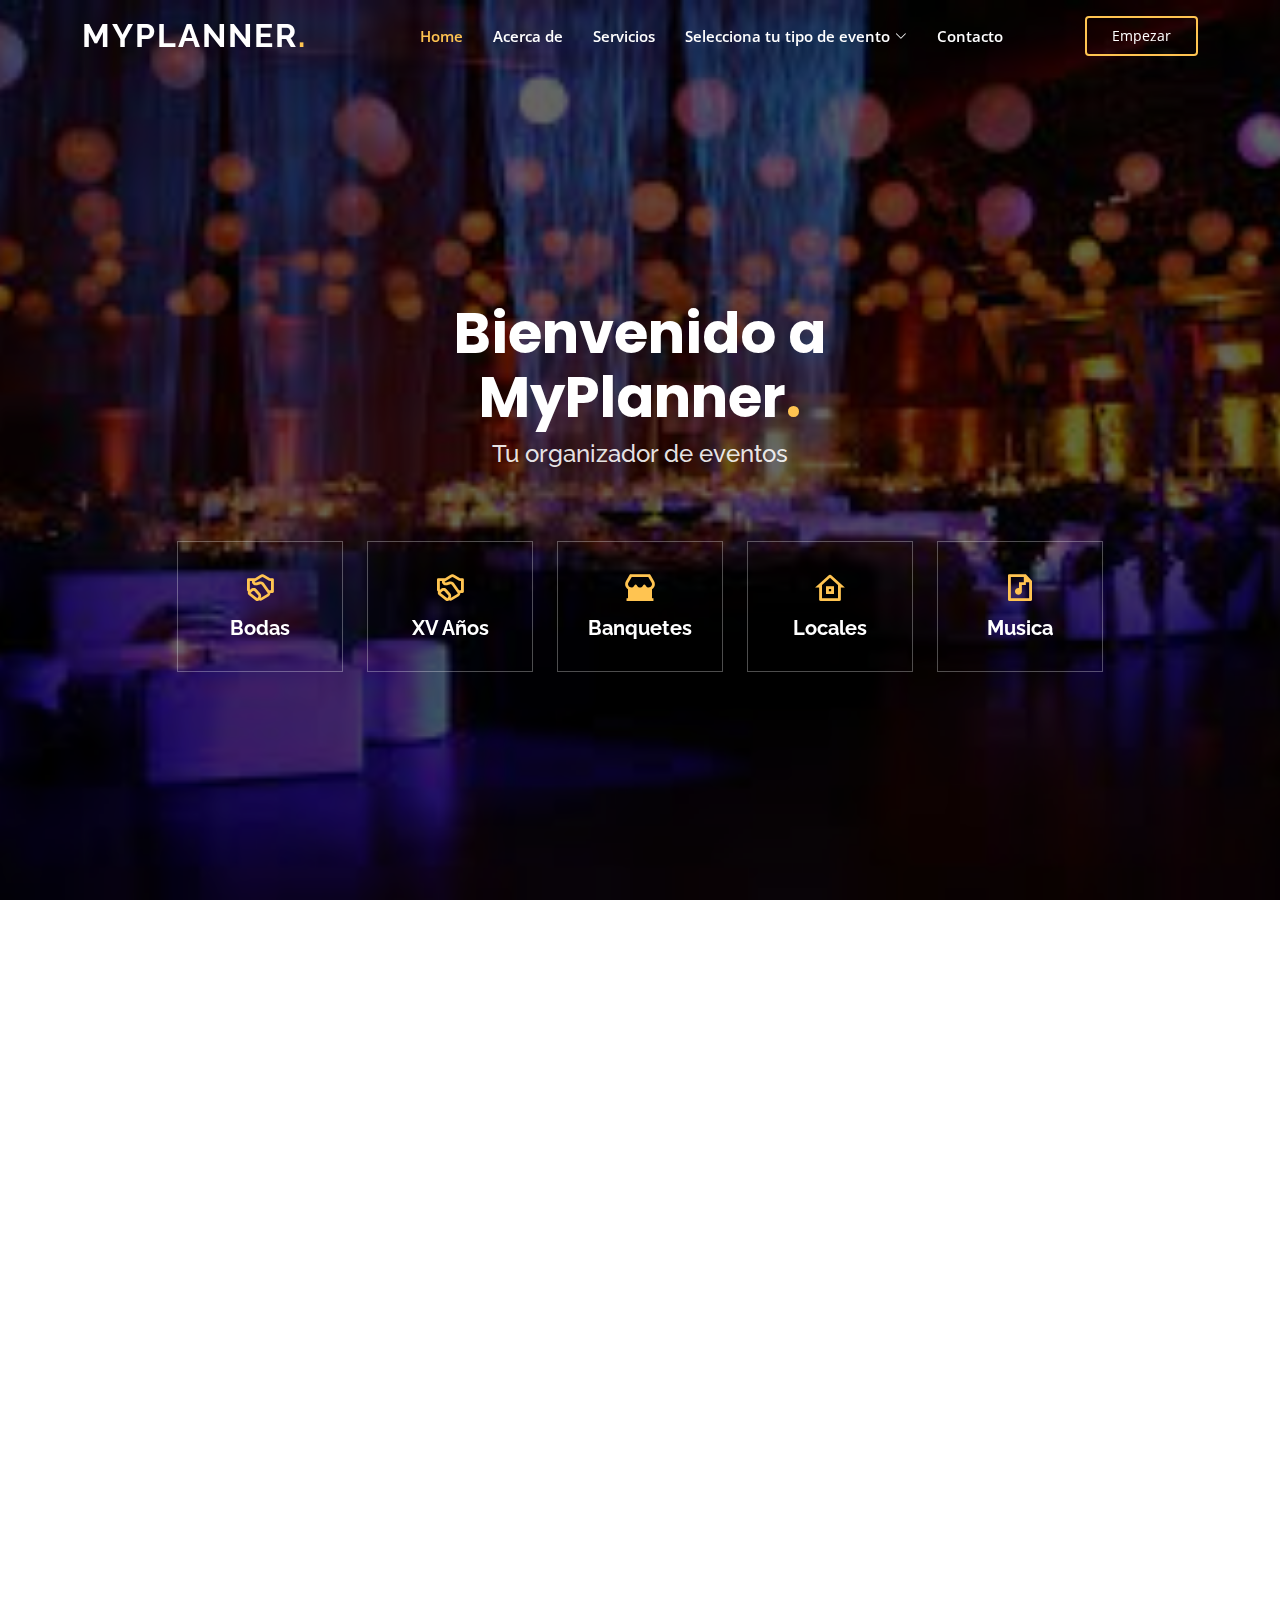
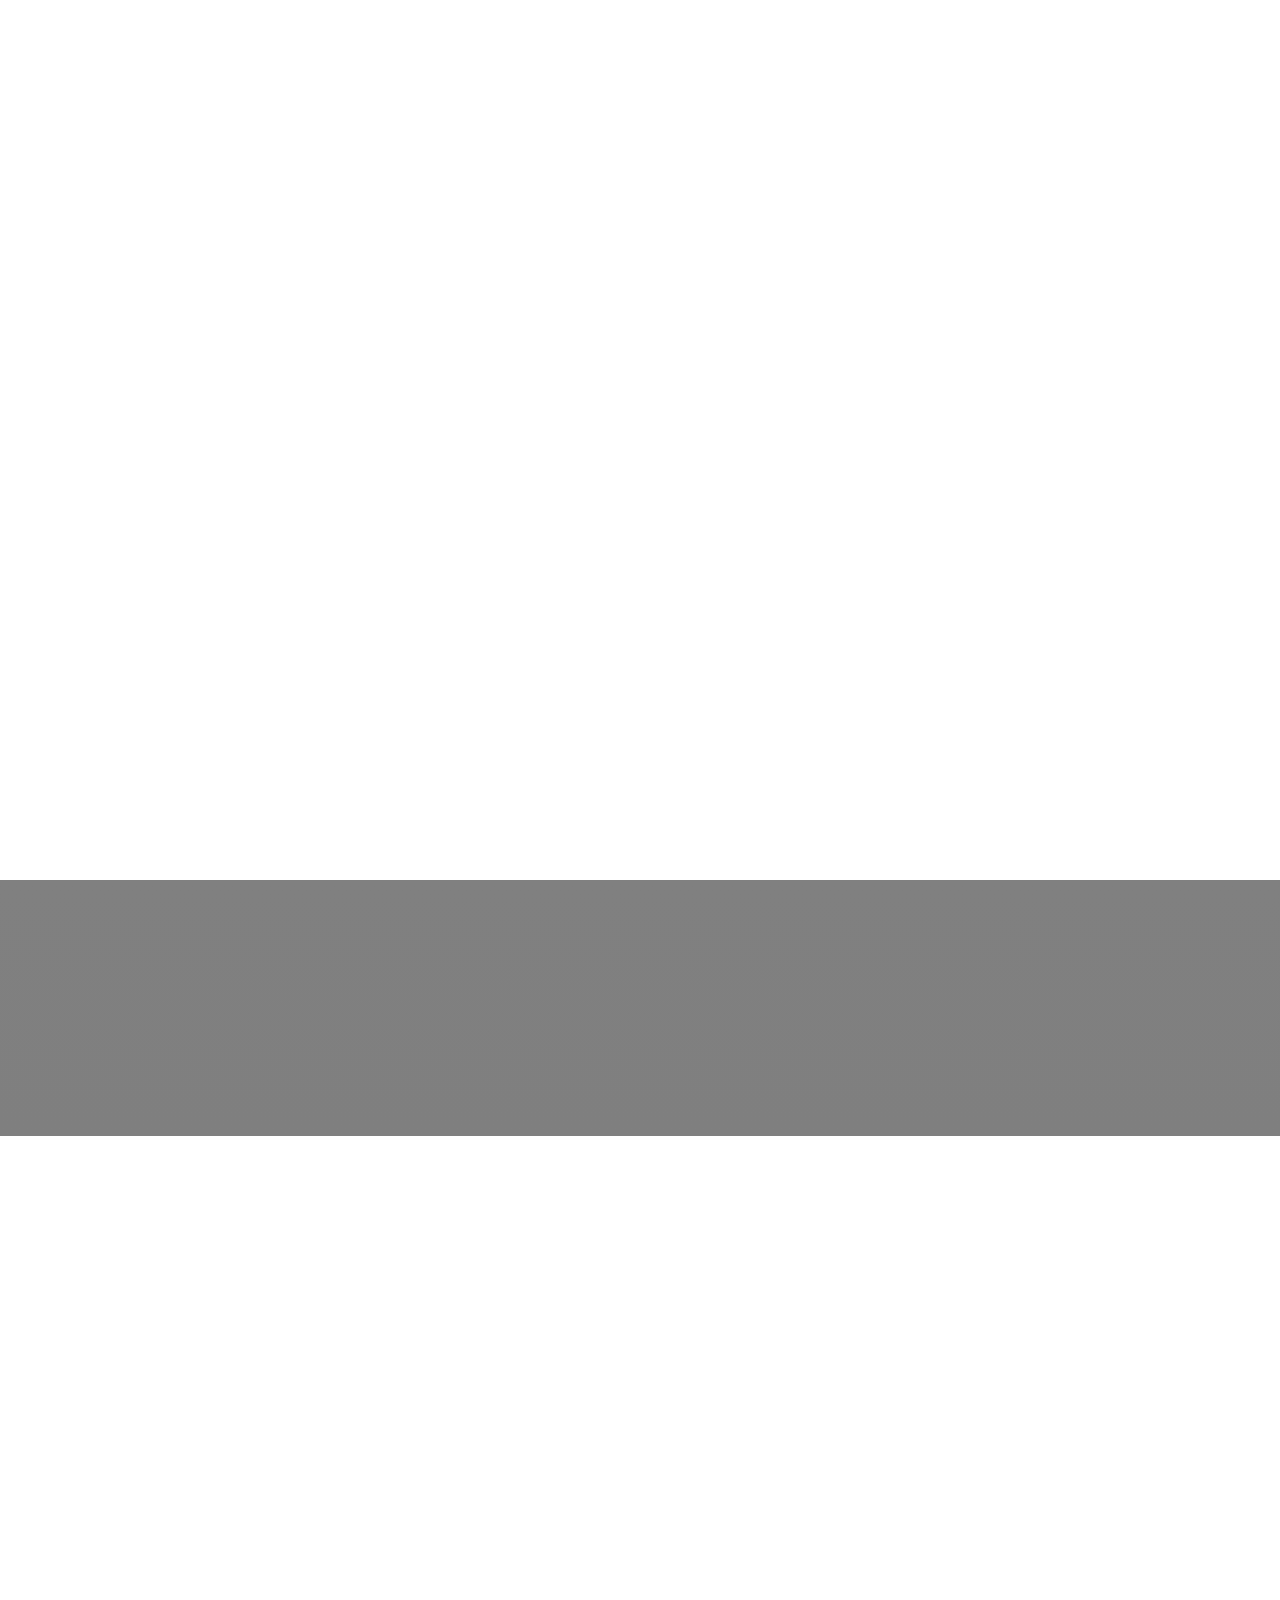
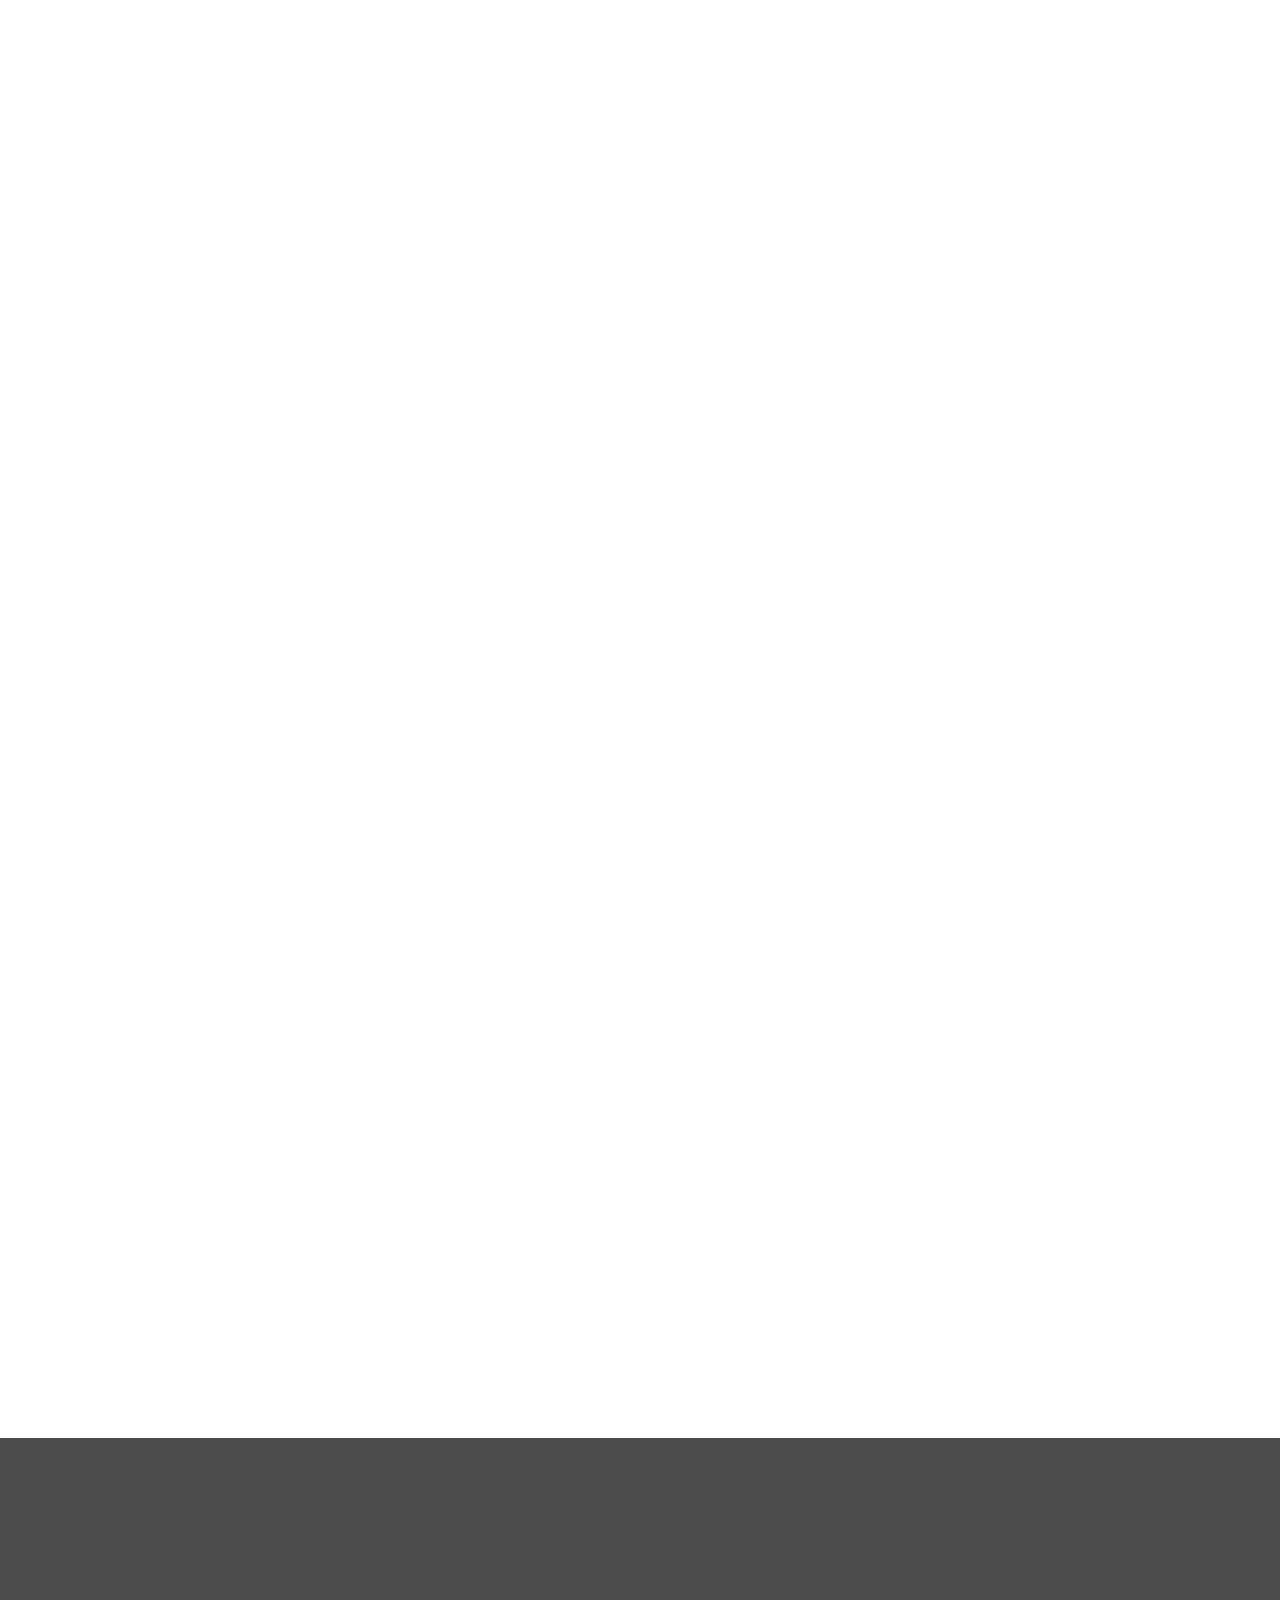
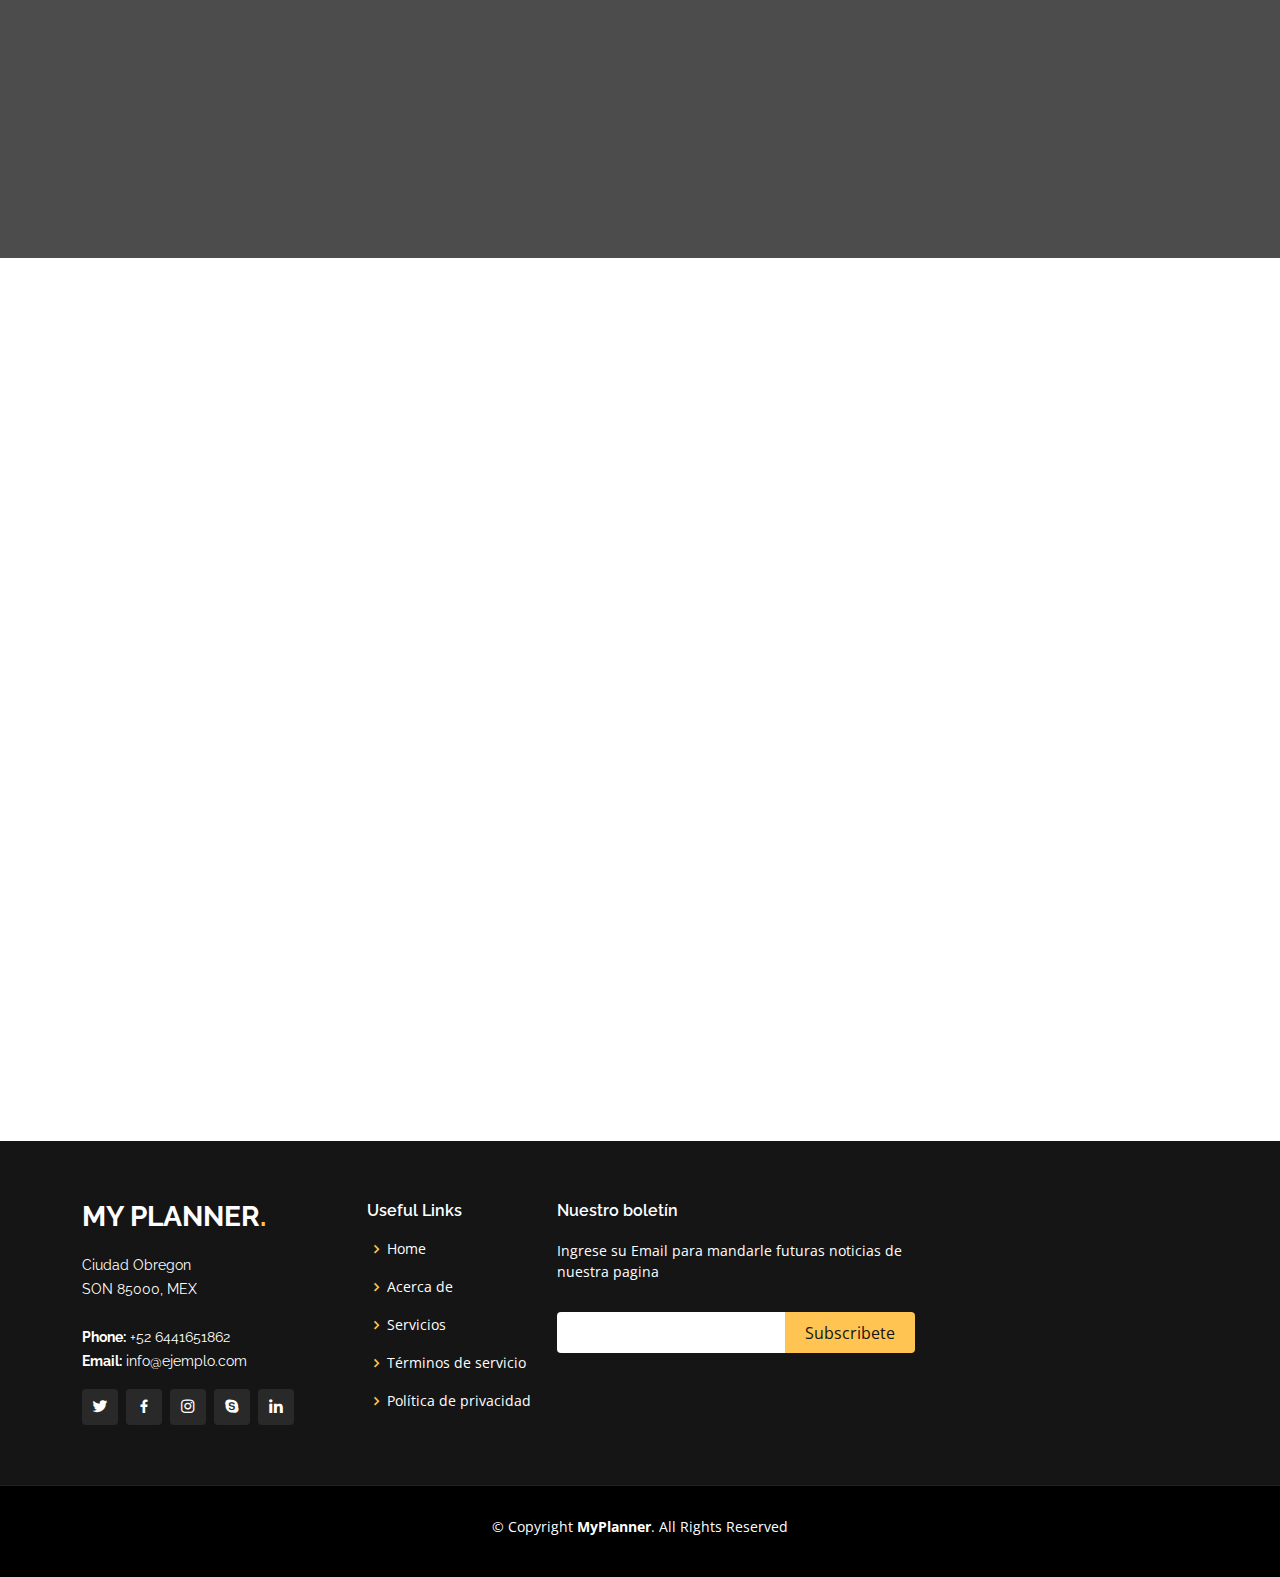
<file: index.html>
<!DOCTYPE html>
<html lang="en">

<head>
  <meta charset="utf-8">
  <meta content="width=device-width, initial-scale=1.0" name="viewport">

  <title>MyPlanner</title>
  <meta content="" name="description">
  <meta content="" name="keywords">

  <!-- Favicons -->
  <link href="assets/img/favicon.png" rel="icon">
  <link href="assets/img/apple-touch-icon.png" rel="apple-touch-icon">

  <!-- Google Fonts -->

  <link href="https://fonts.googleapis.com/css?family=Open+Sans:300,300i,400,400i,600,600i,700,700i|Raleway:300,300i,400,400i,500,500i,600,600i,700,700i|Poppins:300,300i,400,400i,500,500i,600,600i,700,700i" rel="stylesheet">

  <!-- Vendor CSS Files -->
  <link href="assets/vendor/aos/aos.css" rel="stylesheet">
  <link href="assets/vendor/bootstrap/css/bootstrap.min.css" rel="stylesheet">
  <link href="assets/vendor/bootstrap-icons/bootstrap-icons.css" rel="stylesheet">
  <link href="assets/vendor/boxicons/css/boxicons.min.css" rel="stylesheet">
  <link href="assets/vendor/glightbox/css/glightbox.min.css" rel="stylesheet">
  <link href="assets/vendor/remixicon/remixicon.css" rel="stylesheet">
  <link href="assets/vendor/swiper/swiper-bundle.min.css" rel="stylesheet">

  <!-- Template Main CSS File -->
  <link href="assets/css/style.css" rel="stylesheet">

  <!-- =======================================================
  * Template Name: Gp
  * Updated: May 30 2023 with Bootstrap v5.3.0
  * Template URL: https://bootstrapmade.com/gp-free-multipurpose-html-bootstrap-template/
  * Author: BootstrapMade.com
  * License: https://bootstrapmade.com/license/
  ======================================================== -->
</head>

<body>

  <!-- ======= Header ======= -->
  <header id="header" class="fixed-top ">
    <div class="container d-flex align-items-center justify-content-lg-between">

      <h1 class="logo me-auto me-lg-0"><a href="index.html">MyPlanner<span>.</span></a></h1>
      <!-- Uncomment below if you prefer to use an image logo -->
      <!-- <a href="index.html" class="logo me-auto me-lg-0"><img src="assets/img/logo.png" alt="" class="img-fluid"></a>-->

      <nav id="navbar" class="navbar order-last order-lg-0">
        <ul>
          <li><a class="nav-link scrollto active" href="#hero">Home</a></li>
          <li><a class="nav-link scrollto" href="#about">Acerca de</a></li>
          <li><a class="nav-link scrollto" href="#services">Servicios</a></li>
          <!-- <li><a class="nav-link scrollto" href="#seleccion">Selecciona tu tipo de evento</a></li> -->
         <!-- <li><a class="nav-link scrollto " href="#portfolio">Portfolio</a></li> -->

             <!-- <li><a class="nav-link scrollto" href="#team">Team</a></li> -->

         <li class="dropdown"><a href="#"><span>Selecciona tu tipo de evento</span> <i class="bi bi-chevron-down"></i></a>
            <ul>
              <!-- <li><a href="#">Drop Down 1</a></li>
              <li class="dropdown"><a href="#"><span>Selecciona tu tipo de evento</span> <i class="bi bi-chevron-right"></i></a>
                <ul>
                  <li><a href="#">Boda</a></li>
                  <li><a href="#">XV Años</a></li>
                  <li><a href="#">Cumpleaños</a></li>
                  <li><a href="#">Bautizo</a></li>
                  <li><a href="#">Evento Casual</a></li>
                </ul>
              </li> -->
              <li><a href="boda.html">Boda</a></li>
              <li><a href="xv.html">XV Años</a></li>
              <li><a href="cumpleanos.html">Cumpleaños</a></li>
              <li><a href="bautizo.html">Bautizo</a></li>
              <li><a href="eventocasual.html">Evento Casual</a></li>
            </ul>
          </li>
          <li><a class="nav-link scrollto" href="#contact">Contacto</a></li>
        </ul>
        <i class="bi bi-list mobile-nav-toggle"></i>
      </nav><!-- .navbar -->

      <a href="#about" class="get-started-btn scrollto">Empezar</a>

    </div>
  </header><!-- End Header -->

  <!-- ======= Hero Section ======= -->
  <section id="hero" class="d-flex align-items-center justify-content-center">
    <div class="container" data-aos="fade-up">

      <div class="row justify-content-center" data-aos="fade-up" data-aos-delay="150">
        <div class="col-xl-6 col-lg-8">
          <h1>Bienvenido a MyPlanner<span>.</span></h1>
          <h2>Tu organizador de eventos</h2>
        </div>
      </div>

      <div class="row gy-4 mt-5 justify-content-center" data-aos="zoom-in" data-aos-delay="250">
        <div class="col-xl-2 col-md-4">
          <div class="icon-box">
            <i class="ri-shake-hands-line"></i>
            <h3><a href="">Bodas</a></h3>
          </div>
        </div>
        <div class="col-xl-2 col-md-4">
          <div class="icon-box">
            <i class="ri-shake-hands-line"></i>
            <h3><a href="">XV Años</a></h3>
          </div>
        </div>
        <div class="col-xl-2 col-md-4">
          <div class="icon-box">
            <i class="ri-store-2-fill"></i>
            <h3><a href="">Banquetes</a></h3>
          </div>
        </div>
        <div class="col-xl-2 col-md-4">
          <div class="icon-box">
            <i class="ri-home-8-line"></i>
            <h3><a href="">Locales</a></h3>
          </div>
        </div>
        <div class="col-xl-2 col-md-4">
          <div class="icon-box">
            <i class="ri-file-music-line"></i>
            <h3><a href="">Musica</a></h3>
          </div>
        </div>
      </div>

    </div>
  </section><!-- End Hero -->

  <main id="main">

    <!-- ======= About Section ======= -->
    <section id="about" class="about">
      <div class="container" data-aos="fade-up">

        <div class="row">
          <div class="col-lg-6 order-1 order-lg-2" data-aos="fade-left" data-aos-delay="100">
            <img src="assets/img/about.jpg" class="img-fluid" alt="">
          </div>
          <div class="col-lg-6 pt-4 pt-lg-0 order-2 order-lg-1 content" data-aos="fade-right" data-aos-delay="100">
            <h3>Acerca de.</h3>
            <p class="fst-italic">
              My Planner tiene el mision de organizar tu evento desde la comodidad de tu computadora, celular o cualquier
              dispositivo conectado a internet.
            </p>
            <ul>
              <li><i class="ri-check-double-line"></i> Evita estar buscando quien consiga tus proveedores.</li>
              <li><i class="ri-check-double-line"></i> Facil de Usar.</li>
              <li><i class="ri-check-double-line"></i> Totalmente Seguro.</li>
            </ul>
            <p>
              El principal objetivo es conseguir todo lo necesario para tu evento sin necesidad de tener contacto
              con los ya basicos proveedores
            </p>
          </div>
        </div>

      </div>
    </section><!-- End About Section -->

    <!-- ======= Clients Section ======= -->
    <section id="clients" class="clients">
      <div class="container" data-aos="zoom-in">

        <div class="clients-slider swiper">
          <div class="swiper-wrapper align-items-center">
            <div class="swiper-slide"><img src="assets/img/clients/client-1.png" class="img-fluid" alt=""></div>
            <div class="swiper-slide"><img src="assets/img/clients/client-2.png" class="img-fluid" alt=""></div>
            <div class="swiper-slide"><img src="assets/img/clients/client-3.png" class="img-fluid" alt=""></div>
            <div class="swiper-slide"><img src="assets/img/clients/client-4.png" class="img-fluid" alt=""></div>
            <div class="swiper-slide"><img src="assets/img/clients/client-5.png" class="img-fluid" alt=""></div>
            <div class="swiper-slide"><img src="assets/img/clients/client-6.png" class="img-fluid" alt=""></div>
            <div class="swiper-slide"><img src="assets/img/clients/client-7.png" class="img-fluid" alt=""></div>
            <div class="swiper-slide"><img src="assets/img/clients/client-8.png" class="img-fluid" alt=""></div>
          </div>
          <div class="swiper-pagination"></div>
        </div>

      </div>
    </section><!-- End Clients Section -->

    <!-- ======= Features Section ======= -->
   <!-- <section id="features" class="features">
      <div class="container" data-aos="fade-up">

        <div class="row">
          <div class="image col-lg-6" style='background-image: url("assets/img/features.jpg");' data-aos="fade-right"></div>
          <div class="col-lg-6" data-aos="fade-left" data-aos-delay="100">
            <div class="icon-box mt-5 mt-lg-0" data-aos="zoom-in" data-aos-delay="150">
              <i class="bx bx-receipt"></i>
              <h4>Est labore ad</h4>
              <p>Consequuntur sunt aut quasi enim aliquam quae harum pariatur laboris nisi ut aliquip</p>
            </div>
            <div class="icon-box mt-5" data-aos="zoom-in" data-aos-delay="150">
              <i class="bx bx-cube-alt"></i>
              <h4>Harum esse qui</h4>
              <p>Excepteur sint occaecat cupidatat non proident, sunt in culpa qui officia deserunt</p>
            </div>
            <div class="icon-box mt-5" data-aos="zoom-in" data-aos-delay="150">
              <i class="bx bx-images"></i>
              <h4>Aut occaecati</h4>
              <p>Aut suscipit aut cum nemo deleniti aut omnis. Doloribus ut maiores omnis facere</p>
            </div>
            <div class="icon-box mt-5" data-aos="zoom-in" data-aos-delay="150">
              <i class="bx bx-shield"></i>
              <h4>Beatae veritatis</h4>
              <p>Expedita veritatis consequuntur nihil tempore laudantium vitae denat pacta</p>
            </div>
          </div>
        </div>

      </div>
    </section> --><!-- End Features Section -->

    <!-- ======= Services Section ======= -->
    <section id="services" class="services">
      <div class="container" data-aos="fade-up">

        <div class="section-title">
          <h2>Servicios</h2>
          <p>Consulta nuestros Servicios</p>
        </div>

        <div class="row">
          <div class="col-lg-4 col-md-6 d-flex align-items-stretch" data-aos="zoom-in" data-aos-delay="100">
            <div class="icon-box">
              <div class="icon"><i class="bx bxl-dribbble"></i></div>
              <h4><a href="">Bodas</a></h4>
              <p>Haz tu evento de ensueño(agregar mas texto)</p>
            </div>
          </div>

          <div class="col-lg-4 col-md-6 d-flex align-items-stretch mt-4 mt-md-0" data-aos="zoom-in" data-aos-delay="200">
            <div class="icon-box">
              <div class="icon"><i class="bx bx-file"></i></div>
              <h4><a href="">Xv</a></h4>
              <p>Haz tu evento de ensueño(agregar mas texto)</p>
            </div>
          </div>

          <div class="col-lg-4 col-md-6 d-flex align-items-stretch mt-4 mt-lg-0" data-aos="zoom-in" data-aos-delay="300">
            <div class="icon-box">
              <div class="icon"><i class="bx bx-tachometer"></i></div>
              <h4><a href="">Cumpleaños</a></h4>
              <p>Haz tu evento de ensueño(agregar mas texto)</p>
            </div>
          </div>

          <div class="col-lg-4 col-md-6 d-flex align-items-stretch mt-4" data-aos="zoom-in" data-aos-delay="100">
            <div class="icon-box">
              <div class="icon"><i class="bx bx-world"></i></div>
              <h4><a href="">Bautizo</a></h4>
              <p>Haz tu evento de ensueño(agregar mas texto)</p>
            </div>
          </div>

          <div class="col-lg-4 col-md-6 d-flex align-items-stretch mt-4" data-aos="zoom-in" data-aos-delay="200">
            <div class="icon-box">
              <div class="icon"><i class="bx bx-slideshow"></i></div>
              <h4><a href="">Evento Casual</a></h4>
              <p>Haz tu evento de ensueño(agregar mas texto)</p>
            </div>
          </div>

          <div class="col-lg-4 col-md-6 d-flex align-items-stretch mt-4" data-aos="zoom-in" data-aos-delay="300">
            <div class="icon-box">
              <div class="icon"><i class="bx bx-arch"></i></div>
              <h4><a href="">Divorcio</a></h4>
              <p>Haz tu evento de ensueño(agregar mas texto)</p>
            </div>
          </div>

        </div>

      </div>
    </section><!-- End Services Section -->

    <!-- <section id="seleccion" class="services">
      <div class="container" data-aos="fade-up">
        <div class="section-title">
          <h2>Selecciona tu tipo de evento</h2>
          <p>Consulta nuestros Servicios</p>
        </div>
      </div>
    </section> -->

    <!-- ======= Cta Section ======= -->
    <section id="cta" class="cta">
      <div class="container" data-aos="zoom-in">

        <div class="text-center">
          <h3>Llamada a la acción</h3>
          <p> Aqui agregar informacion de nosotros</p>
          <a class="cta-btn" href="#">Llamada a la acción</a>
        </div>

      </div>
    </section><!-- End Cta Section -->

    <!-- ======= Portfolio Section ======= -->
    <section id="portfolio" class="portfolio">
      <div class="container" data-aos="fade-up">

        <div class="section-title">
          <h2>Portafolio</h2>
          <p>Consulta nuestro Portafolio</p>
        </div>

        <div class="row" data-aos="fade-up" data-aos-delay="100">
          <div class="col-lg-12 d-flex justify-content-center">
            <ul id="portfolio-flters">
              <li data-filter="*" class="filter-active">Bodas</li>
              <li data-filter=".filter-app">Xv</li>
              <li data-filter=".filter-card">Cumpleaños</li>
              <li data-filter=".filter-web">Evento Casual</li>
            </ul>
          </div>
        </div>

        <div class="row portfolio-container" data-aos="fade-up" data-aos-delay="200">

          <div class="col-lg-4 col-md-6 portfolio-item filter-app">
            <div class="portfolio-wrap">
              <img src="assets/img/portfolio/portfolio-1.jpg" class="img-fluid" alt="">
              <div class="portfolio-info">
                <h4>App 1</h4>
                <p>App</p>
                <div class="portfolio-links">
                  <a href="assets/img/portfolio/portfolio-1.jpg" data-gallery="portfolioGallery" class="portfolio-lightbox" title="App 1"><i class="bx bx-plus"></i></a>
                  <a href="portfolio-details.html" title="More Details"><i class="bx bx-link"></i></a>
                </div>
              </div>
            </div>
          </div>

          <div class="col-lg-4 col-md-6 portfolio-item filter-web">
            <div class="portfolio-wrap">
              <img src="assets/img/portfolio/portfolio-2.jpg" class="img-fluid" alt="">
              <div class="portfolio-info">
                <h4>Web 3</h4>
                <p>Web</p>
                <div class="portfolio-links">
                  <a href="assets/img/portfolio/portfolio-2.jpg" data-gallery="portfolioGallery" class="portfolio-lightbox" title="Web 3"><i class="bx bx-plus"></i></a>
                  <a href="portfolio-details.html" title="More Details"><i class="bx bx-link"></i></a>
                </div>
              </div>
            </div>
          </div>

          <div class="col-lg-4 col-md-6 portfolio-item filter-app">
            <div class="portfolio-wrap">
              <img src="assets/img/portfolio/portfolio-3.jpg" class="img-fluid" alt="">
              <div class="portfolio-info">
                <h4>App 2</h4>
                <p>App</p>
                <div class="portfolio-links">
                  <a href="assets/img/portfolio/portfolio-3.jpg" data-gallery="portfolioGallery" class="portfolio-lightbox" title="App 2"><i class="bx bx-plus"></i></a>
                  <a href="portfolio-details.html" title="More Details"><i class="bx bx-link"></i></a>
                </div>
              </div>
            </div>
          </div>

          <div class="col-lg-4 col-md-6 portfolio-item filter-card">
            <div class="portfolio-wrap">
              <img src="assets/img/portfolio/portfolio-4.jpg" class="img-fluid" alt="">
              <div class="portfolio-info">
                <h4>Card 2</h4>
                <p>Card</p>
                <div class="portfolio-links">
                  <a href="assets/img/portfolio/portfolio-4.jpg" data-gallery="portfolioGallery" class="portfolio-lightbox" title="Card 2"><i class="bx bx-plus"></i></a>
                  <a href="portfolio-details.html" title="More Details"><i class="bx bx-link"></i></a>
                </div>
              </div>
            </div>
          </div>

          <div class="col-lg-4 col-md-6 portfolio-item filter-web">
            <div class="portfolio-wrap">
              <img src="assets/img/portfolio/portfolio-5.jpg" class="img-fluid" alt="">
              <div class="portfolio-info">
                <h4>Web 2</h4>
                <p>Web</p>
                <div class="portfolio-links">
                  <a href="assets/img/portfolio/portfolio-5.jpg" data-gallery="portfolioGallery" class="portfolio-lightbox" title="Web 2"><i class="bx bx-plus"></i></a>
                  <a href="portfolio-details.html" title="More Details"><i class="bx bx-link"></i></a>
                </div>
              </div>
            </div>
          </div>

          <div class="col-lg-4 col-md-6 portfolio-item filter-app">
            <div class="portfolio-wrap">
              <img src="assets/img/portfolio/portfolio-6.jpg" class="img-fluid" alt="">
              <div class="portfolio-info">
                <h4>App 3</h4>
                <p>App</p>
                <div class="portfolio-links">
                  <a href="assets/img/portfolio/portfolio-6.jpg" data-gallery="portfolioGallery" class="portfolio-lightbox" title="App 3"><i class="bx bx-plus"></i></a>
                  <a href="portfolio-details.html" title="More Details"><i class="bx bx-link"></i></a>
                </div>
              </div>
            </div>
          </div>

          <div class="col-lg-4 col-md-6 portfolio-item filter-card">
            <div class="portfolio-wrap">
              <img src="assets/img/portfolio/portfolio-7.jpg" class="img-fluid" alt="">
              <div class="portfolio-info">
                <h4>Card 1</h4>
                <p>Card</p>
                <div class="portfolio-links">
                  <a href="assets/img/portfolio/portfolio-7.jpg" data-gallery="portfolioGallery" class="portfolio-lightbox" title="Card 1"><i class="bx bx-plus"></i></a>
                  <a href="portfolio-details.html" title="More Details"><i class="bx bx-link"></i></a>
                </div>
              </div>
            </div>
          </div>

          <div class="col-lg-4 col-md-6 portfolio-item filter-card">
            <div class="portfolio-wrap">
              <img src="assets/img/portfolio/portfolio-8.jpg" class="img-fluid" alt="">
              <div class="portfolio-info">
                <h4>Card 3</h4>
                <p>Card</p>
                <div class="portfolio-links">
                  <a href="assets/img/portfolio/portfolio-8.jpg" data-gallery="portfolioGallery" class="portfolio-lightbox" title="Card 3"><i class="bx bx-plus"></i></a>
                  <a href="portfolio-details.html" title="More Details"><i class="bx bx-link"></i></a>
                </div>
              </div>
            </div>
          </div>

          <div class="col-lg-4 col-md-6 portfolio-item filter-web">
            <div class="portfolio-wrap">
              <img src="assets/img/portfolio/portfolio-9.jpg" class="img-fluid" alt="">
              <div class="portfolio-info">
                <h4>Web 3</h4>
                <p>Web</p>
                <div class="portfolio-links">
                  <a href="assets/img/portfolio/portfolio-9.jpg" data-gallery="portfolioGallery" class="portfolio-lightbox" title="Web 3"><i class="bx bx-plus"></i></a>
                  <a href="portfolio-details.html" title="More Details"><i class="bx bx-link"></i></a>
                </div>
              </div>
            </div>
          </div>

        </div>

      </div>
    </section><!-- End Portfolio Section -->

    <!-- ======= Counts Section ======= -->
    <section id="counts" class="counts">
      <div class="container" data-aos="fade-up">

        <div class="row no-gutters">
          <div class="image col-xl-5 d-flex align-items-stretch justify-content-center justify-content-lg-start" data-aos="fade-right" data-aos-delay="100"></div>
          <div class="col-xl-7 ps-4 ps-lg-5 pe-4 pe-lg-1 d-flex align-items-stretch" data-aos="fade-left" data-aos-delay="100">
            <div class="content d-flex flex-column justify-content-center">
              <h3>Experiencias</h3>
              <p>
                Experiencia de nuestros clientes usando nuestra plataforma
              </p>
              <div class="row">
                <div class="col-md-6 d-md-flex align-items-md-stretch">
                  <div class="count-box">
                    <i class="bi bi-emoji-smile"></i>
                    <span data-purecounter-start="0" data-purecounter-end="65" data-purecounter-duration="2" class="purecounter"></span>
                    <p><strong>Clientes Felices</strong> Aqui agregar informacion de clientes felices</p>
                  </div>
                </div>

                <div class="col-md-6 d-md-flex align-items-md-stretch">
                  <div class="count-box">
                    <i class="bi bi-journal-richtext"></i>
                    <span data-purecounter-start="0" data-purecounter-end="85" data-purecounter-duration="2" class="purecounter"></span>
                    <p><strong>Proyectos</strong> Aqui agregar informacion de proyectos participados</p>
                  </div>
                </div>

                <div class="col-md-6 d-md-flex align-items-md-stretch">
                  <div class="count-box">
                    <i class="bi bi-clock"></i>
                    <span data-purecounter-start="0" data-purecounter-end="35" data-purecounter-duration="4" class="purecounter"></span>
                    <p><strong>Años de experiencia</strong> Tiempo trabajando en este proyecto</p>
                  </div>
                </div>

                <div class="col-md-6 d-md-flex align-items-md-stretch">
                  <div class="count-box">
                    <i class="bi bi-award"></i>
                    <span data-purecounter-start="0" data-purecounter-end="20" data-purecounter-duration="4" class="purecounter"></span>
                    <p><strong>Premios</strong> Premios que hemos conseguido</p>
                  </div>
                </div>
              </div>
            </div><!-- End .content-->
          </div>
        </div>

      </div>
    </section><!-- End Counts Section -->

    <!-- ======= Testimonials Section ======= -->
    <section id="testimonials" class="testimonials">
      <div class="container" data-aos="zoom-in">

        <div class="testimonials-slider swiper" data-aos="fade-up" data-aos-delay="100">
          <div class="swiper-wrapper">

            <div class="swiper-slide">
              <div class="testimonial-item">
                <img src="assets/img/testimonials/testimonials-1.jpg" class="testimonial-img" alt="">
                <h3>Saul Goodman</h3>
                <h4>Cliente de boda</h4>
                <p>
                  <i class="bx bxs-quote-alt-left quote-icon-left"></i>
                  Agregar un testimonio.
                  <i class="bx bxs-quote-alt-right quote-icon-right"></i>
                </p>
              </div>
            </div><!-- End testimonial item -->

            <div class="swiper-slide">
              <div class="testimonial-item">
                <img src="assets/img/testimonials/testimonials-2.jpg" class="testimonial-img" alt="">
                <h3>Sara Wilsson</h3>
                <h4>Cliente de Xv</h4>
                <p>
                  <i class="bx bxs-quote-alt-left quote-icon-left"></i>
                  Agregar un testimonio.
                  <i class="bx bxs-quote-alt-right quote-icon-right"></i>
                </p>
              </div>
            </div><!-- End testimonial item -->

            <div class="swiper-slide">
              <div class="testimonial-item">
                <img src="assets/img/testimonials/testimonials-3.jpg" class="testimonial-img" alt="">
                <h3>Jena Karlis</h3>
                <h4>Cliente de Fiesta Casual</h4>
                <p>
                  <i class="bx bxs-quote-alt-left quote-icon-left"></i>
                  Agregar un testimonio..
                  <i class="bx bxs-quote-alt-right quote-icon-right"></i>
                </p>
              </div>
            </div><!-- End testimonial item -->

            <div class="swiper-slide">
              <div class="testimonial-item">
                <img src="assets/img/testimonials/testimonials-4.jpg" class="testimonial-img" alt="">
                <h3>Matt Brandon</h3>
                <h4>Cumpleaños</h4>
                <p>
                  <i class="bx bxs-quote-alt-left quote-icon-left"></i>
                  Agregar un testimonio..
                  <i class="bx bxs-quote-alt-right quote-icon-right"></i>
                </p>
              </div>
            </div><!-- End testimonial item -->

           <!-- <div class="swiper-slide">
              <div class="testimonial-item">
                <img src="assets/img/testimonials/testimonials-5.jpg" class="testimonial-img" alt="">
                <h3>John Larson</h3>
                <h4>Entrepreneur</h4>
                <p>
                  <i class="bx bxs-quote-alt-left quote-icon-left"></i>
                  Quis quorum aliqua sint quem legam fore sunt eram irure aliqua veniam tempor noster veniam enim culpa labore duis sunt culpa nulla illum cillum fugiat legam esse veniam culpa fore nisi cillum quid.
                  <i class="bx bxs-quote-alt-right quote-icon-right"></i>
                </p>
              </div>
            </div> --><!-- End testimonial item -->
          </div>
          <div class="swiper-pagination"></div>
        </div>

      </div>
    </section><!-- End Testimonials Section -->

    <!-- ======= Team Section ======= -->
   <!-- <section id="team" class="team">
      <div class="container" data-aos="fade-up">

        <div class="section-title">
          <h2>Team</h2>
          <p>Check our Team</p>
        </div>

        <div class="row">

          <div class="col-lg-3 col-md-6 d-flex align-items-stretch">
            <div class="member" data-aos="fade-up" data-aos-delay="100">
              <div class="member-img">
                <img src="assets/img/team/team-1.jpg" class="img-fluid" alt="">
                <div class="social">
                  <a href=""><i class="bi bi-twitter"></i></a>
                  <a href=""><i class="bi bi-facebook"></i></a>
                  <a href=""><i class="bi bi-instagram"></i></a>
                  <a href=""><i class="bi bi-linkedin"></i></a>
                </div>
              </div>
              <div class="member-info">
                <h4>Walter White</h4>
                <span>Chief Executive Officer</span>
              </div>
            </div>
          </div>

          <div class="col-lg-3 col-md-6 d-flex align-items-stretch">
            <div class="member" data-aos="fade-up" data-aos-delay="200">
              <div class="member-img">
                <img src="assets/img/team/team-2.jpg" class="img-fluid" alt="">
                <div class="social">
                  <a href=""><i class="bi bi-twitter"></i></a>
                  <a href=""><i class="bi bi-facebook"></i></a>
                  <a href=""><i class="bi bi-instagram"></i></a>
                  <a href=""><i class="bi bi-linkedin"></i></a>
                </div>
              </div>
              <div class="member-info">
                <h4>Sarah Jhonson</h4>
                <span>Product Manager</span>
              </div>
            </div>
          </div>

          <div class="col-lg-3 col-md-6 d-flex align-items-stretch">
            <div class="member" data-aos="fade-up" data-aos-delay="300">
              <div class="member-img">
                <img src="assets/img/team/team-3.jpg" class="img-fluid" alt="">
                <div class="social">
                  <a href=""><i class="bi bi-twitter"></i></a>
                  <a href=""><i class="bi bi-facebook"></i></a>
                  <a href=""><i class="bi bi-instagram"></i></a>
                  <a href=""><i class="bi bi-linkedin"></i></a>
                </div>
              </div>
              <div class="member-info">
                <h4>William Anderson</h4>
                <span>CTO</span>
              </div>
            </div>
          </div>

          <div class="col-lg-3 col-md-6 d-flex align-items-stretch">
            <div class="member" data-aos="fade-up" data-aos-delay="400">
              <div class="member-img">
                <img src="assets/img/team/team-4.jpg" class="img-fluid" alt="">
                <div class="social">
                  <a href=""><i class="bi bi-twitter"></i></a>
                  <a href=""><i class="bi bi-facebook"></i></a>
                  <a href=""><i class="bi bi-instagram"></i></a>
                  <a href=""><i class="bi bi-linkedin"></i></a>
                </div>
              </div>
              <div class="member-info">
                <h4>Amanda Jepson</h4>
                <span>Accountant</span>
              </div>
            </div>
          </div>

        </div>

      </div>
    </section> --><!-- End Team Section -->

    <!-- ======= Contact Section ======= -->
    <section id="contact" class="contact">
      <div class="container" data-aos="fade-up">

        <div class="section-title">
          <h2>Contacto</h2>
          <p>Contactanos</p>
        </div>

        <div>

          <iframe style="border:0; width: 100%; height: 270px;" src="https://www.google.com/maps/embed?pb=!1m18!1m12!1m3!1d113265.93779817795!2d-110.02328399138814!3d27.482937139673417!2m3!1f0!2f0!3f0!3m2!1i1024!2i768!4f13.1!3m3!1m2!1s0x86c815e1cb75ffb9%3A0x311f38aacd3515ae!2zQ2QgT2JyZWfDs24sIFNvbi4sIE3DqXhpY28!5e0!3m2!1ses-419!2sus!4v1690012917301!5m2!1ses-419!2sus" frameborder="0" allowfullscreen></iframe>

        </div>

        <div class="row mt-5">

          <div class="col-lg-4">
            <div class="info">
              <div class="address">
                <i class="bi bi-geo-alt"></i>
                <h4>Ubicación:</h4>
                <p>Ciudad Obregon, Sonora, Mexico</p>
              </div>

              <div class="email">
                <i class="bi bi-envelope"></i>
                <h4>Email:</h4>
                <p>info@ejemplo.com</p>
              </div>

              <div class="phone">
                <i class="bi bi-phone"></i>
                <h4>Llamadas:</h4>
                <p>+52 6441 651862</p>
              </div>

            </div>

          </div>

          <div class="col-lg-8 mt-5 mt-lg-0">

            <form action="forms/contact.php" method="post" role="form" class="php-email-form">
              <div class="row">
                <div class="col-md-6 form-group">
                  <input type="text" name="name" class="form-control" id="name" placeholder="Nombre Completos" required>
                </div>
                <div class="col-md-6 form-group mt-3 mt-md-0">
                  <input type="email" class="form-control" name="email" id="email" placeholder="Email" required>
                </div>
              </div>
              <div class="form-group mt-3">
                <input type="text" class="form-control" name="subject" id="subject" placeholder="Titulo" required>
              </div>
              <div class="form-group mt-3">
                <textarea class="form-control" name="message" rows="5" placeholder="Mensaje" required></textarea>
              </div>
              <div class="my-3">
                <div class="loading">Loading</div>
                <div class="error-message"></div>
                <div class="sent-message">Your message has been sent. Thank you!</div>
              </div>
              <div class="text-center"><button type="submit">Enviar mensaje</button></div>
            </form>

          </div>

        </div>

      </div>
    </section><!-- End Contact Section -->

  </main><!-- End #main -->

  <!-- ======= Footer ======= -->
  <footer id="footer">
    <div class="footer-top">
      <div class="container">
        <div class="row">

          <div class="col-lg-3 col-md-6">
            <div class="footer-info">
              <h3>My Planner<span>.</span></h3>
              <p>
                Ciudad Obregon <br>
                SON 85000, MEX<br><br>
                <strong>Phone:</strong> +52 6441651862<br>
                <strong>Email:</strong> info@ejemplo.com<br>
              </p>
              <div class="social-links mt-3">
                <a href="#" class="twitter"><i class="bx bxl-twitter"></i></a>
                <a href="#" class="facebook"><i class="bx bxl-facebook"></i></a>
                <a href="#" class="instagram"><i class="bx bxl-instagram"></i></a>
                <a href="#" class="google-plus"><i class="bx bxl-skype"></i></a>
                <a href="#" class="linkedin"><i class="bx bxl-linkedin"></i></a>
              </div>
            </div>
          </div>

          <div class="col-lg-2 col-md-6 footer-links">
            <h4>Useful Links</h4>
            <ul>
              <li><i class="bx bx-chevron-right"></i> <a href="#">Home</a></li>
              <li><i class="bx bx-chevron-right"></i> <a href="#">Acerca de</a></li>
              <li><i class="bx bx-chevron-right"></i> <a href="#">Servicios</a></li>
              <li><i class="bx bx-chevron-right"></i> <a href="#">Términos de servicio</a></li>
              <li><i class="bx bx-chevron-right"></i> <a href="#">Política de privacidad</a></li>
            </ul>
          </div>

       <!--   <div class="col-lg-3 col-md-6 footer-links">
            <h4>Our Services</h4>
            <ul>
              <li><i class="bx bx-chevron-right"></i> <a href="#">Web Design</a></li>
              <li><i class="bx bx-chevron-right"></i> <a href="#">Web Development</a></li>
              <li><i class="bx bx-chevron-right"></i> <a href="#">Product Management</a></li>
              <li><i class="bx bx-chevron-right"></i> <a href="#">Marketing</a></li>
              <li><i class="bx bx-chevron-right"></i> <a href="#">Graphic Design</a></li>
            </ul>
          </div> -->

          <div class="col-lg-4 col-md-6 footer-newsletter">
            <h4>Nuestro boletín</h4>
            <p>Ingrese su Email para mandarle futuras noticias de nuestra pagina</p>
            <form action="" method="post">
              <input type="email" name="email"><input type="submit" value="Subscribete">
            </form>

          </div>

        </div>
      </div>
    </div>

    <div class="container">
      <div class="copyright">
        &copy; Copyright <strong><span>MyPlanner</span></strong>. All Rights Reserved
      </div>
      <div class="credits">
        <!-- All the links in the footer should remain intact. -->
        <!-- You can delete the links only if you purchased the pro version. -->
        <!-- Licensing information: https://bootstrapmade.com/license/ -->
        <!-- Purchase the pro version with working PHP/AJAX contact form: https://bootstrapmade.com/gp-free-multipurpose-html-bootstrap-template/ -->
        <!--Designed by <a href="https://bootstrapmade.com/">BootstrapMade</a> -->
      </div>
    </div>
  </footer><!-- End Footer -->

  <div id="preloader"></div>
  <a href="#" class="back-to-top d-flex align-items-center justify-content-center"><i class="bi bi-arrow-up-short"></i></a>

  <!-- Vendor JS Files -->
  <script src="assets/vendor/purecounter/purecounter_vanilla.js"></script>
  <script src="assets/vendor/aos/aos.js"></script>
  <script src="assets/vendor/bootstrap/js/bootstrap.bundle.min.js"></script>
  <script src="assets/vendor/glightbox/js/glightbox.min.js"></script>
  <script src="assets/vendor/isotope-layout/isotope.pkgd.min.js"></script>
  <script src="assets/vendor/swiper/swiper-bundle.min.js"></script>
  <script src="assets/vendor/php-email-form/validate.js"></script>

  <!-- Template Main JS File -->
  <script src="assets/js/main.js"></script>

</body>

</html>
</file>
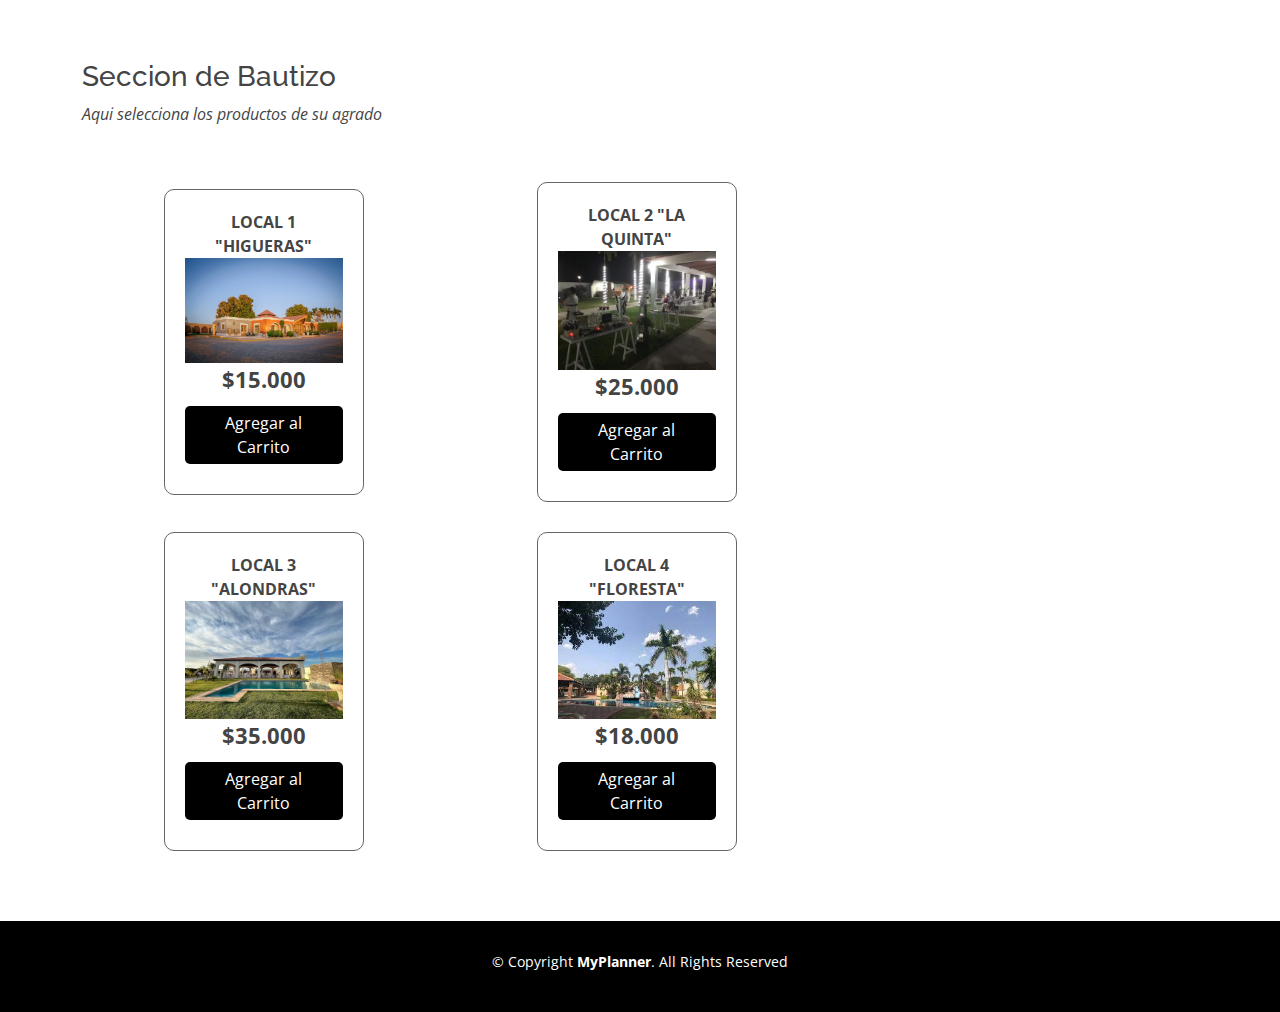
<file: bautizo.html>
<!DOCTYPE html>
<html lang="en">

<head>
  <meta charset="utf-8">
  <meta content="width=device-width, initial-scale=1.0" name="viewport">

  <title>MyPlanner</title>
  <meta content="" name="description">
  <meta content="" name="keywords">

  <!-- Favicons -->
  <link href="assets/img/favicon.png" rel="icon">
  <link href="assets/img/apple-touch-icon.png" rel="apple-touch-icon">

  <!-- Google Fonts -->

  <link href="https://fonts.googleapis.com/css?family=Open+Sans:300,300i,400,400i,600,600i,700,700i|Raleway:300,300i,400,400i,500,500i,600,600i,700,700i|Poppins:300,300i,400,400i,500,500i,600,600i,700,700i" rel="stylesheet">

  <!-- Vendor CSS Files -->
  <link href="assets/vendor/aos/aos.css" rel="stylesheet">
  <link href="assets/vendor/bootstrap/css/bootstrap.min.css" rel="stylesheet">
  <link href="assets/vendor/bootstrap-icons/bootstrap-icons.css" rel="stylesheet">
  <link href="assets/vendor/boxicons/css/boxicons.min.css" rel="stylesheet">
  <link href="assets/vendor/glightbox/css/glightbox.min.css" rel="stylesheet">
  <link href="assets/vendor/remixicon/remixicon.css" rel="stylesheet">
  <link href="assets/vendor/swiper/swiper-bundle.min.css" rel="stylesheet">

  <meta charset="UTF-8">
    <meta http-equiv="X-UA-Compatible" content="IE=edge">
    <meta name="viewport" content="width=device-width, initial-scale=1.0">
    <link rel="stylesheet" href="https://cdnjs.cloudflare.com/ajax/libs/font-awesome/6.2.1/css/all.min.css" integrity="sha512-MV7K8+y+gLIBoVD59lQIYicR65iaqukzvf/nwasF0nqhPay5w/9lJmVM2hMDcnK1OnMGCdVK+iQrJ7lzPJQd1w==" crossorigin="anonymous" referrerpolicy="no-referrer" />
    <!-- <link rel="stylesheet" href="estilo.css"> -->

  <!-- Template Main CSS File -->
  <link href="assets/css/style.css" rel="stylesheet">

  <!-- =======================================================
  * Template Name: Gp
  * Updated: May 30 2023 with Bootstrap v5.3.0
  * Template URL: https://bootstrapmade.com/gp-free-multipurpose-html-bootstrap-template/
  * Author: BootstrapMade.com
  * License: https://bootstrapmade.com/license/
  ======================================================== -->
</head>

<body>

  <!-- ======= Header ======= -->
  <!-- <header id="header2" class="fixed-top ">
     <div class="container2 d-flex align-items-center justify-content-lg-between"> 

      <h1 class="logo me-auto me-lg-0"><a href="index.html">MyPlanner<span>.</span></a></h1>
     
      

      <a href="index.html" class="get-started-btn2 scrollto">Regresar</a>

     </div> 
  </header> -->
  <!-- End Header -->

  

  <main id="main">

    <!-- ======= About Section ======= -->
    <section id="about" class="about">
      <div class="container" data-aos="fade-up">

        <div class="row">
          <!-- <div class="col-lg-6 order-1 order-lg-2" data-aos="fade-left" data-aos-delay="100">
            < <img src="assets/img/about.jpg" class="img-fluid" alt=""> 
          </div> -->
          <!-- <div class="col-lg-6 pt-4 pt-lg-0 order-2 order-lg-1 content" data-aos="fade-right" data-aos-delay="100"> -->
          <div class="col-sm-8" data-aos="fade-right" data-aos-delay="100">
            <h3>Seccion de Bautizo</h3>
            <p class="fst-italic">
              Aqui selecciona los productos de su agrado  
            </p>
            <!-- <ul>
              <li><i class="ri-check-double-line"></i> Evita estar buscando quien consiga tus proveedores.</li>
              <li><i class="ri-check-double-line"></i> Facil de Usar.</li>
              <li><i class="ri-check-double-line"></i> Totalmente Seguro.</li>
            </ul> -->
            <!-- <p>
              El principal objetivo es conseguir todo lo necesario para tu evento sin necesidad de tener contacto
              con los ya basicos proveedores
            </p> -->

            <!-- ejemplos -->
            <section class="contenedor">
                <!-- Contenedor de elementos -->
                <div class="contenedor-items">
                    <div class="item">
                        <span class="titulo-item">Local 1 "Higueras"</span>
                        <img src="assets/img/higueras.png" alt="" class="img-item">
                        <span class="precio-item">$15.000</span>
                        <button class="boton-item">Agregar al Carrito</button>
                    </div>
                    <div class="item">
                        <span class="titulo-item">Local 2 "La Quinta"</span>
                        <img src="assets/img/laquinta.png" alt="" class="img-item">
                        <span class="precio-item">$25.000</span>
                        <button class="boton-item">Agregar al Carrito</button>
                    </div>
                    <div class="item">
                        <span class="titulo-item">local 3 "Alondras"</span>
                        <img src="assets/img/alondras.png" alt="" class="img-item">
                        <span class="precio-item">$35.000</span>
                        <button class="boton-item">Agregar al Carrito</button>
                    </div>
                    <div class="item">
                        <span class="titulo-item">Local 4 "Floresta"</span>
                        <img src="assets/img/floresta.png" alt="" class="img-item">
                        <span class="precio-item">$18.000</span>
                        <button class="boton-item">Agregar al Carrito</button>
                    </div>
                    <!-- <div class="item">
                        <span class="titulo-item">Silver All</span>
                        <img src="img/silverall.png" alt="" class="img-item">
                        <span class="precio-item">$32.000</span>
                        <button class="boton-item">Agregar al Carrito</button>
                    </div>
                    <div class="item">
                        <span class="titulo-item">Skin Glam</span>
                        <img src="img/skinglam.png" alt="" class="img-item">
                        <span class="precio-item">$18.000</span>
                        <button class="boton-item">Agregar al Carrito</button>
                    </div> -->
                    <!-- <div class="item">
                        <span class="titulo-item">Midimix</span>
                        <img src="img/midimix.png" alt="" class="img-item">
                        <span class="precio-item">$54.000</span>
                        <button class="boton-item">Agregar al Carrito</button>
                    </div>
                    <div class="item">
                        <span class="titulo-item">Sir Blue</span>
                        <img src="img/sirblue.png" alt="" class="img-item">
                        <span class="precio-item">$32.000</span>
                        <button class="boton-item">Agregar al Carrito</button>
                    </div>
                    <div class="item">
                        <span class="titulo-item">Middlesteel</span>
                        <img src="img/middlesteel.png" alt="" class="img-item">
                        <span class="precio-item">$42.800</span>
                        <button class="boton-item">Agregar al Carrito</button>
                    </div> -->
                </div>
                <!-- Carrito de Compras -->
                <div class="carrito" id="carrito">
                    <div class="header-carrito">
                        <h2>Tu Carrito</h2>
                    </div>
        
                    <div class="carrito-items">
                        
                    </div>
                    <div class="carrito-total">
                        <div class="fila">
                            <strong>Tu Total</strong>
                            <span class="carrito-precio-total">
                                $120.000,00
                            </span>
                        </div>
                        <button class="btn-pagar">Pagar <i class="fa-solid fa-bag-shopping"></i> </button>
                    </div>
                </div>
            </section>
            <!-- fin ejemplos -->

            
          </div>
        </div>
        
      </div>
      
    </section><!-- End About Section -->

    <!-- ======= Clients Section ======= -->
    <!-- <section id="clients" class="clients">
      <div class="container" data-aos="zoom-in">

        <div class="clients-slider swiper">
          <div class="swiper-wrapper align-items-center">
            <div class="swiper-slide"><img src="assets/img/clients/client-1.png" class="img-fluid" alt=""></div>
            <div class="swiper-slide"><img src="assets/img/clients/client-2.png" class="img-fluid" alt=""></div>
            <div class="swiper-slide"><img src="assets/img/clients/client-3.png" class="img-fluid" alt=""></div>
            <div class="swiper-slide"><img src="assets/img/clients/client-4.png" class="img-fluid" alt=""></div>
            <div class="swiper-slide"><img src="assets/img/clients/client-5.png" class="img-fluid" alt=""></div>
            <div class="swiper-slide"><img src="assets/img/clients/client-6.png" class="img-fluid" alt=""></div>
            <div class="swiper-slide"><img src="assets/img/clients/client-7.png" class="img-fluid" alt=""></div>
            <div class="swiper-slide"><img src="assets/img/clients/client-8.png" class="img-fluid" alt=""></div>
          </div>
          <div class="swiper-pagination"></div>
        </div>

      </div>
    </section> -->
    <!-- End Clients Section -->

    

  </main><!-- End #main -->

  <!-- ======= Footer ======= -->
  <footer id="footer">
    

    <div class="container">
      <div class="copyright">
        &copy; Copyright <strong><span>MyPlanner</span></strong>. All Rights Reserved
      </div>
      <div class="credits">
        <!-- All the links in the footer should remain intact. -->
        <!-- You can delete the links only if you purchased the pro version. -->
        <!-- Licensing information: https://bootstrapmade.com/license/ -->
        <!-- Purchase the pro version with working PHP/AJAX contact form: https://bootstrapmade.com/gp-free-multipurpose-html-bootstrap-template/ -->
        <!--Designed by <a href="https://bootstrapmade.com/">BootstrapMade</a> -->
      </div>
    </div>
  </footer><!-- End Footer -->

  <div id="preloader"></div>
  <a href="index.html" class="back-to-top d-flex align-items-center justify-content-center"><i class="bi bi-arrow-up-short"></i></a>

  <!-- Vendor JS Files -->
  <script src="assets/vendor/purecounter/purecounter_vanilla.js"></script>
  <script src="assets/vendor/aos/aos.js"></script>
  <script src="assets/vendor/bootstrap/js/bootstrap.bundle.min.js"></script>
  <script src="assets/vendor/glightbox/js/glightbox.min.js"></script>
  <script src="assets/vendor/isotope-layout/isotope.pkgd.min.js"></script>
  <script src="assets/vendor/swiper/swiper-bundle.min.js"></script>
  <script src="assets/vendor/php-email-form/validate.js"></script>

  <!-- Template Main JS File -->
  <script src="assets/js/main.js"></script>

</body>

</html>
</file>
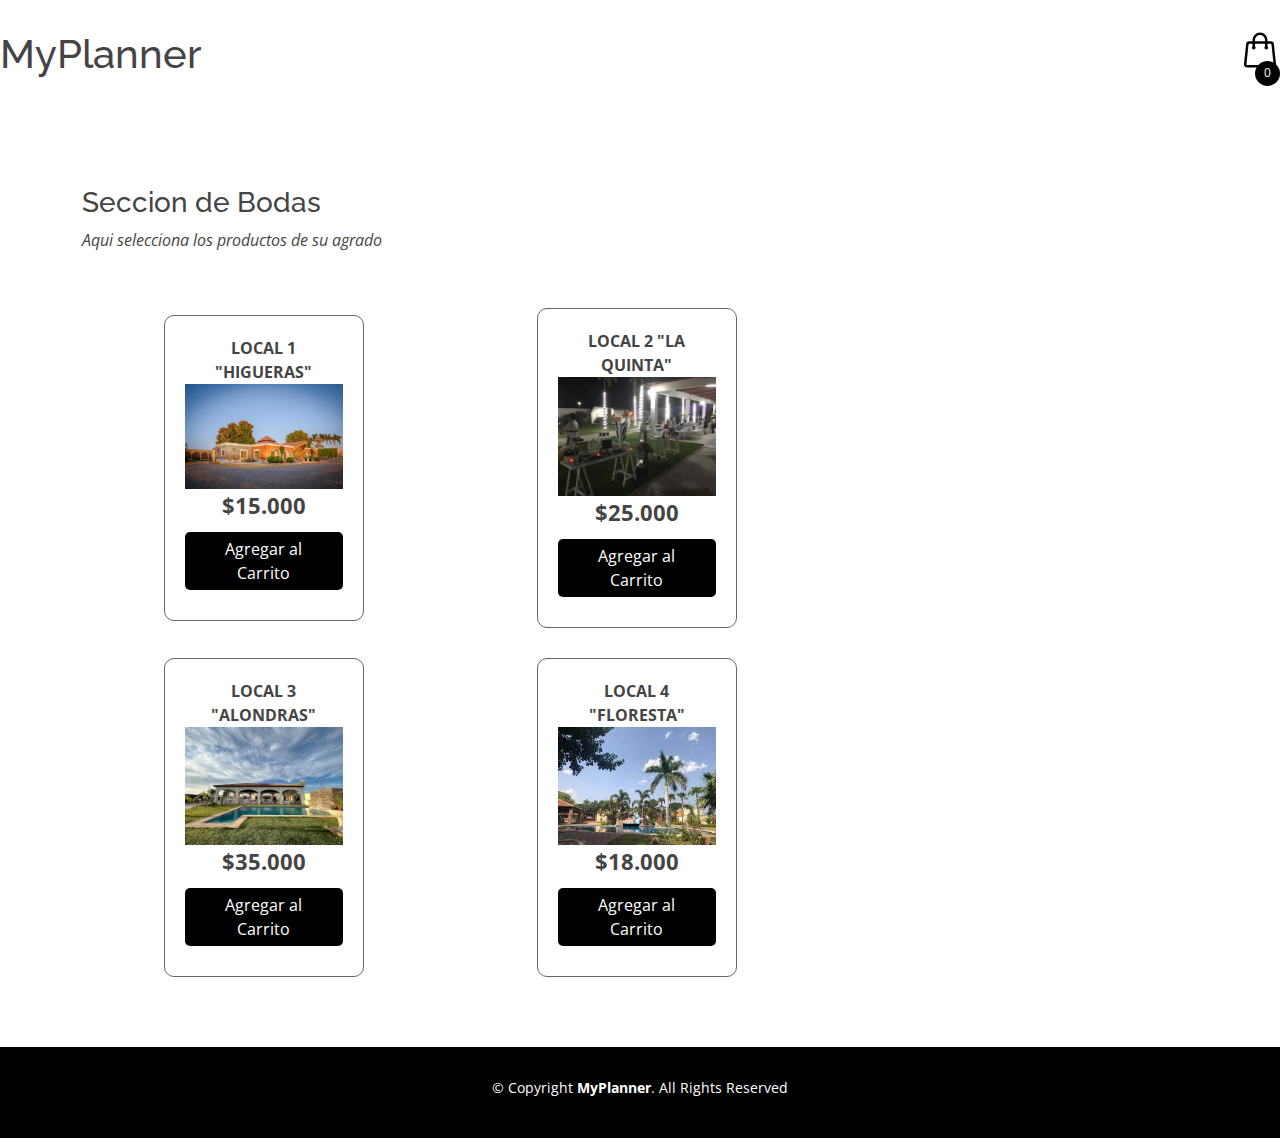
<file: boda.html>
<!DOCTYPE html>
<html lang="en">

<head>
  <meta charset="utf-8">
  <meta content="width=device-width, initial-scale=1.0" name="viewport">

  <title>MyPlanner</title>
  <meta content="" name="description">
  <meta content="" name="keywords">

  <!-- Favicons -->
  <link href="assets/img/favicon.png" rel="icon">
  <link href="assets/img/apple-touch-icon.png" rel="apple-touch-icon">

  <!-- Google Fonts -->

  <link href="https://fonts.googleapis.com/css?family=Open+Sans:300,300i,400,400i,600,600i,700,700i|Raleway:300,300i,400,400i,500,500i,600,600i,700,700i|Poppins:300,300i,400,400i,500,500i,600,600i,700,700i" rel="stylesheet">

  <!-- Vendor CSS Files -->
  <link href="assets/vendor/aos/aos.css" rel="stylesheet">
  <link href="assets/vendor/bootstrap/css/bootstrap.min.css" rel="stylesheet">
  <link href="assets/vendor/bootstrap-icons/bootstrap-icons.css" rel="stylesheet">
  <link href="assets/vendor/boxicons/css/boxicons.min.css" rel="stylesheet">
  <link href="assets/vendor/glightbox/css/glightbox.min.css" rel="stylesheet">
  <link href="assets/vendor/remixicon/remixicon.css" rel="stylesheet">
  <link href="assets/vendor/swiper/swiper-bundle.min.css" rel="stylesheet">

  <meta charset="UTF-8">
    <meta http-equiv="X-UA-Compatible" content="IE=edge">
    <meta name="viewport" content="width=device-width, initial-scale=1.0">
    <link rel="stylesheet" href="https://cdnjs.cloudflare.com/ajax/libs/font-awesome/6.2.1/css/all.min.css" integrity="sha512-MV7K8+y+gLIBoVD59lQIYicR65iaqukzvf/nwasF0nqhPay5w/9lJmVM2hMDcnK1OnMGCdVK+iQrJ7lzPJQd1w==" crossorigin="anonymous" referrerpolicy="no-referrer" />
    <!-- <link rel="stylesheet" href="estilo.css"> -->
    <meta charset="UTF-8" />
		<meta http-equiv="X-UA-Compatible" content="IE=edge" />
		<meta
			name="viewport"
			content="width=device-width, initial-scale=1.0"
		/>
        <link rel="stylesheet" href="assets/css/style.css" />
  <!-- Template Main CSS File -->
  <link href="assets/css/style.css" rel="stylesheet">

  <!-- =======================================================
  * Template Name: Gp
  * Updated: May 30 2023 with Bootstrap v5.3.0
  * Template URL: https://bootstrapmade.com/gp-free-multipurpose-html-bootstrap-template/
  * Author: BootstrapMade.com
  * License: https://bootstrapmade.com/license/
  ======================================================== -->
</head>

<body>

  <!-- ======= Header ======= -->
  <!-- <header id="header2" class="fixed-top ">
     <div class="container2 d-flex align-items-center justify-content-lg-between"> 

      <h1 class="logo me-auto me-lg-0"><a href="index.html">MyPlanner<span>.</span></a></h1>
     
      

      <a href="index.html" class="get-started-btn2 scrollto">Regresar</a>

     </div> 
  </header> -->
  <!-- End Header -->

  <!-- header -->
  <header>
    <h1>MyPlanner</h1>

    <div class="container-icon">
        <div class="container-cart-icon">
            <svg
                xmlns="http://www.w3.org/2000/svg"
                fill="none"
                viewBox="0 0 24 24"
                stroke-width="1.5"
                stroke="currentColor"
                class="icon-cart">
                <path
                    stroke-linecap="round"
                    stroke-linejoin="round"
                    d="M15.75 10.5V6a3.75 3.75 0 10-7.5 0v4.5m11.356-1.993l1.263 12c.07.665-.45 1.243-1.119 1.243H4.25a1.125 1.125 0 01-1.12-1.243l1.264-12A1.125 1.125 0 015.513 7.5h12.974c.576 0 1.059.435 1.119 1.007zM8.625 10.5a.375.375 0 11-.75 0 .375.375 0 01.75 0zm7.5 0a.375.375 0 11-.75 0 .375.375 0 01.75 0z"
                />
            </svg>
            <div class="count-products">
                <span id="contador-productos">0</span>
            </div>
        </div>

        <div class="container-cart-products hidden-cart">
            <div class="row-product hidden">
                <div class="cart-product">
                    <div class="info-cart-product">
                        <span class="cantidad-producto-carrito">1</span>
                        <p class="titulo-producto-carrito">Zapatos Nike</p>
                        <span class="precio-producto-carrito">$80</span>
                    </div>
                    <svg
                        xmlns="http://www.w3.org/2000/svg"
                        fill="none"
                        viewBox="0 0 24 24"
                        stroke-width="1.5"
                        stroke="currentColor"
                        class="icon-close"
                    >
                        <path
                            stroke-linecap="round"
                            stroke-linejoin="round"
                            d="M6 18L18 6M6 6l12 12"
                        />
                    </svg>
                </div>
            </div>

            <div class="cart-total hidden">
                <h3>Total:</h3>
                <span class="total-pagar">$200</span>
            </div>
            <p class="cart-empty">El carrito está vacío</p>
        </div>
    </div>
</header>
  <!-- fin header -->

  

  <main id="main">

    <!-- ======= About Section ======= -->
    <section id="about" class="about">
      <div class="container" data-aos="fade-up">

        <div class="row">
          <!-- <div class="col-lg-6 order-1 order-lg-2" data-aos="fade-left" data-aos-delay="100">
            < <img src="assets/img/about.jpg" class="img-fluid" alt=""> 
          </div> -->
          <!-- <div class="col-lg-6 pt-4 pt-lg-0 order-2 order-lg-1 content" data-aos="fade-right" data-aos-delay="100"> -->
          <div class="col-sm-8" data-aos="fade-right" data-aos-delay="100">
            <h3>Seccion de Bodas</h3>
            <p class="fst-italic">
              Aqui selecciona los productos de su agrado
            </p>
            <!-- <ul>
              <li><i class="ri-check-double-line"></i> Evita estar buscando quien consiga tus proveedores.</li>
              <li><i class="ri-check-double-line"></i> Facil de Usar.</li>
              <li><i class="ri-check-double-line"></i> Totalmente Seguro.</li>
            </ul> -->
            <!-- <p>
              El principal objetivo es conseguir todo lo necesario para tu evento sin necesidad de tener contacto
              con los ya basicos proveedores
            </p> -->

            <!-- ejemplos -->
            <section class="contenedor">
                <div class="contenedor-items">
                    <div class="item">
                        <span class="titulo-item">Local 1 "Higueras"</span>
                        <img src="assets/img/higueras.png" alt="" class="img-item">
                        <span class="precio-item">$15.000</span>
                        <button class="boton-item">Agregar al Carrito</button>
                    </div>
                    <div class="item">
                        <span class="titulo-item">Local 2 "La Quinta"</span>
                        <img src="assets/img/laquinta.png" alt="" class="img-item">
                        <span class="precio-item">$25.000</span>
                        <button class="boton-item">Agregar al Carrito</button>
                    </div>
                    <div class="item">
                        <span class="titulo-item">local 3 "Alondras"</span>
                        <img src="assets/img/alondras.png" alt="" class="img-item">
                        <span class="precio-item">$35.000</span>
                        <button class="boton-item">Agregar al Carrito</button>
                    </div>
                    <div class="item">
                        <span class="titulo-item">Local 4 "Floresta"</span>
                        <img src="assets/img/floresta.png" alt="" class="img-item">
                        <span class="precio-item">$18.000</span>
                        <button class="boton-item">Agregar al Carrito</button>
                    </div>
                    
                </div>
                
                <div class="carrito" id="carrito">
                    <div class="header-carrito">
                        <h2>Tu Carrito</h2>
                    </div>
        
                    <div class="carrito-items">
                        
                    </div>
                    <div class="carrito-total">
                        <div class="fila">
                            <strong>Tu Total</strong>
                            <span class="carrito-precio-total">
                                $120.000,00
                            </span>
                        </div>
                        <button class="btn-pagar">Pagar <i class="fa-solid fa-bag-shopping"></i> </button>
                    </div>
                </div>
            </section>
            <!-- fin ejemplos -->

            <!-- ejemplo2 -->
            <!-- <div class="container-items">
                <div class="item">
                    <figure>
                        <img
                            src="https://images.unsplash.com/photo-1542291026-7eec264c27ff?ixlib=rb-1.2.1&ixid=MnwxMjA3fDB8MHxwaG90by1wYWdlfHx8fGVufDB8fHx8&auto=format&fit=crop&w=1170&q=80"
                            alt="producto"
                        />
                    </figure>
                    <div class="info-product">
                        <h2>Zapatos Nike</h2>
                        <p class="price">$80</p>
                        <button class="btn-add-cart">Añadir al carrito</button>
                    </div>
                </div>
                <div class="item">
                    <figure>
                        <img
                            src="https://images.unsplash.com/photo-1505740420928-5e560c06d30e?ixlib=rb-1.2.1&ixid=MnwxMjA3fDB8MHxwaG90by1wYWdlfHx8fGVufDB8fHx8&auto=format&fit=crop&w=1170&q=80"
                            alt="producto"
                        />
                    </figure>
                    <div class="info-product">
                        <h2>Audifonos</h2>
                        <p class="price">$20</p>
                        <button class="btn-add-cart">Añadir al carrito</button>
                    </div>
                </div>
                <div class="item">
                    <figure>
                        <img
                            src="https://images.unsplash.com/photo-1523275335684-37898b6baf30?ixlib=rb-1.2.1&ixid=MnwxMjA3fDB8MHxwaG90by1wYWdlfHx8fGVufDB8fHx8&auto=format&fit=crop&w=1099&q=80"
                            alt="producto"
                        />
                    </figure>
                    <div class="info-product">
                        <h2>Reloj</h2>
                        <p class="price">$50</p>
                        <button class="btn-add-cart">Añadir al carrito</button>
                    </div>
                </div>
                <div class="item">
                    <figure>
                        <img
                            src="https://images.unsplash.com/photo-1546868871-7041f2a55e12?ixlib=rb-1.2.1&ixid=MnwxMjA3fDB8MHxwaG90by1wYWdlfHx8fGVufDB8fHx8&auto=format&fit=crop&w=764&q=80"
                            alt="producto"
                        />
                    </figure>
                    <div class="info-product">
                        <h2>Smartwatch</h2>
                        <p class="price">$90</p>
                        <button class="btn-add-cart">Añadir al carrito</button>
                    </div>
                </div>
                <div class="item">
                    <figure>
                        <img
                            src="https://images.unsplash.com/photo-1585386959984-a4155224a1ad?ixlib=rb-1.2.1&ixid=MnwxMjA3fDB8MHxwaG90by1wYWdlfHx8fGVufDB8fHx8&auto=format&fit=crop&w=1074&q=80"
                            alt="producto"
                        />
                    </figure>
                    <div class="info-product">
                        <h2>Perfume</h2>
                        <p class="price">$50</p>
                        <button class="btn-add-cart">Añadir al carrito</button>
                    </div>
                </div>
            </div> -->
            <!-- fin ejemplo2 -->

            
          </div>
        </div>
        
      </div>
      
    </section><!-- End About Section -->

    <!-- ======= Clients Section ======= -->
    <!-- <section id="clients" class="clients">
      <div class="container" data-aos="zoom-in">

        <div class="clients-slider swiper">
          <div class="swiper-wrapper align-items-center">
            <div class="swiper-slide"><img src="assets/img/clients/client-1.png" class="img-fluid" alt=""></div>
            <div class="swiper-slide"><img src="assets/img/clients/client-2.png" class="img-fluid" alt=""></div>
            <div class="swiper-slide"><img src="assets/img/clients/client-3.png" class="img-fluid" alt=""></div>
            <div class="swiper-slide"><img src="assets/img/clients/client-4.png" class="img-fluid" alt=""></div>
            <div class="swiper-slide"><img src="assets/img/clients/client-5.png" class="img-fluid" alt=""></div>
            <div class="swiper-slide"><img src="assets/img/clients/client-6.png" class="img-fluid" alt=""></div>
            <div class="swiper-slide"><img src="assets/img/clients/client-7.png" class="img-fluid" alt=""></div>
            <div class="swiper-slide"><img src="assets/img/clients/client-8.png" class="img-fluid" alt=""></div>
          </div>
          <div class="swiper-pagination"></div>
        </div>

      </div>
    </section> -->
    <!-- End Clients Section -->

    

  </main><!-- End #main -->

  <!-- ======= Footer ======= -->
  <footer id="footer">
    

    <div class="container">
      <div class="copyright">
        &copy; Copyright <strong><span>MyPlanner</span></strong>. All Rights Reserved
      </div>
      <div class="credits">
        <!-- All the links in the footer should remain intact. -->
        <!-- You can delete the links only if you purchased the pro version. -->
        <!-- Licensing information: https://bootstrapmade.com/license/ -->
        <!-- Purchase the pro version with working PHP/AJAX contact form: https://bootstrapmade.com/gp-free-multipurpose-html-bootstrap-template/ -->
        <!--Designed by <a href="https://bootstrapmade.com/">BootstrapMade</a> -->
      </div>
    </div>
  </footer><!-- End Footer -->

  <div id="preloader"></div>
  <a href="index.html" class="back-to-top d-flex align-items-center justify-content-center"><i class="bi bi-arrow-up-short"></i></a>

  <!-- Vendor JS Files -->
  <script src="assets/vendor/purecounter/purecounter_vanilla.js"></script>
  <script src="assets/vendor/aos/aos.js"></script>
  <script src="assets/vendor/bootstrap/js/bootstrap.bundle.min.js"></script>
  <script src="assets/vendor/glightbox/js/glightbox.min.js"></script>
  <script src="assets/vendor/isotope-layout/isotope.pkgd.min.js"></script>
  <script src="assets/vendor/swiper/swiper-bundle.min.js"></script>
  <script src="assets/vendor/php-email-form/validate.js"></script>

  <!-- Template Main JS File -->
  <script src="assets/js/main.js"></script>
  <!-- <script src="assets/js/index.js"></script> -->

</body>

</html>
</file>
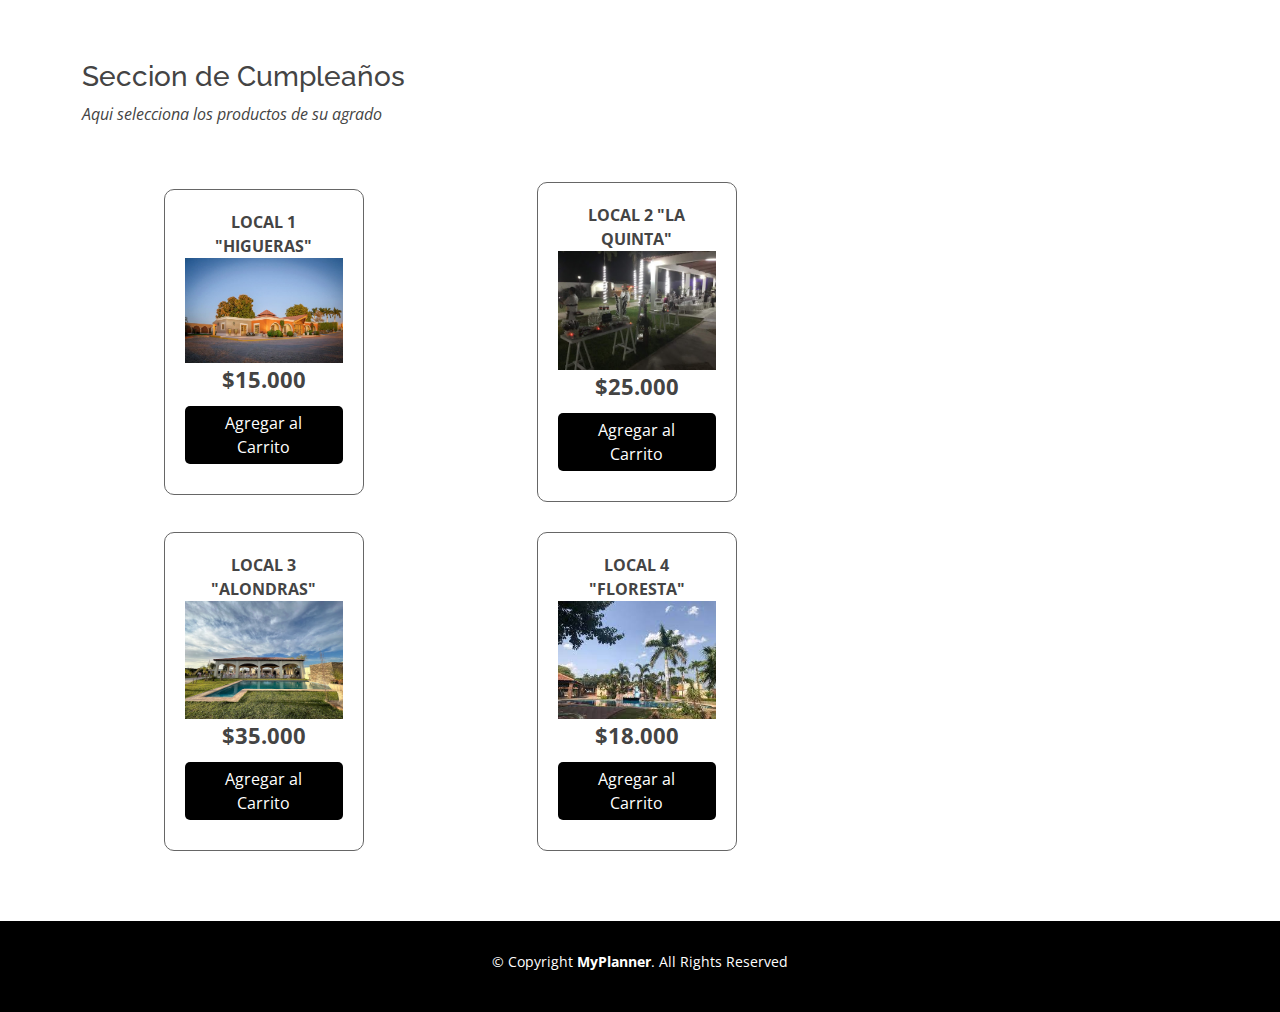
<file: cumpleanos.html>
<!DOCTYPE html>
<html lang="en">

<head>
  <meta charset="utf-8">
  <meta content="width=device-width, initial-scale=1.0" name="viewport">

  <title>MyPlanner</title>
  <meta content="" name="description">
  <meta content="" name="keywords">

  <!-- Favicons -->
  <link href="assets/img/favicon.png" rel="icon">
  <link href="assets/img/apple-touch-icon.png" rel="apple-touch-icon">

  <!-- Google Fonts -->

  <link href="https://fonts.googleapis.com/css?family=Open+Sans:300,300i,400,400i,600,600i,700,700i|Raleway:300,300i,400,400i,500,500i,600,600i,700,700i|Poppins:300,300i,400,400i,500,500i,600,600i,700,700i" rel="stylesheet">

  <!-- Vendor CSS Files -->
  <link href="assets/vendor/aos/aos.css" rel="stylesheet">
  <link href="assets/vendor/bootstrap/css/bootstrap.min.css" rel="stylesheet">
  <link href="assets/vendor/bootstrap-icons/bootstrap-icons.css" rel="stylesheet">
  <link href="assets/vendor/boxicons/css/boxicons.min.css" rel="stylesheet">
  <link href="assets/vendor/glightbox/css/glightbox.min.css" rel="stylesheet">
  <link href="assets/vendor/remixicon/remixicon.css" rel="stylesheet">
  <link href="assets/vendor/swiper/swiper-bundle.min.css" rel="stylesheet">

  <meta charset="UTF-8">
    <meta http-equiv="X-UA-Compatible" content="IE=edge">
    <meta name="viewport" content="width=device-width, initial-scale=1.0">
    <link rel="stylesheet" href="https://cdnjs.cloudflare.com/ajax/libs/font-awesome/6.2.1/css/all.min.css" integrity="sha512-MV7K8+y+gLIBoVD59lQIYicR65iaqukzvf/nwasF0nqhPay5w/9lJmVM2hMDcnK1OnMGCdVK+iQrJ7lzPJQd1w==" crossorigin="anonymous" referrerpolicy="no-referrer" />
    <!-- <link rel="stylesheet" href="estilo.css"> -->

  <!-- Template Main CSS File -->
  <link href="assets/css/style.css" rel="stylesheet">

  <!-- =======================================================
  * Template Name: Gp
  * Updated: May 30 2023 with Bootstrap v5.3.0
  * Template URL: https://bootstrapmade.com/gp-free-multipurpose-html-bootstrap-template/
  * Author: BootstrapMade.com
  * License: https://bootstrapmade.com/license/
  ======================================================== -->
</head>

<body>

  <!-- ======= Header ======= -->
  <!-- <header id="header2" class="fixed-top ">
     <div class="container2 d-flex align-items-center justify-content-lg-between"> 

      <h1 class="logo me-auto me-lg-0"><a href="index.html">MyPlanner<span>.</span></a></h1>
     
      

      <a href="index.html" class="get-started-btn2 scrollto">Regresar</a>

     </div> 
  </header> -->
  <!-- End Header -->

  

  <main id="main">

    <!-- ======= About Section ======= -->
    <section id="about" class="about">
      <div class="container" data-aos="fade-up">

        <div class="row">
          <!-- <div class="col-lg-6 order-1 order-lg-2" data-aos="fade-left" data-aos-delay="100">
            < <img src="assets/img/about.jpg" class="img-fluid" alt=""> 
          </div> -->
          <!-- <div class="col-lg-6 pt-4 pt-lg-0 order-2 order-lg-1 content" data-aos="fade-right" data-aos-delay="100"> -->
          <div class="col-sm-8" data-aos="fade-right" data-aos-delay="100">
            <h3>Seccion de Cumpleaños</h3>
            <p class="fst-italic">
              Aqui selecciona los productos de su agrado 
            </p>
            <!-- <ul>
              <li><i class="ri-check-double-line"></i> Evita estar buscando quien consiga tus proveedores.</li>
              <li><i class="ri-check-double-line"></i> Facil de Usar.</li>
              <li><i class="ri-check-double-line"></i> Totalmente Seguro.</li>
            </ul> -->
            <!-- <p>
              El principal objetivo es conseguir todo lo necesario para tu evento sin necesidad de tener contacto
              con los ya basicos proveedores
            </p> -->

            <!-- ejemplos -->
            <section class="contenedor">
                <!-- Contenedor de elementos -->
                <div class="contenedor-items">
                    <div class="item">
                        <span class="titulo-item">Local 1 "Higueras"</span>
                        <img src="assets/img/higueras.png" alt="" class="img-item">
                        <span class="precio-item">$15.000</span>
                        <button class="boton-item">Agregar al Carrito</button>
                    </div>
                    <div class="item">
                        <span class="titulo-item">Local 2 "La Quinta"</span>
                        <img src="assets/img/laquinta.png" alt="" class="img-item">
                        <span class="precio-item">$25.000</span>
                        <button class="boton-item">Agregar al Carrito</button>
                    </div>
                    <div class="item">
                        <span class="titulo-item">local 3 "Alondras"</span>
                        <img src="assets/img/alondras.png" alt="" class="img-item">
                        <span class="precio-item">$35.000</span>
                        <button class="boton-item">Agregar al Carrito</button>
                    </div>
                    <div class="item">
                        <span class="titulo-item">Local 4 "Floresta"</span>
                        <img src="assets/img/floresta.png" alt="" class="img-item">
                        <span class="precio-item">$18.000</span>
                        <button class="boton-item">Agregar al Carrito</button>
                    </div>
                    <!-- <div class="item">
                        <span class="titulo-item">Silver All</span>
                        <img src="img/silverall.png" alt="" class="img-item">
                        <span class="precio-item">$32.000</span>
                        <button class="boton-item">Agregar al Carrito</button>
                    </div>
                    <div class="item">
                        <span class="titulo-item">Skin Glam</span>
                        <img src="img/skinglam.png" alt="" class="img-item">
                        <span class="precio-item">$18.000</span>
                        <button class="boton-item">Agregar al Carrito</button>
                    </div> -->
                    <!-- <div class="item">
                        <span class="titulo-item">Midimix</span>
                        <img src="img/midimix.png" alt="" class="img-item">
                        <span class="precio-item">$54.000</span>
                        <button class="boton-item">Agregar al Carrito</button>
                    </div>
                    <div class="item">
                        <span class="titulo-item">Sir Blue</span>
                        <img src="img/sirblue.png" alt="" class="img-item">
                        <span class="precio-item">$32.000</span>
                        <button class="boton-item">Agregar al Carrito</button>
                    </div>
                    <div class="item">
                        <span class="titulo-item">Middlesteel</span>
                        <img src="img/middlesteel.png" alt="" class="img-item">
                        <span class="precio-item">$42.800</span>
                        <button class="boton-item">Agregar al Carrito</button>
                    </div> -->
                </div>
                <!-- Carrito de Compras -->
                <div class="carrito" id="carrito">
                    <div class="header-carrito">
                        <h2>Tu Carrito</h2>
                    </div>
        
                    <div class="carrito-items">
                        
                    </div>
                    <div class="carrito-total">
                        <div class="fila">
                            <strong>Tu Total</strong>
                            <span class="carrito-precio-total">
                                $120.000,00
                            </span>
                        </div>
                        <button class="btn-pagar">Pagar <i class="fa-solid fa-bag-shopping"></i> </button>
                    </div>
                </div>
            </section>
            <!-- fin ejemplos -->

            
          </div>
        </div>
        
      </div>
      
    </section><!-- End About Section -->

    <!-- ======= Clients Section ======= -->
    <!-- <section id="clients" class="clients">
      <div class="container" data-aos="zoom-in">

        <div class="clients-slider swiper">
          <div class="swiper-wrapper align-items-center">
            <div class="swiper-slide"><img src="assets/img/clients/client-1.png" class="img-fluid" alt=""></div>
            <div class="swiper-slide"><img src="assets/img/clients/client-2.png" class="img-fluid" alt=""></div>
            <div class="swiper-slide"><img src="assets/img/clients/client-3.png" class="img-fluid" alt=""></div>
            <div class="swiper-slide"><img src="assets/img/clients/client-4.png" class="img-fluid" alt=""></div>
            <div class="swiper-slide"><img src="assets/img/clients/client-5.png" class="img-fluid" alt=""></div>
            <div class="swiper-slide"><img src="assets/img/clients/client-6.png" class="img-fluid" alt=""></div>
            <div class="swiper-slide"><img src="assets/img/clients/client-7.png" class="img-fluid" alt=""></div>
            <div class="swiper-slide"><img src="assets/img/clients/client-8.png" class="img-fluid" alt=""></div>
          </div>
          <div class="swiper-pagination"></div>
        </div>

      </div>
    </section> -->
    <!-- End Clients Section -->

    

  </main><!-- End #main -->

  <!-- ======= Footer ======= -->
  <footer id="footer">
    

    <div class="container">
      <div class="copyright">
        &copy; Copyright <strong><span>MyPlanner</span></strong>. All Rights Reserved
      </div>
      <div class="credits">
        <!-- All the links in the footer should remain intact. -->
        <!-- You can delete the links only if you purchased the pro version. -->
        <!-- Licensing information: https://bootstrapmade.com/license/ -->
        <!-- Purchase the pro version with working PHP/AJAX contact form: https://bootstrapmade.com/gp-free-multipurpose-html-bootstrap-template/ -->
        <!--Designed by <a href="https://bootstrapmade.com/">BootstrapMade</a> -->
      </div>
    </div>
  </footer><!-- End Footer -->

  <div id="preloader"></div>
  <a href="index.html" class="back-to-top d-flex align-items-center justify-content-center"><i class="bi bi-arrow-up-short"></i></a>

  <!-- Vendor JS Files -->
  <script src="assets/vendor/purecounter/purecounter_vanilla.js"></script>
  <script src="assets/vendor/aos/aos.js"></script>
  <script src="assets/vendor/bootstrap/js/bootstrap.bundle.min.js"></script>
  <script src="assets/vendor/glightbox/js/glightbox.min.js"></script>
  <script src="assets/vendor/isotope-layout/isotope.pkgd.min.js"></script>
  <script src="assets/vendor/swiper/swiper-bundle.min.js"></script>
  <script src="assets/vendor/php-email-form/validate.js"></script>

  <!-- Template Main JS File -->
  <script src="assets/js/main.js"></script>

</body>

</html>
</file>
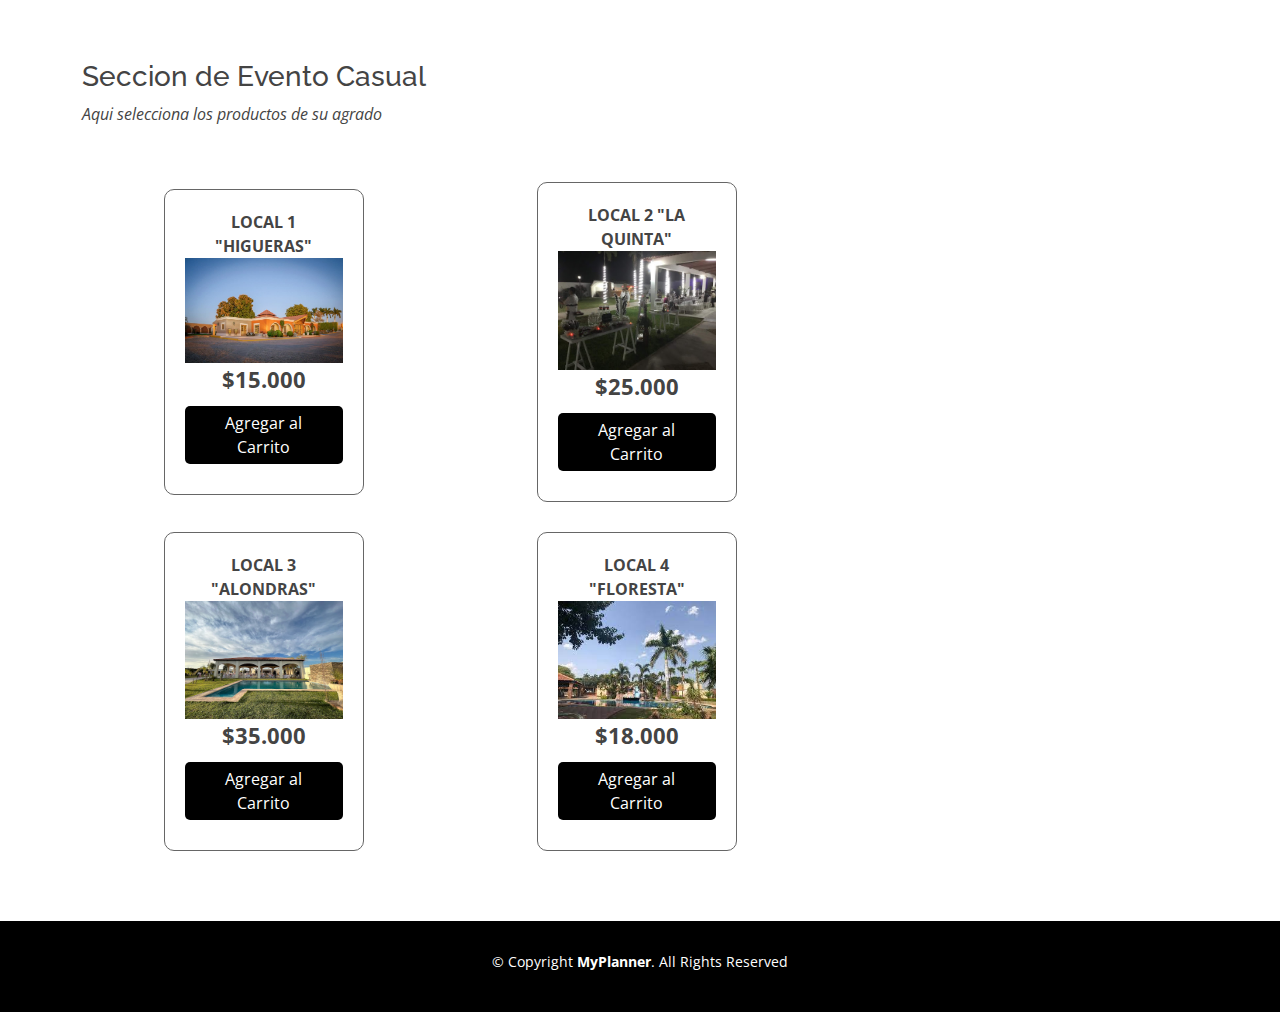
<file: eventocasual.html>
<!DOCTYPE html>
<html lang="en">

<head>
  <meta charset="utf-8">
  <meta content="width=device-width, initial-scale=1.0" name="viewport">

  <title>MyPlanner</title>
  <meta content="" name="description">
  <meta content="" name="keywords">

  <!-- Favicons -->
  <link href="assets/img/favicon.png" rel="icon">
  <link href="assets/img/apple-touch-icon.png" rel="apple-touch-icon">

  <!-- Google Fonts -->

  <link href="https://fonts.googleapis.com/css?family=Open+Sans:300,300i,400,400i,600,600i,700,700i|Raleway:300,300i,400,400i,500,500i,600,600i,700,700i|Poppins:300,300i,400,400i,500,500i,600,600i,700,700i" rel="stylesheet">

  <!-- Vendor CSS Files -->
  <link href="assets/vendor/aos/aos.css" rel="stylesheet">
  <link href="assets/vendor/bootstrap/css/bootstrap.min.css" rel="stylesheet">
  <link href="assets/vendor/bootstrap-icons/bootstrap-icons.css" rel="stylesheet">
  <link href="assets/vendor/boxicons/css/boxicons.min.css" rel="stylesheet">
  <link href="assets/vendor/glightbox/css/glightbox.min.css" rel="stylesheet">
  <link href="assets/vendor/remixicon/remixicon.css" rel="stylesheet">
  <link href="assets/vendor/swiper/swiper-bundle.min.css" rel="stylesheet">

  <meta charset="UTF-8">
    <meta http-equiv="X-UA-Compatible" content="IE=edge">
    <meta name="viewport" content="width=device-width, initial-scale=1.0">
    <link rel="stylesheet" href="https://cdnjs.cloudflare.com/ajax/libs/font-awesome/6.2.1/css/all.min.css" integrity="sha512-MV7K8+y+gLIBoVD59lQIYicR65iaqukzvf/nwasF0nqhPay5w/9lJmVM2hMDcnK1OnMGCdVK+iQrJ7lzPJQd1w==" crossorigin="anonymous" referrerpolicy="no-referrer" />
    <!-- <link rel="stylesheet" href="estilo.css"> -->

  <!-- Template Main CSS File -->
  <link href="assets/css/style.css" rel="stylesheet">

  <!-- =======================================================
  * Template Name: Gp
  * Updated: May 30 2023 with Bootstrap v5.3.0
  * Template URL: https://bootstrapmade.com/gp-free-multipurpose-html-bootstrap-template/
  * Author: BootstrapMade.com
  * License: https://bootstrapmade.com/license/
  ======================================================== -->
</head>

<body>

  <!-- ======= Header ======= -->
  <!-- <header id="header2" class="fixed-top ">
     <div class="container2 d-flex align-items-center justify-content-lg-between"> 

      <h1 class="logo me-auto me-lg-0"><a href="index.html">MyPlanner<span>.</span></a></h1>
     
      

      <a href="index.html" class="get-started-btn2 scrollto">Regresar</a>

     </div> 
  </header> -->
  <!-- End Header -->

  

  <main id="main">

    <!-- ======= About Section ======= -->
    <section id="about" class="about">
      <div class="container" data-aos="fade-up">

        <div class="row">
          <!-- <div class="col-lg-6 order-1 order-lg-2" data-aos="fade-left" data-aos-delay="100">
            < <img src="assets/img/about.jpg" class="img-fluid" alt=""> 
          </div> -->
          <!-- <div class="col-lg-6 pt-4 pt-lg-0 order-2 order-lg-1 content" data-aos="fade-right" data-aos-delay="100"> -->
          <div class="col-sm-8" data-aos="fade-right" data-aos-delay="100">
            <h3>Seccion de Evento Casual</h3>
            <p class="fst-italic">
              Aqui selecciona los productos de su agrado 
            </p>
            <!-- <ul>
              <li><i class="ri-check-double-line"></i> Evita estar buscando quien consiga tus proveedores.</li>
              <li><i class="ri-check-double-line"></i> Facil de Usar.</li>
              <li><i class="ri-check-double-line"></i> Totalmente Seguro.</li>
            </ul> -->
            <!-- <p>
              El principal objetivo es conseguir todo lo necesario para tu evento sin necesidad de tener contacto
              con los ya basicos proveedores
            </p> -->

            <!-- ejemplos -->
            <section class="contenedor">
                <!-- Contenedor de elementos -->
                <div class="contenedor-items">
                    <div class="item">
                        <span class="titulo-item">Local 1 "Higueras"</span>
                        <img src="assets/img/higueras.png" alt="" class="img-item">
                        <span class="precio-item">$15.000</span>
                        <button class="boton-item">Agregar al Carrito</button>
                    </div>
                    <div class="item">
                        <span class="titulo-item">Local 2 "La Quinta"</span>
                        <img src="assets/img/laquinta.png" alt="" class="img-item">
                        <span class="precio-item">$25.000</span>
                        <button class="boton-item">Agregar al Carrito</button>
                    </div>
                    <div class="item">
                        <span class="titulo-item">local 3 "Alondras"</span>
                        <img src="assets/img/alondras.png" alt="" class="img-item">
                        <span class="precio-item">$35.000</span>
                        <button class="boton-item">Agregar al Carrito</button>
                    </div>
                    <div class="item">
                        <span class="titulo-item">Local 4 "Floresta"</span>
                        <img src="assets/img/floresta.png" alt="" class="img-item">
                        <span class="precio-item">$18.000</span>
                        <button class="boton-item">Agregar al Carrito</button>
                    </div>
                    <!-- <div class="item">
                        <span class="titulo-item">Silver All</span>
                        <img src="img/silverall.png" alt="" class="img-item">
                        <span class="precio-item">$32.000</span>
                        <button class="boton-item">Agregar al Carrito</button>
                    </div>
                    <div class="item">
                        <span class="titulo-item">Skin Glam</span>
                        <img src="img/skinglam.png" alt="" class="img-item">
                        <span class="precio-item">$18.000</span>
                        <button class="boton-item">Agregar al Carrito</button>
                    </div> -->
                    <!-- <div class="item">
                        <span class="titulo-item">Midimix</span>
                        <img src="img/midimix.png" alt="" class="img-item">
                        <span class="precio-item">$54.000</span>
                        <button class="boton-item">Agregar al Carrito</button>
                    </div>
                    <div class="item">
                        <span class="titulo-item">Sir Blue</span>
                        <img src="img/sirblue.png" alt="" class="img-item">
                        <span class="precio-item">$32.000</span>
                        <button class="boton-item">Agregar al Carrito</button>
                    </div>
                    <div class="item">
                        <span class="titulo-item">Middlesteel</span>
                        <img src="img/middlesteel.png" alt="" class="img-item">
                        <span class="precio-item">$42.800</span>
                        <button class="boton-item">Agregar al Carrito</button>
                    </div> -->
                </div>
                <!-- Carrito de Compras -->
                <div class="carrito" id="carrito">
                    <div class="header-carrito">
                        <h2>Tu Carrito</h2>
                    </div>
        
                    <div class="carrito-items">
                        
                    </div>
                    <div class="carrito-total">
                        <div class="fila">
                            <strong>Tu Total</strong>
                            <span class="carrito-precio-total">
                                $120.000,00
                            </span>
                        </div>
                        <button class="btn-pagar">Pagar <i class="fa-solid fa-bag-shopping"></i> </button>
                    </div>
                </div>
            </section>
            <!-- fin ejemplos -->

            
          </div>
        </div>
        
      </div>
      
    </section><!-- End About Section -->

    <!-- ======= Clients Section ======= -->
    <!-- <section id="clients" class="clients">
      <div class="container" data-aos="zoom-in">

        <div class="clients-slider swiper">
          <div class="swiper-wrapper align-items-center">
            <div class="swiper-slide"><img src="assets/img/clients/client-1.png" class="img-fluid" alt=""></div>
            <div class="swiper-slide"><img src="assets/img/clients/client-2.png" class="img-fluid" alt=""></div>
            <div class="swiper-slide"><img src="assets/img/clients/client-3.png" class="img-fluid" alt=""></div>
            <div class="swiper-slide"><img src="assets/img/clients/client-4.png" class="img-fluid" alt=""></div>
            <div class="swiper-slide"><img src="assets/img/clients/client-5.png" class="img-fluid" alt=""></div>
            <div class="swiper-slide"><img src="assets/img/clients/client-6.png" class="img-fluid" alt=""></div>
            <div class="swiper-slide"><img src="assets/img/clients/client-7.png" class="img-fluid" alt=""></div>
            <div class="swiper-slide"><img src="assets/img/clients/client-8.png" class="img-fluid" alt=""></div>
          </div>
          <div class="swiper-pagination"></div>
        </div>

      </div>
    </section> -->
    <!-- End Clients Section -->

    

  </main><!-- End #main -->

  <!-- ======= Footer ======= -->
  <footer id="footer">
    

    <div class="container">
      <div class="copyright">
        &copy; Copyright <strong><span>MyPlanner</span></strong>. All Rights Reserved
      </div>
      <div class="credits">
        <!-- All the links in the footer should remain intact. -->
        <!-- You can delete the links only if you purchased the pro version. -->
        <!-- Licensing information: https://bootstrapmade.com/license/ -->
        <!-- Purchase the pro version with working PHP/AJAX contact form: https://bootstrapmade.com/gp-free-multipurpose-html-bootstrap-template/ -->
        <!--Designed by <a href="https://bootstrapmade.com/">BootstrapMade</a> -->
      </div>
    </div>
  </footer><!-- End Footer -->

  <div id="preloader"></div>
  <a href="index.html" class="back-to-top d-flex align-items-center justify-content-center"><i class="bi bi-arrow-up-short"></i></a>

  <!-- Vendor JS Files -->
  <script src="assets/vendor/purecounter/purecounter_vanilla.js"></script>
  <script src="assets/vendor/aos/aos.js"></script>
  <script src="assets/vendor/bootstrap/js/bootstrap.bundle.min.js"></script>
  <script src="assets/vendor/glightbox/js/glightbox.min.js"></script>
  <script src="assets/vendor/isotope-layout/isotope.pkgd.min.js"></script>
  <script src="assets/vendor/swiper/swiper-bundle.min.js"></script>
  <script src="assets/vendor/php-email-form/validate.js"></script>

  <!-- Template Main JS File -->
  <script src="assets/js/main.js"></script>

</body>

</html>
</file>
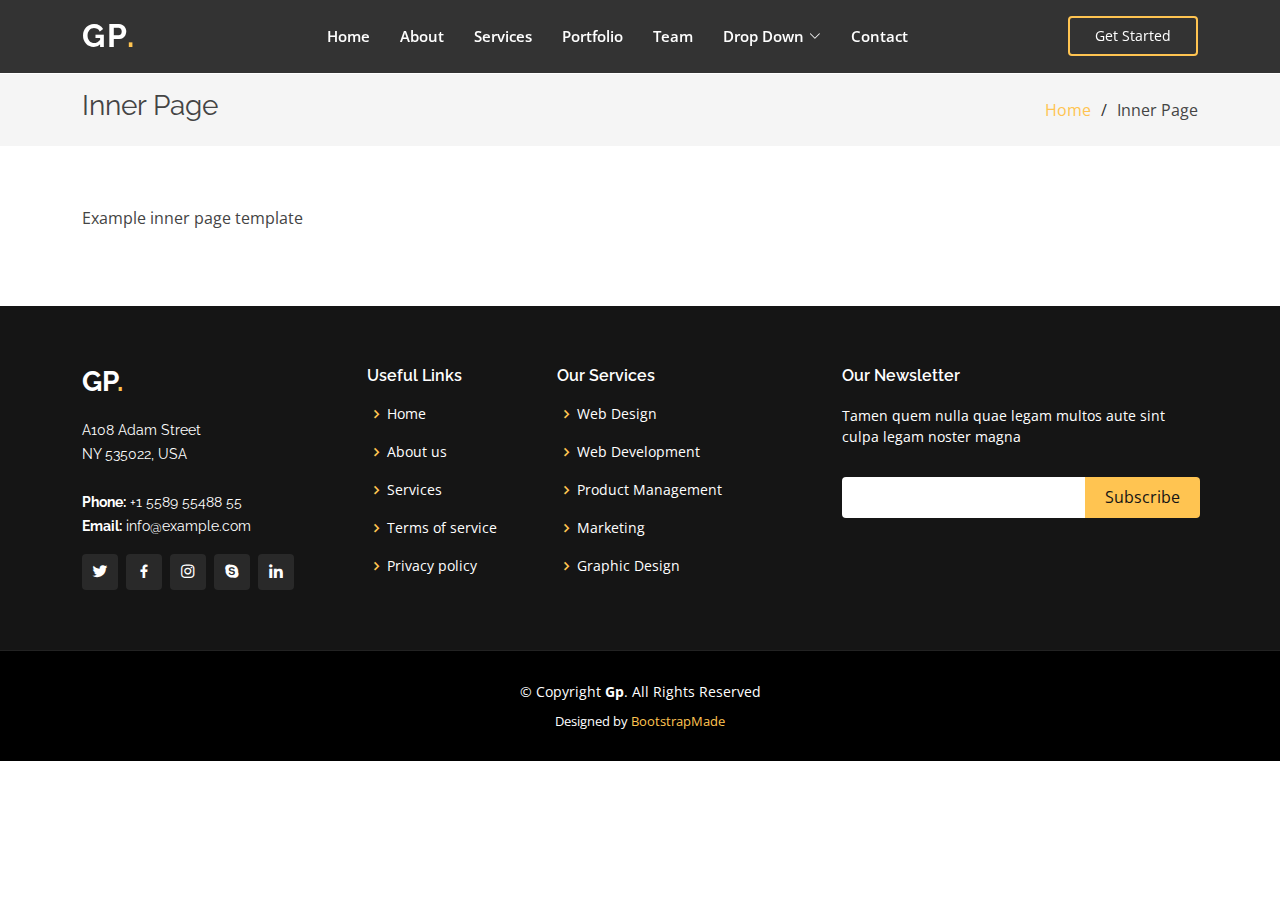
<file: inner-page.html>
<!DOCTYPE html>
<html lang="en">

<head>
  <meta charset="utf-8">
  <meta content="width=device-width, initial-scale=1.0" name="viewport">

  <title>Inner Page - Gp Bootstrap Template</title>
  <meta content="" name="description">
  <meta content="" name="keywords">

  <!-- Favicons -->
  <link href="assets/img/favicon.png" rel="icon">
  <link href="assets/img/apple-touch-icon.png" rel="apple-touch-icon">

  <!-- Google Fonts -->
  <link href="https://fonts.googleapis.com/css?family=Open+Sans:300,300i,400,400i,600,600i,700,700i|Raleway:300,300i,400,400i,500,500i,600,600i,700,700i|Poppins:300,300i,400,400i,500,500i,600,600i,700,700i" rel="stylesheet">

  <!-- Vendor CSS Files -->
  <link href="assets/vendor/aos/aos.css" rel="stylesheet">
  <link href="assets/vendor/bootstrap/css/bootstrap.min.css" rel="stylesheet">
  <link href="assets/vendor/bootstrap-icons/bootstrap-icons.css" rel="stylesheet">
  <link href="assets/vendor/boxicons/css/boxicons.min.css" rel="stylesheet">
  <link href="assets/vendor/glightbox/css/glightbox.min.css" rel="stylesheet">
  <link href="assets/vendor/remixicon/remixicon.css" rel="stylesheet">
  <link href="assets/vendor/swiper/swiper-bundle.min.css" rel="stylesheet">

  <!-- Template Main CSS File -->
  <link href="assets/css/style.css" rel="stylesheet">

  <!-- =======================================================
  * Template Name: Gp
  * Updated: May 30 2023 with Bootstrap v5.3.0
  * Template URL: https://bootstrapmade.com/gp-free-multipurpose-html-bootstrap-template/
  * Author: BootstrapMade.com
  * License: https://bootstrapmade.com/license/
  ======================================================== -->
</head>

<body>

  <!-- ======= Header ======= -->
  <header id="header" class="fixed-top header-inner-pages">
    <div class="container d-flex align-items-center justify-content-lg-between">

      <h1 class="logo me-auto me-lg-0"><a href="index.html">Gp<span>.</span></a></h1>
      <!-- Uncomment below if you prefer to use an image logo -->
      <!-- <a href="index.html" class="logo me-auto me-lg-0"><img src="assets/img/logo.png" alt="" class="img-fluid"></a>-->

      <nav id="navbar" class="navbar order-last order-lg-0">
        <ul>
          <li><a class="nav-link scrollto " href="#hero">Home</a></li>
          <li><a class="nav-link scrollto" href="#about">About</a></li>
          <li><a class="nav-link scrollto" href="#services">Services</a></li>
          <li><a class="nav-link scrollto " href="#portfolio">Portfolio</a></li>
          <li><a class="nav-link scrollto" href="#team">Team</a></li>
          <li class="dropdown"><a href="#"><span>Drop Down</span> <i class="bi bi-chevron-down"></i></a>
            <ul>
              <li><a href="#">Drop Down 1</a></li>
              <li class="dropdown"><a href="#"><span>Deep Drop Down</span> <i class="bi bi-chevron-right"></i></a>
                <ul>
                  <li><a href="#">Deep Drop Down 1</a></li>
                  <li><a href="#">Deep Drop Down 2</a></li>
                  <li><a href="#">Deep Drop Down 3</a></li>
                  <li><a href="#">Deep Drop Down 4</a></li>
                  <li><a href="#">Deep Drop Down 5</a></li>
                </ul>
              </li>
              <li><a href="#">Drop Down 2</a></li>
              <li><a href="#">Drop Down 3</a></li>
              <li><a href="#">Drop Down 4</a></li>
            </ul>
          </li>
          <li><a class="nav-link scrollto" href="#contact">Contact</a></li>
        </ul>
        <i class="bi bi-list mobile-nav-toggle"></i>
      </nav><!-- .navbar -->

      <a href="#about" class="get-started-btn scrollto">Get Started</a>

    </div>
  </header><!-- End Header -->

  <main id="main">

    <!-- ======= Breadcrumbs ======= -->
    <section class="breadcrumbs">
      <div class="container">

        <div class="d-flex justify-content-between align-items-center">
          <h2>Inner Page</h2>
          <ol>
            <li><a href="index.html">Home</a></li>
            <li>Inner Page</li>
          </ol>
        </div>

      </div>
    </section><!-- End Breadcrumbs -->

    <section class="inner-page">
      <div class="container">
        <p>
          Example inner page template
        </p>
      </div>
    </section>

  </main><!-- End #main -->

  <!-- ======= Footer ======= -->
  <footer id="footer">
    <div class="footer-top">
      <div class="container">
        <div class="row">

          <div class="col-lg-3 col-md-6">
            <div class="footer-info">
              <h3>Gp<span>.</span></h3>
              <p>
                A108 Adam Street <br>
                NY 535022, USA<br><br>
                <strong>Phone:</strong> +1 5589 55488 55<br>
                <strong>Email:</strong> info@example.com<br>
              </p>
              <div class="social-links mt-3">
                <a href="#" class="twitter"><i class="bx bxl-twitter"></i></a>
                <a href="#" class="facebook"><i class="bx bxl-facebook"></i></a>
                <a href="#" class="instagram"><i class="bx bxl-instagram"></i></a>
                <a href="#" class="google-plus"><i class="bx bxl-skype"></i></a>
                <a href="#" class="linkedin"><i class="bx bxl-linkedin"></i></a>
              </div>
            </div>
          </div>

          <div class="col-lg-2 col-md-6 footer-links">
            <h4>Useful Links</h4>
            <ul>
              <li><i class="bx bx-chevron-right"></i> <a href="#">Home</a></li>
              <li><i class="bx bx-chevron-right"></i> <a href="#">About us</a></li>
              <li><i class="bx bx-chevron-right"></i> <a href="#">Services</a></li>
              <li><i class="bx bx-chevron-right"></i> <a href="#">Terms of service</a></li>
              <li><i class="bx bx-chevron-right"></i> <a href="#">Privacy policy</a></li>
            </ul>
          </div>

          <div class="col-lg-3 col-md-6 footer-links">
            <h4>Our Services</h4>
            <ul>
              <li><i class="bx bx-chevron-right"></i> <a href="#">Web Design</a></li>
              <li><i class="bx bx-chevron-right"></i> <a href="#">Web Development</a></li>
              <li><i class="bx bx-chevron-right"></i> <a href="#">Product Management</a></li>
              <li><i class="bx bx-chevron-right"></i> <a href="#">Marketing</a></li>
              <li><i class="bx bx-chevron-right"></i> <a href="#">Graphic Design</a></li>
            </ul>
          </div>

          <div class="col-lg-4 col-md-6 footer-newsletter">
            <h4>Our Newsletter</h4>
            <p>Tamen quem nulla quae legam multos aute sint culpa legam noster magna</p>
            <form action="" method="post">
              <input type="email" name="email"><input type="submit" value="Subscribe">
            </form>

          </div>

        </div>
      </div>
    </div>

    <div class="container">
      <div class="copyright">
        &copy; Copyright <strong><span>Gp</span></strong>. All Rights Reserved
      </div>
      <div class="credits">
        <!-- All the links in the footer should remain intact. -->
        <!-- You can delete the links only if you purchased the pro version. -->
        <!-- Licensing information: https://bootstrapmade.com/license/ -->
        <!-- Purchase the pro version with working PHP/AJAX contact form: https://bootstrapmade.com/gp-free-multipurpose-html-bootstrap-template/ -->
        Designed by <a href="https://bootstrapmade.com/">BootstrapMade</a>
      </div>
    </div>
  </footer><!-- End Footer -->

  <div id="preloader"></div>
  <a href="#" class="back-to-top d-flex align-items-center justify-content-center"><i class="bi bi-arrow-up-short"></i></a>

  <!-- Vendor JS Files -->
  <script src="assets/vendor/purecounter/purecounter_vanilla.js"></script>
  <script src="assets/vendor/aos/aos.js"></script>
  <script src="assets/vendor/bootstrap/js/bootstrap.bundle.min.js"></script>
  <script src="assets/vendor/glightbox/js/glightbox.min.js"></script>
  <script src="assets/vendor/isotope-layout/isotope.pkgd.min.js"></script>
  <script src="assets/vendor/swiper/swiper-bundle.min.js"></script>
  <script src="assets/vendor/php-email-form/validate.js"></script>

  <!-- Template Main JS File -->
  <script src="assets/js/main.js"></script>

</body>

</html>
</file>
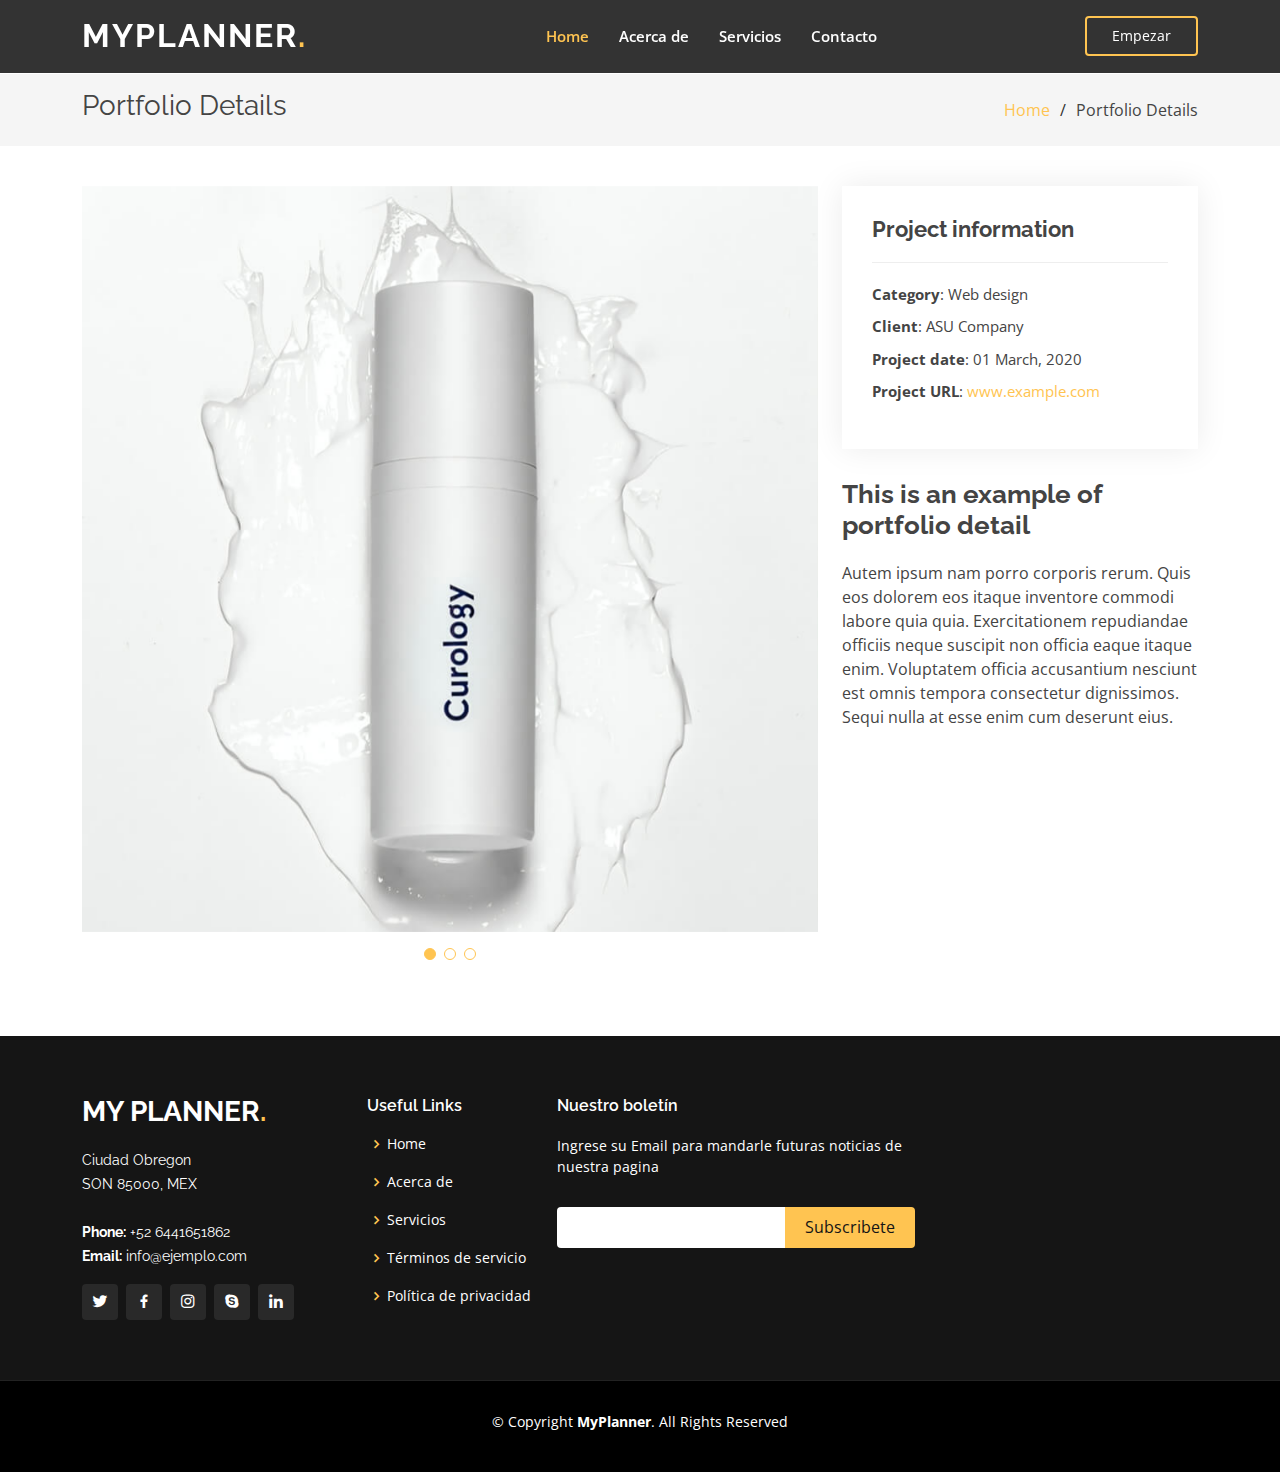
<file: portfolio-details.html>
<!DOCTYPE html>
<html lang="en">

<head>
  <meta charset="utf-8">
  <meta content="width=device-width, initial-scale=1.0" name="viewport">

  <title>MyPlanner</title>
  <meta content="" name="description">
  <meta content="" name="keywords">

  <!-- Favicons -->
  <link href="assets/img/favicon.png" rel="icon">
  <link href="assets/img/apple-touch-icon.png" rel="apple-touch-icon">

  <!-- Google Fonts -->
  <link href="https://fonts.googleapis.com/css?family=Open+Sans:300,300i,400,400i,600,600i,700,700i|Raleway:300,300i,400,400i,500,500i,600,600i,700,700i|Poppins:300,300i,400,400i,500,500i,600,600i,700,700i" rel="stylesheet">

  <!-- Vendor CSS Files -->
  <link href="assets/vendor/aos/aos.css" rel="stylesheet">
  <link href="assets/vendor/bootstrap/css/bootstrap.min.css" rel="stylesheet">
  <link href="assets/vendor/bootstrap-icons/bootstrap-icons.css" rel="stylesheet">
  <link href="assets/vendor/boxicons/css/boxicons.min.css" rel="stylesheet">
  <link href="assets/vendor/glightbox/css/glightbox.min.css" rel="stylesheet">
  <link href="assets/vendor/remixicon/remixicon.css" rel="stylesheet">
  <link href="assets/vendor/swiper/swiper-bundle.min.css" rel="stylesheet">

  <!-- Template Main CSS File -->
  <link href="assets/css/style.css" rel="stylesheet">

  <!-- =======================================================
  * Template Name: Gp
  * Updated: May 30 2023 with Bootstrap v5.3.0
  * Template URL: https://bootstrapmade.com/gp-free-multipurpose-html-bootstrap-template/
  * Author: BootstrapMade.com
  * License: https://bootstrapmade.com/license/
  ======================================================== -->
</head>

<body>

  <!-- ======= Header ======= -->
  <header id="header" class="fixed-top header-inner-pages">
    <div class="container d-flex align-items-center justify-content-lg-between">

      <h1 class="logo me-auto me-lg-0"><a href="index.html">MyPlanner<span>.</span></a></h1>
      <!-- Uncomment below if you prefer to use an image logo -->
      <!-- <a href="index.html" class="logo me-auto me-lg-0"><img src="assets/img/logo.png" alt="" class="img-fluid"></a>-->

      <nav id="navbar" class="navbar order-last order-lg-0">
        <ul>
          <li><a class="nav-link scrollto active" href="#hero">Home</a></li>
          <li><a class="nav-link scrollto" href="#about">Acerca de</a></li>
          <li><a class="nav-link scrollto" href="#services">Servicios</a></li>
          <!--  <li><a class="nav-link scrollto active" href="#portfolio">Portfolio</a></li>
            <li><a class="nav-link scrollto" href="#team">Team</a></li>
            <li class="dropdown"><a href="#"><span>Drop Down</span> <i class="bi bi-chevron-down"></i></a>
              <ul>
                <li><a href="#">Drop Down 1</a></li>
                <li class="dropdown"><a href="#"><span>Deep Drop Down</span> <i class="bi bi-chevron-right"></i></a>
                  <ul>
                    <li><a href="#">Deep Drop Down 1</a></li>
                    <li><a href="#">Deep Drop Down 2</a></li>
                    <li><a href="#">Deep Drop Down 3</a></li>
                    <li><a href="#">Deep Drop Down 4</a></li>
                    <li><a href="#">Deep Drop Down 5</a></li>
                  </ul>
                </li>
                <li><a href="#">Drop Down 2</a></li>
                <li><a href="#">Drop Down 3</a></li>
                <li><a href="#">Drop Down 4</a></li>
              </ul>
            </li> -->
          <li><a class="nav-link scrollto" href="#contact">Contacto</a></li>
        </ul>
        <i class="bi bi-list mobile-nav-toggle"></i>
      </nav><!-- .navbar -->

      <a href="#about" class="get-started-btn scrollto">Empezar</a>

    </div>
  </header><!-- End Header -->

  <main id="main">

    <!-- ======= Breadcrumbs ======= -->
    <section id="breadcrumbs" class="breadcrumbs">
      <div class="container">

        <div class="d-flex justify-content-between align-items-center">
          <h2>Portfolio Details</h2>
          <ol>
            <li><a href="index.html">Home</a></li>
            <li>Portfolio Details</li>
          </ol>
        </div>

      </div>
    </section><!-- End Breadcrumbs -->

    <!-- ======= Portfolio Details Section ======= -->
    <section id="portfolio-details" class="portfolio-details">
      <div class="container">

        <div class="row gy-4">

          <div class="col-lg-8">
            <div class="portfolio-details-slider swiper">
              <div class="swiper-wrapper align-items-center">

                <div class="swiper-slide">
                  <img src="assets/img/portfolio/portfolio-1.jpg" alt="">
                </div>

                <div class="swiper-slide">
                  <img src="assets/img/portfolio/portfolio-2.jpg" alt="">
                </div>

                <div class="swiper-slide">
                  <img src="assets/img/portfolio/portfolio-3.jpg" alt="">
                </div>

              </div>
              <div class="swiper-pagination"></div>
            </div>
          </div>

          <div class="col-lg-4">
            <div class="portfolio-info">
              <h3>Project information</h3>
              <ul>
                <li><strong>Category</strong>: Web design</li>
                <li><strong>Client</strong>: ASU Company</li>
                <li><strong>Project date</strong>: 01 March, 2020</li>
                <li><strong>Project URL</strong>: <a href="#">www.example.com</a></li>
              </ul>
            </div>
            <div class="portfolio-description">
              <h2>This is an example of portfolio detail</h2>
              <p>
                Autem ipsum nam porro corporis rerum. Quis eos dolorem eos itaque inventore commodi labore quia quia. Exercitationem repudiandae officiis neque suscipit non officia eaque itaque enim. Voluptatem officia accusantium nesciunt est omnis tempora consectetur dignissimos. Sequi nulla at esse enim cum deserunt eius.
              </p>
            </div>
          </div>

        </div>

      </div>
    </section><!-- End Portfolio Details Section -->

  </main><!-- End #main -->

  <!-- ======= Footer ======= -->
  <footer id="footer">
    <div class="footer-top">
      <div class="container">
        <div class="row">

          <div class="col-lg-3 col-md-6">
            <div class="footer-info">
              <h3>My Planner<span>.</span></h3>
              <p>
                Ciudad Obregon <br>
                SON 85000, MEX<br><br>
                <strong>Phone:</strong> +52 6441651862<br>
                <strong>Email:</strong> info@ejemplo.com<br>
              </p>
              <div class="social-links mt-3">
                <a href="#" class="twitter"><i class="bx bxl-twitter"></i></a>
                <a href="#" class="facebook"><i class="bx bxl-facebook"></i></a>
                <a href="#" class="instagram"><i class="bx bxl-instagram"></i></a>
                <a href="#" class="google-plus"><i class="bx bxl-skype"></i></a>
                <a href="#" class="linkedin"><i class="bx bxl-linkedin"></i></a>
              </div>
            </div>
          </div>

          <div class="col-lg-2 col-md-6 footer-links">
            <h4>Useful Links</h4>
            <ul>
              <li><i class="bx bx-chevron-right"></i> <a href="#">Home</a></li>
              <li><i class="bx bx-chevron-right"></i> <a href="#">Acerca de</a></li>
              <li><i class="bx bx-chevron-right"></i> <a href="#">Servicios</a></li>
              <li><i class="bx bx-chevron-right"></i> <a href="#">Términos de servicio</a></li>
              <li><i class="bx bx-chevron-right"></i> <a href="#">Política de privacidad</a></li>
            </ul>
          </div>

      <!--    <div class="col-lg-3 col-md-6 footer-links">
            <h4>Our Services</h4>
            <ul>
              <li><i class="bx bx-chevron-right"></i> <a href="#">Web Design</a></li>
              <li><i class="bx bx-chevron-right"></i> <a href="#">Web Development</a></li>
              <li><i class="bx bx-chevron-right"></i> <a href="#">Product Management</a></li>
              <li><i class="bx bx-chevron-right"></i> <a href="#">Marketing</a></li>
              <li><i class="bx bx-chevron-right"></i> <a href="#">Graphic Design</a></li>
            </ul>
          </div> -->

          <div class="col-lg-4 col-md-6 footer-newsletter">
            <h4>Nuestro boletín</h4>
            <p>Ingrese su Email para mandarle futuras noticias de nuestra pagina</p>
            <form action="" method="post">
              <input type="email" name="email"><input type="submit" value="Subscribete">
            </form>

          </div>

        </div>
      </div>
    </div>

    <div class="container">
      <div class="copyright">
        &copy; Copyright <strong><span>MyPlanner</span></strong>. All Rights Reserved
      </div>
      <div class="credits">
        <!-- All the links in the footer should remain intact. -->
        <!-- You can delete the links only if you purchased the pro version. -->
        <!-- Licensing information: https://bootstrapmade.com/license/ -->
        <!-- Purchase the pro version with working PHP/AJAX contact form: https://bootstrapmade.com/gp-free-multipurpose-html-bootstrap-template/ -->
        <!-- Designed by <a href="https://bootstrapmade.com/">BootstrapMade</a> -->
      </div>
    </div>
  </footer><!-- End Footer -->

  <div id="preloader"></div>
  <a href="#" class="back-to-top d-flex align-items-center justify-content-center"><i class="bi bi-arrow-up-short"></i></a>

  <!-- Vendor JS Files -->
  <script src="assets/vendor/purecounter/purecounter_vanilla.js"></script>
  <script src="assets/vendor/aos/aos.js"></script>
  <script src="assets/vendor/bootstrap/js/bootstrap.bundle.min.js"></script>
  <script src="assets/vendor/glightbox/js/glightbox.min.js"></script>
  <script src="assets/vendor/isotope-layout/isotope.pkgd.min.js"></script>
  <script src="assets/vendor/swiper/swiper-bundle.min.js"></script>
  <script src="assets/vendor/php-email-form/validate.js"></script>

  <!-- Template Main JS File -->
  <script src="assets/js/main.js"></script>

</body>

</html>
</file>
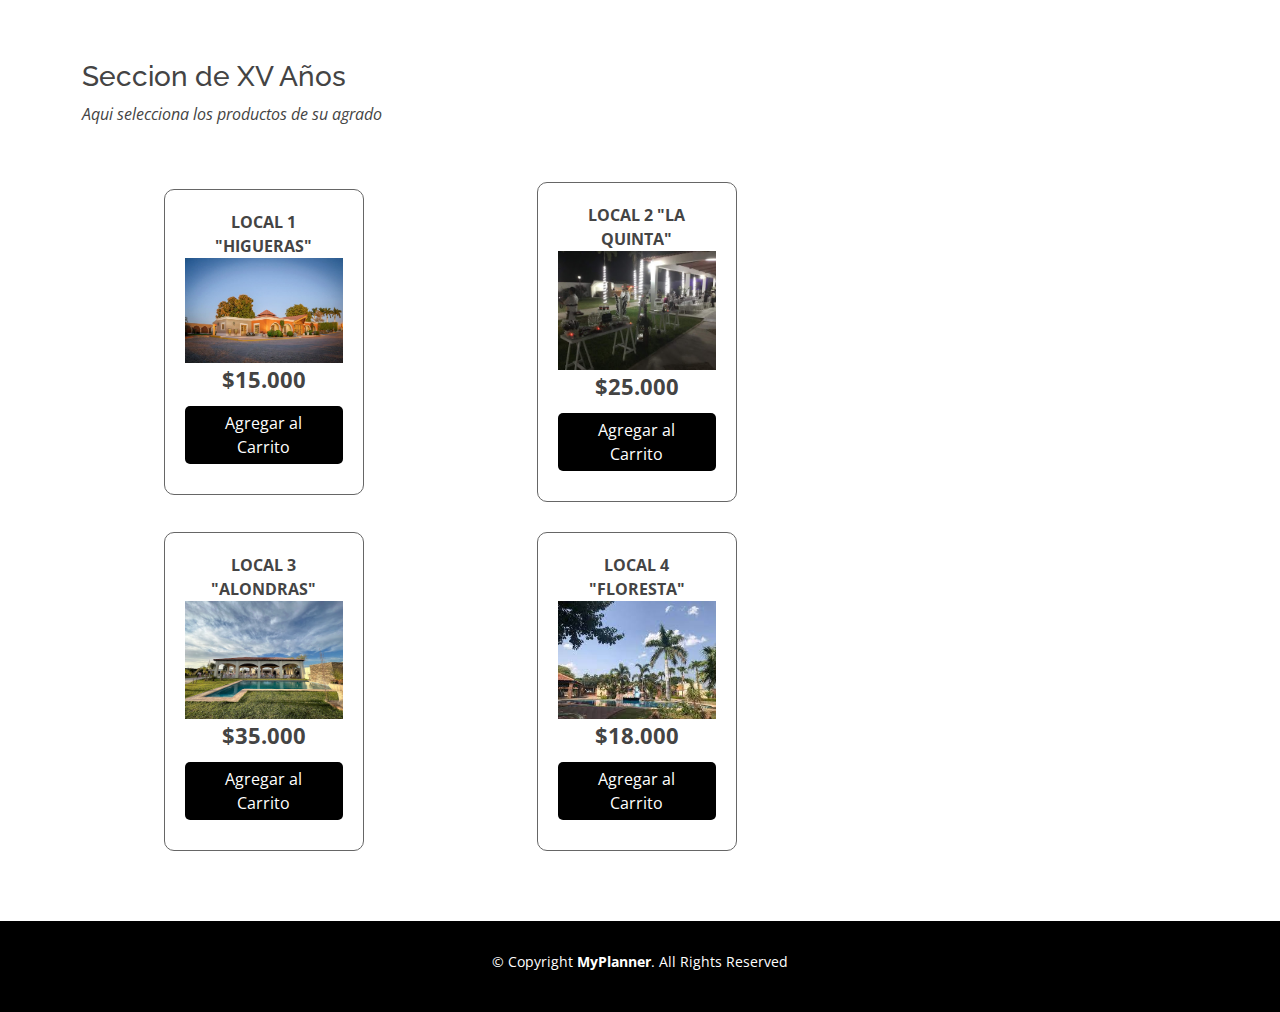
<file: xv.html>
<!DOCTYPE html>
<html lang="en">

<head>
  <meta charset="utf-8">
  <meta content="width=device-width, initial-scale=1.0" name="viewport">

  <title>MyPlanner</title>
  <meta content="" name="description">
  <meta content="" name="keywords">

  <!-- Favicons -->
  <link href="assets/img/favicon.png" rel="icon">
  <link href="assets/img/apple-touch-icon.png" rel="apple-touch-icon">

  <!-- Google Fonts -->

  <link href="https://fonts.googleapis.com/css?family=Open+Sans:300,300i,400,400i,600,600i,700,700i|Raleway:300,300i,400,400i,500,500i,600,600i,700,700i|Poppins:300,300i,400,400i,500,500i,600,600i,700,700i" rel="stylesheet">

  <!-- Vendor CSS Files -->
  <link href="assets/vendor/aos/aos.css" rel="stylesheet">
  <link href="assets/vendor/bootstrap/css/bootstrap.min.css" rel="stylesheet">
  <link href="assets/vendor/bootstrap-icons/bootstrap-icons.css" rel="stylesheet">
  <link href="assets/vendor/boxicons/css/boxicons.min.css" rel="stylesheet">
  <link href="assets/vendor/glightbox/css/glightbox.min.css" rel="stylesheet">
  <link href="assets/vendor/remixicon/remixicon.css" rel="stylesheet">
  <link href="assets/vendor/swiper/swiper-bundle.min.css" rel="stylesheet">

  <meta charset="UTF-8">
    <meta http-equiv="X-UA-Compatible" content="IE=edge">
    <meta name="viewport" content="width=device-width, initial-scale=1.0">
    <link rel="stylesheet" href="https://cdnjs.cloudflare.com/ajax/libs/font-awesome/6.2.1/css/all.min.css" integrity="sha512-MV7K8+y+gLIBoVD59lQIYicR65iaqukzvf/nwasF0nqhPay5w/9lJmVM2hMDcnK1OnMGCdVK+iQrJ7lzPJQd1w==" crossorigin="anonymous" referrerpolicy="no-referrer" />
    <!-- <link rel="stylesheet" href="estilo.css"> -->

  <!-- Template Main CSS File -->
  <link href="assets/css/style.css" rel="stylesheet">

  <!-- =======================================================
  * Template Name: Gp
  * Updated: May 30 2023 with Bootstrap v5.3.0
  * Template URL: https://bootstrapmade.com/gp-free-multipurpose-html-bootstrap-template/
  * Author: BootstrapMade.com
  * License: https://bootstrapmade.com/license/
  ======================================================== -->
</head>

<body>

  <!-- ======= Header ======= -->
  <!-- <header id="header2" class="fixed-top ">
     <div class="container2 d-flex align-items-center justify-content-lg-between"> 

      <h1 class="logo me-auto me-lg-0"><a href="index.html">MyPlanner<span>.</span></a></h1>
     
      

      <a href="index.html" class="get-started-btn2 scrollto">Regresar</a>

     </div> 
  </header> -->
  <!-- End Header -->

  

  <main id="main">

    <!-- ======= About Section ======= -->
    <section id="about" class="about">
      <div class="container" data-aos="fade-up">

        <div class="row">
          <!-- <div class="col-lg-6 order-1 order-lg-2" data-aos="fade-left" data-aos-delay="100">
            < <img src="assets/img/about.jpg" class="img-fluid" alt=""> 
          </div> -->
          <!-- <div class="col-lg-6 pt-4 pt-lg-0 order-2 order-lg-1 content" data-aos="fade-right" data-aos-delay="100"> -->
          <div class="col-sm-8" data-aos="fade-right" data-aos-delay="100">
            <h3>Seccion de XV Años</h3>
            <p class="fst-italic">
              Aqui selecciona los productos de su agrado  
            </p>
            <!-- <ul>
              <li><i class="ri-check-double-line"></i> Evita estar buscando quien consiga tus proveedores.</li>
              <li><i class="ri-check-double-line"></i> Facil de Usar.</li>
              <li><i class="ri-check-double-line"></i> Totalmente Seguro.</li>
            </ul> -->
            <!-- <p>
              El principal objetivo es conseguir todo lo necesario para tu evento sin necesidad de tener contacto
              con los ya basicos proveedores
            </p> -->

            <!-- ejemplos -->
            <section class="contenedor">
                <!-- Contenedor de elementos -->
                <div class="contenedor-items">
                    <div class="item">
                        <span class="titulo-item">Local 1 "Higueras"</span>
                        <img src="assets/img/higueras.png" alt="" class="img-item">
                        <span class="precio-item">$15.000</span>
                        <button class="boton-item">Agregar al Carrito</button>
                    </div>
                    <div class="item">
                        <span class="titulo-item">Local 2 "La Quinta"</span>
                        <img src="assets/img/laquinta.png" alt="" class="img-item">
                        <span class="precio-item">$25.000</span>
                        <button class="boton-item">Agregar al Carrito</button>
                    </div>
                    <div class="item">
                        <span class="titulo-item">local 3 "Alondras"</span>
                        <img src="assets/img/alondras.png" alt="" class="img-item">
                        <span class="precio-item">$35.000</span>
                        <button class="boton-item">Agregar al Carrito</button>
                    </div>
                    <div class="item">
                        <span class="titulo-item">Local 4 "Floresta"</span>
                        <img src="assets/img/floresta.png" alt="" class="img-item">
                        <span class="precio-item">$18.000</span>
                        <button class="boton-item">Agregar al Carrito</button>
                    </div>
                    
                </div>
                <!-- Carrito de Compras -->
                <div class="carrito" id="carrito">
                    <div class="header-carrito">
                        <h2>Tu Carrito</h2>
                    </div>
        
                    <div class="carrito-items">
                        
                    </div>
                    <div class="carrito-total">
                        <div class="fila">
                            <strong>Tu Total</strong>
                            <span class="carrito-precio-total">
                                $120.000,00
                            </span>
                        </div>
                        <button class="btn-pagar">Pagar <i class="fa-solid fa-bag-shopping"></i> </button>
                    </div>
                </div>
            </section>
            <!-- fin ejemplos -->

            
          </div>
        </div>
        
      </div>
      
    </section><!-- End About Section -->

    <!-- ======= Clients Section ======= -->
    <!-- <section id="clients" class="clients">
      <div class="container" data-aos="zoom-in">

        <div class="clients-slider swiper">
          <div class="swiper-wrapper align-items-center">
            <div class="swiper-slide"><img src="assets/img/clients/client-1.png" class="img-fluid" alt=""></div>
            <div class="swiper-slide"><img src="assets/img/clients/client-2.png" class="img-fluid" alt=""></div>
            <div class="swiper-slide"><img src="assets/img/clients/client-3.png" class="img-fluid" alt=""></div>
            <div class="swiper-slide"><img src="assets/img/clients/client-4.png" class="img-fluid" alt=""></div>
            <div class="swiper-slide"><img src="assets/img/clients/client-5.png" class="img-fluid" alt=""></div>
            <div class="swiper-slide"><img src="assets/img/clients/client-6.png" class="img-fluid" alt=""></div>
            <div class="swiper-slide"><img src="assets/img/clients/client-7.png" class="img-fluid" alt=""></div>
            <div class="swiper-slide"><img src="assets/img/clients/client-8.png" class="img-fluid" alt=""></div>
          </div>
          <div class="swiper-pagination"></div>
        </div>

      </div>
    </section> -->
    <!-- End Clients Section -->

    

  </main><!-- End #main -->

  <!-- ======= Footer ======= -->
  <footer id="footer">
    

    <div class="container">
      <div class="copyright">
        &copy; Copyright <strong><span>MyPlanner</span></strong>. All Rights Reserved
      </div>
      <div class="credits">
        <!-- All the links in the footer should remain intact. -->
        <!-- You can delete the links only if you purchased the pro version. -->
        <!-- Licensing information: https://bootstrapmade.com/license/ -->
        <!-- Purchase the pro version with working PHP/AJAX contact form: https://bootstrapmade.com/gp-free-multipurpose-html-bootstrap-template/ -->
        <!--Designed by <a href="https://bootstrapmade.com/">BootstrapMade</a> -->
      </div>
    </div>
  </footer><!-- End Footer -->

  <div id="preloader"></div>
  <a href="index.html" class="back-to-top d-flex align-items-center justify-content-center"><i class="bi bi-arrow-up-short"></i></a>

  <!-- Vendor JS Files -->
  <script src="assets/vendor/purecounter/purecounter_vanilla.js"></script>
  <script src="assets/vendor/aos/aos.js"></script>
  <script src="assets/vendor/bootstrap/js/bootstrap.bundle.min.js"></script>
  <script src="assets/vendor/glightbox/js/glightbox.min.js"></script>
  <script src="assets/vendor/isotope-layout/isotope.pkgd.min.js"></script>
  <script src="assets/vendor/swiper/swiper-bundle.min.js"></script>
  <script src="assets/vendor/php-email-form/validate.js"></script>

  <!-- Template Main JS File -->
  <script src="assets/js/main.js"></script>

</body>

</html>
</file>
<file: assets/css/style.css>
/**
* Template Name: Gp
* Updated: May 30 2023 with Bootstrap v5.3.0
* Template URL: https://bootstrapmade.com/gp-free-multipurpose-html-bootstrap-template/
* Author: BootstrapMade.com
* License: https://bootstrapmade.com/license/
*/

/*--------------------------------------------------------------
# General
--------------------------------------------------------------*/
body {
  font-family: "Open Sans", sans-serif;
  color: #444444;
}

a {
  color: #ffc451;
  text-decoration: none;
}

a:hover {
  color: #ffd584;
  text-decoration: none;
}

h1,
h2,
h3,
h4,
h5,
h6 {
  font-family: "Raleway", sans-serif;
}

/*--------------------------------------------------------------
# Back to top button
--------------------------------------------------------------*/
.back-to-top {
  position: fixed;
  visibility: hidden;
  opacity: 0;
  right: 15px;
  bottom: 15px;
  z-index: 996;
  background: #ffc451;
  width: 40px;
  height: 40px;
  border-radius: 4px;
  transition: all 0.4s;
}

.back-to-top i {
  font-size: 28px;
  color: #151515;
  line-height: 0;
}

.back-to-top:hover {
  background: #151515;
}

.back-to-top:hover i {
  color: #ffc451;
}

.back-to-top.active {
  visibility: visible;
  opacity: 1;
}

/*--------------------------------------------------------------
# Preloader
--------------------------------------------------------------*/
#preloader {
  position: fixed;
  top: 0;
  left: 0;
  right: 0;
  bottom: 0;
  z-index: 9999;
  overflow: hidden;
  background: #151515;
}

#preloader:before {
  content: "";
  position: fixed;
  top: calc(50% - 0px);
  left: calc(50% - 30px);
  border: 6px solid #ffc451;
  border-top-color: #151515;
  border-bottom-color: #151515;
  border-radius: 50%;
  width: 60px;
  height: 60px;
  animation: animate-preloader 1s linear infinite;
}

@keyframes animate-preloader {
  0% {
    transform: rotate(0deg);
  }

  100% {
    transform: rotate(360deg);
  }
}

/*--------------------------------------------------------------
# Disable aos animation delay on mobile devices
--------------------------------------------------------------*/
@media screen and (max-width: 768px) {
  [data-aos-delay] {
    transition-delay: 0 !important;
  }
}

/*--------------------------------------------------------------
# Header
--------------------------------------------------------------*/
#header {
  transition: all 0.5s;
  z-index: 997;
  padding: 15px 0;
}

#header.header-scrolled,
#header.header-inner-pages {
  background: rgba(0, 0, 0, 0.8);
}

#header .logo {
  font-size: 32px;
  margin: 0;
  padding: 0;
  line-height: 1;
  font-weight: 700;
  letter-spacing: 2px;
  text-transform: uppercase;
}

#header .logo a {
  color: #fff;
}

#header .logo a span {
  color: #ffc451;
}

#header .logo img {
  max-height: 40px;
}


/*--------------------------------------------------------------
# Header2
--------------------------------------------------------------*/
#header2 {
  transition: all 0.5s;
  z-index: 997;
  padding: 15px 0;
}

/* #header2.header2-scrolled, */
#header2.header2-inner-pages {
  background: rgba(0, 0, 0, 0.8);
}

#header2 .logo {
  font-size: 32px;
  margin: 0;
  padding: 0;
  line-height: 1;
  font-weight: 700;
  letter-spacing: 2px;
  text-transform: uppercase;
}

#header2 .logo a {
  color: #000000;
}

#header2 .logo a span {
  color: #000000;
}

#header2 .logo img {
  max-height: 40px;
}

/*--------------------------------------------------------------
#  Get Startet Button
--------------------------------------------------------------*/
.get-started-btn {
  color: #fff;
  border-radius: 4px;
  padding: 7px 25px 8px 25px;
  white-space: nowrap;
  transition: 0.3s;
  font-size: 14px;
  display: inline-block;
  border: 2px solid #ffc451;
}

.get-started-btn:hover {
  background: #ffbb38;
  color: #343a40;
}

@media (max-width: 992px) {
  .get-started-btn {
    padding: 7px 20px 8px 20px;
    margin-right: 15px;
  }
}

/*--------------------------------------------------------------
#  Get Startet Button 2
--------------------------------------------------------------*/
.get-started-btn2 {
  color: #ffffff;
  /* color: #fff; */
  border-radius: 4px;
  padding: 7px 25px 8px 25px;
  white-space: nowrap;
  transition: 0.3s;
  font-size: 14px;
  /* display: inline-block; */
  border: 2px solid #000000;
  /* border: 2px solid #ffc451; */
}

.get-started-btn2:hover {
  background: #070605;
  /* background: #ffbb38; */
  color: #f7f5f5;
  /* color: #343a40; */
}

@media (max-width: 992px) {
  .get-started-btn2 {
    padding: 7px 20px 8px 20px;
    margin-right: 15px;
  }
}

/*--------------------------------------------------------------
# Navigation Menu
--------------------------------------------------------------*/
/**
* Desktop Navigation 
*/
.navbar {
  padding: 0;
}

.navbar ul {
  margin: 0;
  padding: 0;
  display: flex;
  list-style: none;
  align-items: center;
}

.navbar li {
  position: relative;
}

.navbar a,
.navbar a:focus {
  display: flex;
  align-items: center;
  justify-content: space-between;
  padding: 10px 0 10px 30px;
  font-size: 15px;
  font-weight: 600;
  color: #fff;
  white-space: nowrap;
  transition: 0.3s;
}

.navbar a i,
.navbar a:focus i {
  font-size: 12px;
  line-height: 0;
  margin-left: 5px;
}

.navbar a:hover,
.navbar .active,
.navbar .active:focus,
.navbar li:hover>a {
  color: #ffc451;
}

.navbar .dropdown ul {
  display: block;
  position: absolute;
  left: 14px;
  top: calc(100% + 30px);
  margin: 0;
  padding: 10px 0;
  z-index: 99;
  opacity: 0;
  visibility: hidden;
  background: #fff;
  box-shadow: 0px 0px 30px rgba(127, 137, 161, 0.25);
  transition: 0.3s;
}

.navbar .dropdown ul li {
  min-width: 200px;
}

.navbar .dropdown ul a {
  padding: 10px 20px;
  font-size: 14px;
  text-transform: none;
  color: #151515;
  font-weight: 400;
}

.navbar .dropdown ul a i {
  font-size: 12px;
}

.navbar .dropdown ul a:hover,
.navbar .dropdown ul .active:hover,
.navbar .dropdown ul li:hover>a {
  background-color: #ffc451;
}

.navbar .dropdown:hover>ul {
  opacity: 1;
  top: 100%;
  visibility: visible;
}

.navbar .dropdown .dropdown ul {
  top: 0;
  left: calc(100% - 30px);
  visibility: hidden;
}

.navbar .dropdown .dropdown:hover>ul {
  opacity: 1;
  top: 0;
  left: 100%;
  visibility: visible;
}

@media (max-width: 1366px) {
  .navbar .dropdown .dropdown ul {
    left: -90%;
  }

  .navbar .dropdown .dropdown:hover>ul {
    left: -100%;
  }
}

/**
* Mobile Navigation 
*/
.mobile-nav-toggle {
  color: #fff;
  font-size: 28px;
  cursor: pointer;
  display: none;
  line-height: 0;
  transition: 0.5s;
}

@media (max-width: 991px) {
  .mobile-nav-toggle {
    display: block;
  }

  .navbar ul {
    display: none;
  }
}

.navbar-mobile {
  position: fixed;
  overflow: hidden;
  top: 0;
  right: 0;
  left: 0;
  bottom: 0;
  background: rgba(0, 0, 0, 0.9);
  transition: 0.3s;
  z-index: 999;
}

.navbar-mobile .mobile-nav-toggle {
  position: absolute;
  top: 15px;
  right: 15px;
}

.navbar-mobile ul {
  display: block;
  position: absolute;
  top: 55px;
  right: 15px;
  bottom: 15px;
  left: 15px;
  padding: 10px 0;
  background-color: #fff;
  overflow-y: auto;
  transition: 0.3s;
}

.navbar-mobile a,
.navbar-mobile a:focus {
  padding: 10px 20px;
  font-size: 15px;
  color: #151515;
}

.navbar-mobile a:hover,
.navbar-mobile .active,
.navbar-mobile li:hover>a {
  color: #151515;
  background-color: #ffc451;
}

.navbar-mobile .getstarted,
.navbar-mobile .getstarted:focus {
  margin: 15px;
}

.navbar-mobile .dropdown ul {
  position: static;
  display: none;
  margin: 10px 20px;
  padding: 10px 0;
  z-index: 99;
  opacity: 1;
  visibility: visible;
  background: #fff;
  box-shadow: 0px 0px 30px rgba(127, 137, 161, 0.25);
}

.navbar-mobile .dropdown ul li {
  min-width: 200px;
}

.navbar-mobile .dropdown ul a {
  padding: 10px 20px;
  color: #151515;
}

.navbar-mobile .dropdown ul a i {
  font-size: 12px;
}

.navbar-mobile .dropdown ul a:hover,
.navbar-mobile .dropdown ul .active:hover,
.navbar-mobile .dropdown ul li:hover>a {
  background-color: #ffc451;
}

.navbar-mobile .dropdown>.dropdown-active {
  display: block;
}

/*--------------------------------------------------------------
# Hero Section
--------------------------------------------------------------*/
#hero {
  width: 100%;
  height: 100vh;
  background: url("../img/eventos.png") top center;
  /*background: url("../img/hero-bg.jpg") top center;*/
  background-size: cover;
  position: relative;
}

#hero:before {
  content: "";
  background: rgba(0, 0, 0, 0.6);
  position: absolute;
  bottom: 0;
  top: 0;
  left: 0;
  right: 0;
}

#hero .container {
  position: relative;
  padding-top: 74px;
  text-align: center;
}

#hero h1 {
  margin: 0;
  font-size: 56px;
  font-weight: 700;
  line-height: 64px;
  color: #fff;
  font-family: "Poppins", sans-serif;
}

#hero h1 span {
  color: #ffc451;
}

#hero h2 {
  color: rgba(255, 255, 255, 0.9);
  margin: 10px 0 0 0;
  font-size: 24px;
}

#hero .icon-box {
  padding: 30px 20px;
  transition: ease-in-out 0.3s;
  border: 1px solid rgba(255, 255, 255, 0.3);
  height: 100%;
  text-align: center;
}

#hero .icon-box i {
  font-size: 32px;
  line-height: 1;
  color: #ffc451;
}

#hero .icon-box h3 {
  font-weight: 700;
  margin: 10px 0 0 0;
  padding: 0;
  line-height: 1;
  font-size: 20px;
  line-height: 26px;
}

#hero .icon-box h3 a {
  color: #fff;
  transition: ease-in-out 0.3s;
}

#hero .icon-box h3 a:hover {
  color: #ffc451;
}

#hero .icon-box:hover {
  border-color: #ffc451;
}

@media (min-width: 1024px) {
  #hero {
    background-attachment: fixed;
  }
}

@media (max-width: 768px) {
  #hero {
    height: auto;
  }

  #hero h1 {
    font-size: 28px;
    line-height: 36px;
  }

  #hero h2 {
    font-size: 20px;
    line-height: 24px;
  }
}

/*--------------------------------------------------------------
# Sections General
--------------------------------------------------------------*/
section {
  padding: 60px 0;
  overflow: hidden;
}

.section-title {
  padding-bottom: 40px;
}

.section-title h2 {
  font-size: 14px;
  font-weight: 500;
  padding: 0;
  line-height: 1px;
  margin: 0 0 5px 0;
  letter-spacing: 2px;
  text-transform: uppercase;
  color: #aaaaaa;
  font-family: "Poppins", sans-serif;
}

.section-title h2::after {
  content: "";
  width: 120px;
  height: 1px;
  display: inline-block;
  background: #ffde9e;
  margin: 4px 10px;
}

.section-title p {
  margin: 0;
  margin: 0;
  font-size: 36px;
  font-weight: 700;
  text-transform: uppercase;
  font-family: "Poppins", sans-serif;
  color: #151515;
}

/*--------------------------------------------------------------
# About
--------------------------------------------------------------*/
.about .content h3 {
  font-weight: 700;
  font-size: 50px;
  /* font-weight: 700;
  font-size: 28px; */
  font-family: "Poppins", sans-serif;
}

.about .content ul {
  list-style: none;
  padding: 0;
}

.about .content ul li {
  padding: 0 0 8px 26px;
  position: relative;
}

.about .content ul i {
  position: absolute;
  font-size: 20px;
  left: 0;
  top: -3px;
  color: #ffc451;
}

.about .content p:last-child {
  margin-bottom: 0;
}

/*--------------------------------------------------------------
# Clients
--------------------------------------------------------------*/
.clients {
  padding-top: 20px;
}

.clients .swiper-slide img {
  opacity: 0.5;
  transition: 0.3s;
  filter: grayscale(100);
}

.clients .swiper-slide img:hover {
  filter: none;
  opacity: 1;
}

.clients .swiper-pagination {
  margin-top: 20px;
  position: relative;
}

.clients .swiper-pagination .swiper-pagination-bullet {
  width: 12px;
  height: 12px;
  background-color: #fff;
  opacity: 1;
  background-color: #ddd;
}

.clients .swiper-pagination .swiper-pagination-bullet-active {
  background-color: #ffc451;
}

/*--------------------------------------------------------------
# Features
--------------------------------------------------------------*/
.features {
  padding-top: 20px;
}

.features .icon-box {
  padding-left: 15px;
}

.features .icon-box h4 {
  font-size: 20px;
  font-weight: 700;
  margin: 5px 0 10px 60px;
}

.features .icon-box i {
  font-size: 48px;
  float: left;
  color: #ffc451;
}

.features .icon-box p {
  font-size: 15px;
  color: #848484;
  margin-left: 60px;
}

.features .image {
  background-position: center center;
  background-repeat: no-repeat;
  background-size: cover;
  min-height: 400px;
}

/*--------------------------------------------------------------
# Services
--------------------------------------------------------------*/
.services .icon-box {
  text-align: center;
  border: 1px solid #ebebeb;
  padding: 80px 20px;
  transition: all ease-in-out 0.3s;
  background: #fff;
}

.services .icon-box .icon {
  margin: 0 auto;
  width: 64px;
  height: 64px;
  background: #ffc451;
  border-radius: 4px;
  display: flex;
  align-items: center;
  justify-content: center;
  margin-bottom: 20px;
  transition: 0.3s;
}

.services .icon-box .icon i {
  color: #151515;
  font-size: 28px;
  transition: ease-in-out 0.3s;
}

.services .icon-box h4 {
  font-weight: 700;
  margin-bottom: 15px;
  font-size: 24px;
}

.services .icon-box h4 a {
  color: #151515;
  transition: ease-in-out 0.3s;
}

.services .icon-box h4 a:hover {
  color: #ffc451;
}

.services .icon-box p {
  line-height: 24px;
  font-size: 14px;
  margin-bottom: 0;
}

.services .icon-box:hover {
  border-color: #fff;
  box-shadow: 0px 0 25px 0 rgba(0, 0, 0, 0.1);
  transform: translateY(-10px);
}

/*--------------------------------------------------------------
# Cta
--------------------------------------------------------------*/
.cta {
  background: linear-gradient(rgba(2, 2, 2, 0.5), rgba(0, 0, 0, 0.5)), url("../img/cta-bg.jpg") fixed center center;
  background-size: cover;
  padding: 60px 0;
}

.cta h3 {
  color: #fff;
  font-size: 28px;
  font-weight: 700;
}

.cta p {
  color: #fff;
}

.cta .cta-btn {
  font-family: "Raleway", sans-serif;
  font-weight: 600;
  font-size: 16px;
  letter-spacing: 1px;
  display: inline-block;
  padding: 8px 28px;
  border-radius: 4px;
  transition: 0.5s;
  margin-top: 10px;
  border: 2px solid #fff;
  color: #fff;
}

.cta .cta-btn:hover {
  background: #ffc451;
  border-color: #ffc451;
  color: #151515;
}

/*--------------------------------------------------------------
# Portfolio
--------------------------------------------------------------*/
.portfolio .portfolio-item {
  margin-bottom: 30px;
}

.portfolio #portfolio-flters {
  padding: 0;
  margin: 0 auto 20px auto;
  list-style: none;
  text-align: center;
}

.portfolio #portfolio-flters li {
  cursor: pointer;
  display: inline-block;
  padding: 8px 15px 10px 15px;
  font-size: 14px;
  font-weight: 600;
  line-height: 1;
  text-transform: uppercase;
  color: #444444;
  margin-bottom: 5px;
  transition: all 0.3s ease-in-out;
  border-radius: 3px;
}

.portfolio #portfolio-flters li:hover,
.portfolio #portfolio-flters li.filter-active {
  color: #151515;
  background: #ffc451;
}

.portfolio #portfolio-flters li:last-child {
  margin-right: 0;
}

.portfolio .portfolio-wrap {
  transition: 0.3s;
  position: relative;
  overflow: hidden;
  z-index: 1;
  background: rgba(21, 21, 21, 0.6);
}

.portfolio .portfolio-wrap::before {
  content: "";
  background: rgba(21, 21, 21, 0.6);
  position: absolute;
  left: 0;
  right: 0;
  top: 0;
  bottom: 0;
  transition: all ease-in-out 0.3s;
  z-index: 2;
  opacity: 0;
}

.portfolio .portfolio-wrap img {
  transition: all ease-in-out 0.3s;
}

.portfolio .portfolio-wrap .portfolio-info {
  opacity: 0;
  position: absolute;
  top: 0;
  left: 0;
  right: 0;
  bottom: 0;
  z-index: 3;
  transition: all ease-in-out 0.3s;
  display: flex;
  flex-direction: column;
  justify-content: flex-end;
  align-items: flex-start;
  padding: 20px;
}

.portfolio .portfolio-wrap .portfolio-info h4 {
  font-size: 20px;
  color: #fff;
  font-weight: 600;
}

.portfolio .portfolio-wrap .portfolio-info p {
  color: rgba(255, 255, 255, 0.7);
  font-size: 14px;
  text-transform: uppercase;
  padding: 0;
  margin: 0;
  font-style: italic;
}

.portfolio .portfolio-wrap .portfolio-links {
  text-align: center;
  z-index: 4;
}

.portfolio .portfolio-wrap .portfolio-links a {
  color: #fff;
  margin: 0 5px 0 0;
  font-size: 28px;
  display: inline-block;
  transition: 0.3s;
}

.portfolio .portfolio-wrap .portfolio-links a:hover {
  color: #ffc451;
}

.portfolio .portfolio-wrap:hover::before {
  opacity: 1;
}

.portfolio .portfolio-wrap:hover img {
  transform: scale(1.2);
}

.portfolio .portfolio-wrap:hover .portfolio-info {
  opacity: 1;
}

/*--------------------------------------------------------------
# Portfolio Details
--------------------------------------------------------------*/
.portfolio-details {
  padding-top: 40px;
}

.portfolio-details .portfolio-details-slider img {
  width: 100%;
}

.portfolio-details .portfolio-details-slider .swiper-pagination {
  margin-top: 20px;
  position: relative;
}

.portfolio-details .portfolio-details-slider .swiper-pagination .swiper-pagination-bullet {
  width: 12px;
  height: 12px;
  background-color: #fff;
  opacity: 1;
  border: 1px solid #ffc451;
}

.portfolio-details .portfolio-details-slider .swiper-pagination .swiper-pagination-bullet-active {
  background-color: #ffc451;
}

.portfolio-details .portfolio-info {
  padding: 30px;
  box-shadow: 0px 0 30px rgba(21, 21, 21, 0.08);
}

.portfolio-details .portfolio-info h3 {
  font-size: 22px;
  font-weight: 700;
  margin-bottom: 20px;
  padding-bottom: 20px;
  border-bottom: 1px solid #eee;
}

.portfolio-details .portfolio-info ul {
  list-style: none;
  padding: 0;
  font-size: 15px;
}

.portfolio-details .portfolio-info ul li+li {
  margin-top: 10px;
}

.portfolio-details .portfolio-description {
  padding-top: 30px;
}

.portfolio-details .portfolio-description h2 {
  font-size: 26px;
  font-weight: 700;
  margin-bottom: 20px;
}

.portfolio-details .portfolio-description p {
  padding: 0;
}

/*--------------------------------------------------------------
# Counts
--------------------------------------------------------------*/
.counts .content {
  padding: 30px 0;
}

.counts .content h3 {
  font-weight: 700;
  font-size: 34px;
  color: #151515;
}

.counts .content p {
  margin-bottom: 0;
}

.counts .content .count-box {
  padding: 20px 0;
  width: 100%;
}

.counts .content .count-box i {
  display: block;
  font-size: 36px;
  color: #ffc451;
  float: left;
}

.counts .content .count-box span {
  font-size: 36px;
  line-height: 30px;
  display: block;
  font-weight: 700;
  color: #151515;
  margin-left: 50px;
}

.counts .content .count-box p {
  padding: 15px 0 0 0;
  margin: 0 0 0 50px;
  font-family: "Raleway", sans-serif;
  font-size: 14px;
  color: #3b3b3b;
}

.counts .content .count-box a {
  font-weight: 600;
  display: block;
  margin-top: 20px;
  color: #3b3b3b;
  font-size: 15px;
  font-family: "Poppins", sans-serif;
  transition: ease-in-out 0.3s;
}

.counts .content .count-box a:hover {
  color: #626262;
}

.counts .image {
  background: url("../img/counts-img.jpg") center center no-repeat;
  background-size: cover;
  min-height: 400px;
}

@media (max-width: 991px) {
  .counts .image {
    text-align: center;
  }

  .counts .image img {
    max-width: 80%;
  }
}

@media (max-width: 667px) {
  .counts .image img {
    max-width: 100%;
  }
}

/*--------------------------------------------------------------
# Testimonials
--------------------------------------------------------------*/
.testimonials {
  padding: 80px 0;
  background: url("../img/testimonials-bg.jpg") no-repeat;
  background-position: center center;
  background-size: cover;
  position: relative;
}

.testimonials::before {
  content: "";
  position: absolute;
  left: 0;
  right: 0;
  top: 0;
  bottom: 0;
  background: rgba(0, 0, 0, 0.7);
}

.testimonials .section-header {
  margin-bottom: 40px;
}

.testimonials .testimonials-carousel,
.testimonials .testimonials-slider {
  overflow: hidden;
}

.testimonials .testimonial-item {
  text-align: center;
  color: #fff;
}

.testimonials .testimonial-item .testimonial-img {
  width: 100px;
  border-radius: 50%;
  border: 6px solid rgba(255, 255, 255, 0.15);
  margin: 0 auto;
}

.testimonials .testimonial-item h3 {
  font-size: 20px;
  font-weight: bold;
  margin: 10px 0 5px 0;
  color: #fff;
}

.testimonials .testimonial-item h4 {
  font-size: 14px;
  color: #ddd;
  margin: 0 0 15px 0;
}

.testimonials .testimonial-item .quote-icon-left,
.testimonials .testimonial-item .quote-icon-right {
  color: rgba(255, 255, 255, 0.6);
  font-size: 26px;
}

.testimonials .testimonial-item .quote-icon-left {
  display: inline-block;
  left: -5px;
  position: relative;
}

.testimonials .testimonial-item .quote-icon-right {
  display: inline-block;
  right: -5px;
  position: relative;
  top: 10px;
}

.testimonials .testimonial-item p {
  font-style: italic;
  margin: 0 auto 15px auto;
  color: #eee;
}

.testimonials .swiper-pagination {
  margin-top: 20px;
  position: relative;
}

.testimonials .swiper-pagination .swiper-pagination-bullet {
  width: 12px;
  height: 12px;
  background-color: rgba(255, 255, 255, 0.4);
  opacity: 0.5;
}

.testimonials .swiper-pagination .swiper-pagination-bullet-active {
  background-color: #ffc451;
  opacity: 1;
}

@media (min-width: 1024px) {
  .testimonials {
    background-attachment: fixed;
  }
}

@media (min-width: 992px) {
  .testimonials .testimonial-item p {
    width: 80%;
  }
}

/*--------------------------------------------------------------
# Team
--------------------------------------------------------------*/
.team {
  background: #fff;
  padding: 60px 0;
}

.team .member {
  margin-bottom: 20px;
  overflow: hidden;
  border-radius: 5px;
  background: #fff;
  box-shadow: 0px 2px 15px rgba(0, 0, 0, 0.1);
}

.team .member .member-img {
  position: relative;
  overflow: hidden;
}

.team .member .social {
  position: absolute;
  left: 0;
  bottom: 30px;
  right: 0;
  opacity: 0;
  transition: ease-in-out 0.3s;
  text-align: center;
}

.team .member .social a {
  transition: color 0.3s;
  color: #151515;
  margin: 0 3px;
  border-radius: 4px;
  width: 36px;
  height: 36px;
  background: rgba(255, 255, 255, 0.8);
  transition: ease-in-out 0.3s;
  color: #484848;
  display: inline-flex;
  justify-content: center;
  align-items: center;
}

.team .member .social a:hover {
  color: #151515;
  background: #ffc451;
}

.team .member .social i {
  font-size: 18px;
  line-height: 0;
}

.team .member .member-info {
  padding: 25px 15px;
}

.team .member .member-info h4 {
  font-weight: 700;
  margin-bottom: 5px;
  font-size: 18px;
  color: #151515;
}

.team .member .member-info span {
  display: block;
  font-size: 13px;
  font-weight: 400;
  color: #aaaaaa;
}

.team .member .member-info p {
  font-style: italic;
  font-size: 14px;
  line-height: 26px;
  color: #777777;
}

.team .member:hover .social {
  opacity: 1;
  bottom: 15px;
}

/*--------------------------------------------------------------
# Contact
--------------------------------------------------------------*/
.contact .info {
  width: 100%;
  background: #fff;
}

.contact .info i {
  font-size: 20px;
  background: #ffc451;
  color: #151515;
  float: left;
  width: 44px;
  height: 44px;
  display: flex;
  justify-content: center;
  align-items: center;
  border-radius: 4px;
  transition: all 0.3s ease-in-out;
}

.contact .info h4 {
  padding: 0 0 0 60px;
  font-size: 22px;
  font-weight: 600;
  margin-bottom: 5px;
  color: #151515;
}

.contact .info p {
  padding: 0 0 0 60px;
  margin-bottom: 0;
  font-size: 14px;
  color: #484848;
}

.contact .info .email,
.contact .info .phone {
  margin-top: 40px;
}

.contact .php-email-form {
  width: 100%;
  background: #fff;
}

.contact .php-email-form .form-group {
  padding-bottom: 8px;
}

.contact .php-email-form .error-message {
  display: none;
  color: #fff;
  background: #ed3c0d;
  text-align: left;
  padding: 15px;
  font-weight: 600;
}

.contact .php-email-form .error-message br+br {
  margin-top: 25px;
}

.contact .php-email-form .sent-message {
  display: none;
  color: #fff;
  background: #18d26e;
  text-align: center;
  padding: 15px;
  font-weight: 600;
}

.contact .php-email-form .loading {
  display: none;
  background: #fff;
  text-align: center;
  padding: 15px;
}

.contact .php-email-form .loading:before {
  content: "";
  display: inline-block;
  border-radius: 50%;
  width: 24px;
  height: 24px;
  margin: 0 10px -6px 0;
  border: 3px solid #18d26e;
  border-top-color: #eee;
  animation: animate-loading 1s linear infinite;
}

.contact .php-email-form input,
.contact .php-email-form textarea {
  border-radius: 0;
  box-shadow: none;
  font-size: 14px;
  border-radius: 4px;
}

.contact .php-email-form input:focus,
.contact .php-email-form textarea:focus {
  border-color: #ffc451;
}

.contact .php-email-form input {
  height: 44px;
}

.contact .php-email-form textarea {
  padding: 10px 12px;
}

.contact .php-email-form button[type=submit] {
  background: #ffc451;
  border: 0;
  padding: 10px 24px;
  color: #151515;
  transition: 0.4s;
  border-radius: 4px;
}

.contact .php-email-form button[type=submit]:hover {
  background: #ffcd6b;
}

@keyframes animate-loading {
  0% {
    transform: rotate(0deg);
  }

  100% {
    transform: rotate(360deg);
  }
}

/*--------------------------------------------------------------
# Breadcrumbs
--------------------------------------------------------------*/
.breadcrumbs {
  padding: 15px 0;
  background: whitesmoke;
  min-height: 40px;
  margin-top: 74px;
}

.breadcrumbs h2 {
  font-size: 28px;
  font-weight: 400;
}

.breadcrumbs ol {
  display: flex;
  flex-wrap: wrap;
  list-style: none;
  padding: 0;
  margin: 0;
}

.breadcrumbs ol li+li {
  padding-left: 10px;
}

.breadcrumbs ol li+li::before {
  display: inline-block;
  padding-right: 10px;
  color: #2f2f2f;
  content: "/";
}

@media (max-width: 992px) {
  .breadcrumbs {
    margin-top: 68px;
  }

  .breadcrumbs .d-flex {
    display: block !important;
  }

  .breadcrumbs ol {
    display: block;
  }

  .breadcrumbs ol li {
    display: inline-block;
  }
}

/*--------------------------------------------------------------
# Footer
--------------------------------------------------------------*/
#footer {
  background: black;
  padding: 0 0 30px 0;
  color: #fff;
  font-size: 14px;
}

#footer .footer-top {
  background: #151515;
  border-bottom: 1px solid #222222;
  padding: 60px 0 30px 0;
}

#footer .footer-top .footer-info {
  margin-bottom: 30px;
}

#footer .footer-top .footer-info h3 {
  font-size: 28px;
  margin: 0 0 20px 0;
  padding: 2px 0 2px 0;
  line-height: 1;
  font-weight: 700;
  text-transform: uppercase;
}

#footer .footer-top .footer-info h3 span {
  color: #ffc451;
}

#footer .footer-top .footer-info p {
  font-size: 14px;
  line-height: 24px;
  margin-bottom: 0;
  font-family: "Raleway", sans-serif;
  color: #fff;
}

#footer .footer-top .social-links a {
  font-size: 18px;
  display: inline-block;
  background: #292929;
  color: #fff;
  line-height: 1;
  padding: 8px 0;
  margin-right: 4px;
  border-radius: 4px;
  text-align: center;
  width: 36px;
  height: 36px;
  transition: 0.3s;
}

#footer .footer-top .social-links a:hover {
  background: #ffc451;
  color: #151515;
  text-decoration: none;
}

#footer .footer-top h4 {
  font-size: 16px;
  font-weight: 600;
  color: #fff;
  position: relative;
  padding-bottom: 12px;
}

#footer .footer-top .footer-links {
  margin-bottom: 30px;
}

#footer .footer-top .footer-links ul {
  list-style: none;
  padding: 0;
  margin: 0;
}

#footer .footer-top .footer-links ul i {
  padding-right: 2px;
  color: #ffc451;
  font-size: 18px;
  line-height: 1;
}

#footer .footer-top .footer-links ul li {
  padding: 10px 0;
  display: flex;
  align-items: center;
}

#footer .footer-top .footer-links ul li:first-child {
  padding-top: 0;
}

#footer .footer-top .footer-links ul a {
  color: #fff;
  transition: 0.3s;
  display: inline-block;
  line-height: 1;
}

#footer .footer-top .footer-links ul a:hover {
  color: #ffc451;
}

#footer .footer-top .footer-newsletter form {
  margin-top: 30px;
  background: #fff;
  padding: 6px 10px;
  position: relative;
  border-radius: 4px;
}

#footer .footer-top .footer-newsletter form input[type=email] {
  border: 0;
  padding: 4px;
  width: calc(100% - 110px);
}

#footer .footer-top .footer-newsletter form input[type=submit] {
  position: absolute;
  top: 0;
  right: -2px;
  bottom: 0;
  border: 0;
  background: none;
  font-size: 16px;
  padding: 0 20px;
  background: #ffc451;
  color: #151515;
  transition: 0.3s;
  border-radius: 0 4px 4px 0;
}

#footer .footer-top .footer-newsletter form input[type=submit]:hover {
  background: #ffcd6b;
}

#footer .copyright {
  text-align: center;
  padding-top: 30px;
}

#footer .credits {
  padding-top: 10px;
  text-align: center;
  font-size: 13px;
  color: #fff;
}


/*--------------------------------------------------------------
# Navigation Menu 2
--------------------------------------------------------------*/
/**
* Desktop Navigation 
*/
.navbar2 {
  padding: 0;
}

.navbar2 ul {
  margin: 0;
  padding: 0;
  display: flex;
  list-style: none;
  align-items: center;
}

.navbar2 li {
  position: relative;
}

.navbar2 a,
.navbar2 a:focus {
  display: flex;
  align-items: center;
  justify-content: space-between;
  padding: 10px 0 10px 30px;
  font-size: 15px;
  font-weight: 600;
  color: #000000;
  /* color: #fff; */
  white-space: nowrap;
  transition: 0.3s;
}

.navbar2 a i,
.navbar2 a:focus i {
  font-size: 12px;
  line-height: 0;
  margin-left: 5px;
}

.navbar2 a:hover,
.navbar2 .active,
.navbar2 .active:focus,
.navbar2 li:hover>a {
  color: #ffc451;
}

.navbar2 .dropdown ul {
  display: block;
  position: absolute;
  left: 14px;
  top: calc(100% + 30px);
  margin: 0;
  padding: 10px 0;
  z-index: 99;
  opacity: 0;
  visibility: hidden;
  background: #000000;
  /* background: #fff; */
  box-shadow: 0px 0px 30px rgba(127, 137, 161, 0.25);
  transition: 0.3s;
}

.navbar2 .dropdown ul li {
  min-width: 200px;
}

.navbar2 .dropdown ul a {
  padding: 10px 20px;
  font-size: 14px;
  text-transform: none;
  color: #151515;
  font-weight: 400;
}

.navbar2 .dropdown ul a i {
  font-size: 12px;
}

.navbar2 .dropdown ul a:hover,
.navbar2 .dropdown ul .active:hover,
.navbar2 .dropdown ul li:hover>a {
  background-color: #ffc451;
}

.navbar2 .dropdown:hover>ul {
  opacity: 1;
  top: 100%;
  visibility: visible;
}

.navbar2 .dropdown .dropdown ul {
  top: 0;
  left: calc(100% - 30px);
  visibility: hidden;
}

.navbar2 .dropdown .dropdown:hover>ul {
  opacity: 1;
  top: 0;
  left: 100%;
  visibility: visible;
}

@media (max-width: 1366px) {
  .navbar2 .dropdown .dropdown ul {
    left: -90%;
  }

  .navbar2 .dropdown .dropdown:hover>ul {
    left: -100%;
  }
}

/**
* Mobile Navigation 
*/
.mobile-nav-toggle {
  color: #fff;
  font-size: 28px;
  cursor: pointer;
  display: none;
  line-height: 0;
  transition: 0.5s;
}

@media (max-width: 991px) {
  .mobile-nav-toggle {
    display: block;
  }

  .navbar2 ul {
    display: none;
  }
}

.navbar2-mobile {
  position: fixed;
  overflow: hidden;
  top: 0;
  right: 0;
  left: 0;
  bottom: 0;
  background: rgba(0, 0, 0, 0.9);
  transition: 0.3s;
  z-index: 999;
}

.navbar2-mobile .mobile-nav-toggle {
  position: absolute;
  top: 15px;
  right: 15px;
}

.navbar2-mobile ul {
  display: block;
  position: absolute;
  top: 55px;
  right: 15px;
  bottom: 15px;
  left: 15px;
  padding: 10px 0;
  background-color: #050505;
  /* background-color: #fff; */
  overflow-y: auto;
  transition: 0.3s;
}

.navbar2-mobile a,
.navbar2-mobile a:focus {
  padding: 10px 20px;
  font-size: 15px;
  color: #151515;
}

.navbar2-mobile a:hover,
.navbar2-mobile .active,
.navbar2-mobile li:hover>a {
  color: #151515;
  background-color: #ffc451;
}

.navbar2-mobile .getstarted,
.navbar2-mobile .getstarted:focus {
  margin: 15px;
}

.navbar2-mobile .dropdown ul {
  position: static;
  display: none;
  margin: 10px 20px;
  padding: 10px 0;
  z-index: 99;
  opacity: 1;
  visibility: visible;
  background: #000000;
  /* background: #fff; */
  box-shadow: 0px 0px 30px rgba(127, 137, 161, 0.25);
}

.navbar2-mobile .dropdown ul li {
  min-width: 200px;
}

.navbar2-mobile .dropdown ul a {
  padding: 10px 20px;
  color: #151515;
}

.navbar2-mobile .dropdown ul a i {
  font-size: 12px;
}

.navbar2-mobile .dropdown ul a:hover,
.navbar2-mobile .dropdown ul .active:hover,
.navbar2-mobile .dropdown ul li:hover>a {
  background-color: #ffc451;
}

.navbar2-mobile .dropdown>.dropdown-active {
  display: block;
}

/*--------------------------------------------------------------
# Hero Section 2
--------------------------------------------------------------*/
#hero2 {
  width: 100%;
  height: 100vh;
  background: url("../img/eventos.png") top center;
  /*background: url("../img/hero-bg.jpg") top center;*/
  background-size: cover;
  position: relative;
}

#hero2:before {
  content: "";
  background: rgba(0, 0, 0, 0.6);
  position: absolute;
  bottom: 0;
  top: 0;
  left: 0;
  right: 0;
}

#hero2 .container2 {
  position: relative;
  padding-top: 74px;
  text-align: center;
}

#hero2 h1 {
  margin: 0;
  font-size: 56px;
  font-weight: 700;
  line-height: 64px;
  color: #000000;
  /* color: #fff; */
  font-family: "Poppins", sans-serif;
}

#hero2 h1 span {
  color: #ffc451;
}

#hero2 h2 {
  color: rgba(0, 0, 0, 0.9);
  /* color: rgba(255, 255, 255, 0.9); */
  margin: 10px 0 0 0;
  font-size: 24px;
}

#hero2 .icon-box {
  padding: 30px 20px;
  transition: ease-in-out 0.3s;
  border: 1px solid rgba(0, 0, 0, 0.3);
  /* border: 1px solid rgba(255, 255, 255, 0.3); */
  height: 100%;
  text-align: center;
}

#hero2 .icon-box i {
  font-size: 32px;
  line-height: 1;
  color: #ffc451;
}

#hero2 .icon-box h3 {
  font-weight: 700;
  margin: 10px 0 0 0;
  padding: 0;
  line-height: 1;
  font-size: 20px;
  line-height: 26px;
}

#hero2 .icon-box h3 a {
  color: #fff;
  transition: ease-in-out 0.3s;
}

#hero2 .icon-box h3 a:hover {
  color: #ffc451;
}

#hero2 .icon-box:hover {
  border-color: #ffc451;
}

@media (min-width: 1024px) {
  #hero2 {
    background-attachment: fixed;
  }
}

@media (max-width: 768px) {
  #hero2 {
    height: auto;
  }

  #hero2 h1 {
    font-size: 28px;
    line-height: 36px;
  }

  #hero2 h2 {
    font-size: 20px;
    line-height: 24px;
  }
}

/* contenerdor */
.contenedor{
  max-width: 1200px;
  padding: 10px;
  margin: auto;
  display: flex;
  justify-content: space-between;
  /* oculto lo que queda fuera del .contenedor */
  contain: paint;
}
/* SECCION CONTENEDOR DE ITEMS */
.contenedor .contenedor-items{
  margin-top: 30px;
  display: grid;
  grid-template-columns: repeat(auto-fit, minmax(220px, 1fr));
  grid-gap:30px;
  grid-row-gap: 30px;
  /* width: 60%; */
  width: 100%;
  transition: .3s;
}
.contenedor .contenedor-items .item{
  max-width: 200px;
  margin: auto;
  border: 1px solid #666;
  border-radius: 10px;
  padding: 20px;
  transition: .3s;
}
.contenedor .contenedor-items .item .img-item{
  width: 100%;
}
.contenedor .contenedor-items .item:hover{
  box-shadow: 0 0 10px #666;
  scale: 1.05;
}
.contenedor .contenedor-items .item .titulo-item{
  display: block;
  font-weight: bold;
  text-align: center;
  text-transform: uppercase;
}
.contenedor .contenedor-items .item .precio-item{
  display: block;
  text-align: center;
  font-weight: bold;
  font-size: 22px;
}

.contenedor .contenedor-items .item .boton-item{
  display: block;
  margin: 10px auto;
  border: none;
  background-color: black;
  color: #fff;
  padding: 5px 15px;
  border-radius: 5px;
  cursor: pointer;
}

/* seccion carrito */
.carrito{
  border: 1px solid #666;
  width: 55%;
  margin-top: 30px;
  border-radius: 10px;
  overflow: hidden;
  margin-bottom: auto;
  position: sticky !important;
  top: 0;
  transition: .3s;
  /* Estilos para ocultar */
  margin-right: -100%;
  opacity: 0;
}
.carrito .header-carrito{
  background-color: #000;
  color: #fff;
  text-align: center;
  padding: 30px 0;
}
.carrito .carrito-item{
  display: flex;
  align-items: center;
  /* justify-content: space-between; */
  position: relative;
  border-bottom: 1px solid #666;
  padding: 20px;
}
.carrito .carrito-item img{
  margin-right: 20px;
}
.carrito .carrito-item .carrito-item-titulo{
  display: block;
  font-weight: bold;
  margin-bottom: 10px;
  /* margin-bottom: 10px; */
  text-transform: uppercase;
}
.carrito .carrito-item .selector-cantidad{
  display: inline-block;
  margin-right: 25px;
  /* margin-right: 25px; */
}
.carrito .carrito-item .carrito-item-cantidad{
  border: none;
  font-size: 18px;
  background-color: transparent;
  display: inline-block;
  width:30px;
  padding: 5px;
  /* padding: 5px; */
  text-align: center;
}
.carrito .carrito-item .selector-cantidad i{
  font-size: 18px;
  font-size: 18px; 
  width: 32px;
  height: 32px; 
  line-height: 32px; 
  text-align: center;
  border-radius: 50%;
  border: 1px solid #000;
  cursor: pointer;
}
.carrito .carrito-item .carrito-item-precio{
  font-weight: bold;
  display: inline-block;
  font-size: 18px;
  margin-bottom: 5px;
}
.carrito .carrito-item .btn-eliminar{
  position: absolute;
  right: 15px;
  top: 15px;
  color: #000;
  font-size: 20px;
  width: 40px;
  height: 40px;
  line-height: 40px;
  text-align: center;
  border-radius: 50%;
  border: 1px solid #000;
  cursor: pointer;
  display: block;
  background: transparent;
  z-index: 20;
}
.carrito .carrito-item .btn-eliminar i{
  pointer-events: none;
}

.carrito-total{
  background-color: #f3f3f3;
  padding: 30px;
}
.carrito-total .fila{
  display: flex;
  justify-content: space-between;
  align-items: center;
  font-size: 22px;
  font-weight: bold;
  margin-bottom: 10px;
}
.carrito-total .btn-pagar{
  display: block;
  width: 100%;
  border: none;
  background: #000;
  color: #fff;
  border-radius: 5px;
  font-size: 18px;
  padding: 20px;
  display: flex;
  justify-content: space-between;
  align-items: center;
  cursor: pointer;
  transition: .3s;
}
.carrito-total .btn-pagar:hover{
  scale: 1.05;
}
/* fin seccion carrito */
/* SECCION RESPONSIVE */
@media screen and (max-width: 850px) {
  .contenedor {
    display: block;
  }
  .contenedor-items{
      width: 100% !important;
  }
  .carrito{
      width: 100%;
  }
}
/* fin contenedor */
/* header */
.container-icon{
  position: relative;
}
/* fin header */

/* head de tienda */
/* Globales */
/* *::after,
*::before,
*{
    margin: 0;
    padding: 0;
    box-sizing: border-box;
}

body{
    margin: 0 auto;
    max-width: 1200px;
    font-family: 'Lato';
    color: #333;
}*/

.icon-cart{
    width: 40px;
    height: 40px;
    stroke: #000;
}

.icon-cart:hover{
    cursor: pointer;
}

img{
    max-width: 100%;
}

/* Header */
 header{
    display: flex;
    justify-content: space-between;
    padding: 30px 0 40px 0;
}

.container-icon{
    position: relative;
}

.count-products{
    position: absolute;
    top: 55%;
    right: 0;

    background-color: #000;
    color: #fff;
    width: 25px;
    height: 25px;

    display: flex;
    justify-content: center;
    align-items: center;
    border-radius: 50%;
}

#contador-productos{
    font-size: 12px;
}

.container-cart-products{
    position: absolute;
    top: 50px;
    right: 0;

    background-color: #fff;
    width: 400px;
    z-index: 1;
    box-shadow: 0 10px 20px rgba(0, 0, 0, 0.20);
    border-radius: 10px;
    
}

.cart-product{
    display: flex;
    align-items: center;
    justify-content: space-between;
    padding: 30px;

    border-bottom: 1px solid rgba(0, 0, 0, 0.20);

}

.info-cart-product{
    display: flex;
    justify-content: space-between;
    flex: 0.8;
}

.titulo-producto-carrito{
    font-size: 20px;
}

.precio-producto-carrito{
    font-weight: 700;
    font-size: 20px;
    margin-left: 10px;
}

.cantidad-producto-carrito{
    font-weight: 400;
    font-size: 20px;
}

.icon-close{
    width: 25px;
    height: 25px;
}

.icon-close:hover{
    stroke: red;
    cursor: pointer;
}

.cart-total{
    display: flex;
    justify-content: center;
    align-items: center;
    padding: 20px 0;
    gap: 20px;
}

.cart-total h3{
    font-size: 20px;
    font-weight: 700;
}

.total-pagar{
    font-size: 20px;
    font-weight: 900;
}

.hidden-cart{
    display: none;
} 




/* Main */
/*.container-items{
    display: grid;
    grid-template-columns: repeat(3, 1fr);
    gap: 20px;
}

.item{
    border-radius: 10px;
}

.item:hover{
    box-shadow: 0 10px 20px rgba(0, 0, 0, 0.20);
}

.item img{
    width: 100%;
    height: 300px;
    object-fit: cover;
    border-radius: 10px 10px 0 0;
    transition: all .5s;
}

.item figure{
    overflow: hidden;
}

.item:hover img{
    transform: scale(1.2);
}

.info-product{
    padding: 15px 30px;
    line-height: 2;
    display: flex;
    flex-direction: column;
    gap: 10px;
}

.price{
    font-size: 18px;
    font-weight: 900;
}

.info-product button{
    border: none;
    background: none;
    background-color: #000;
    color: #fff;
    padding: 15px 10px;
    cursor: pointer;
}

.cart-empty{
    padding: 20px;
    text-align: center;
}


.hidden{
    display: none;
} */

/* fin head de tienda */
</file>
